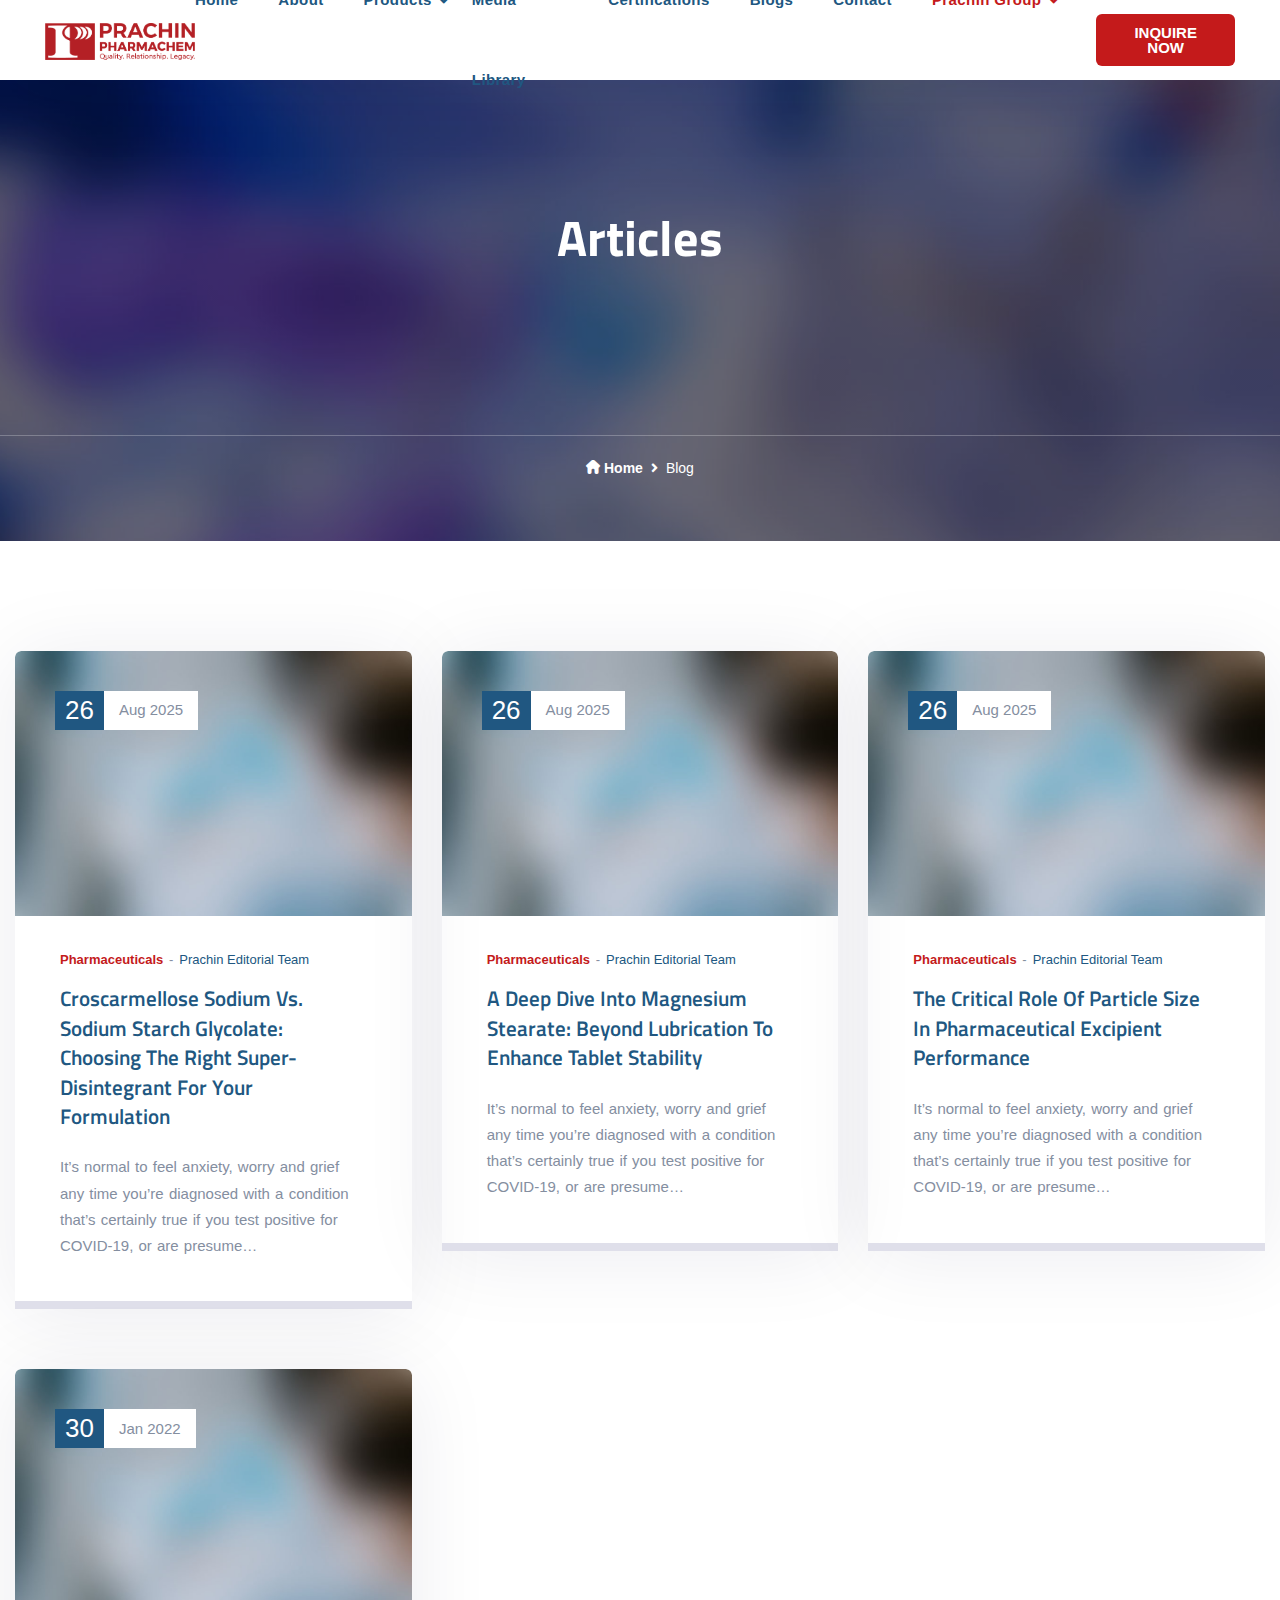
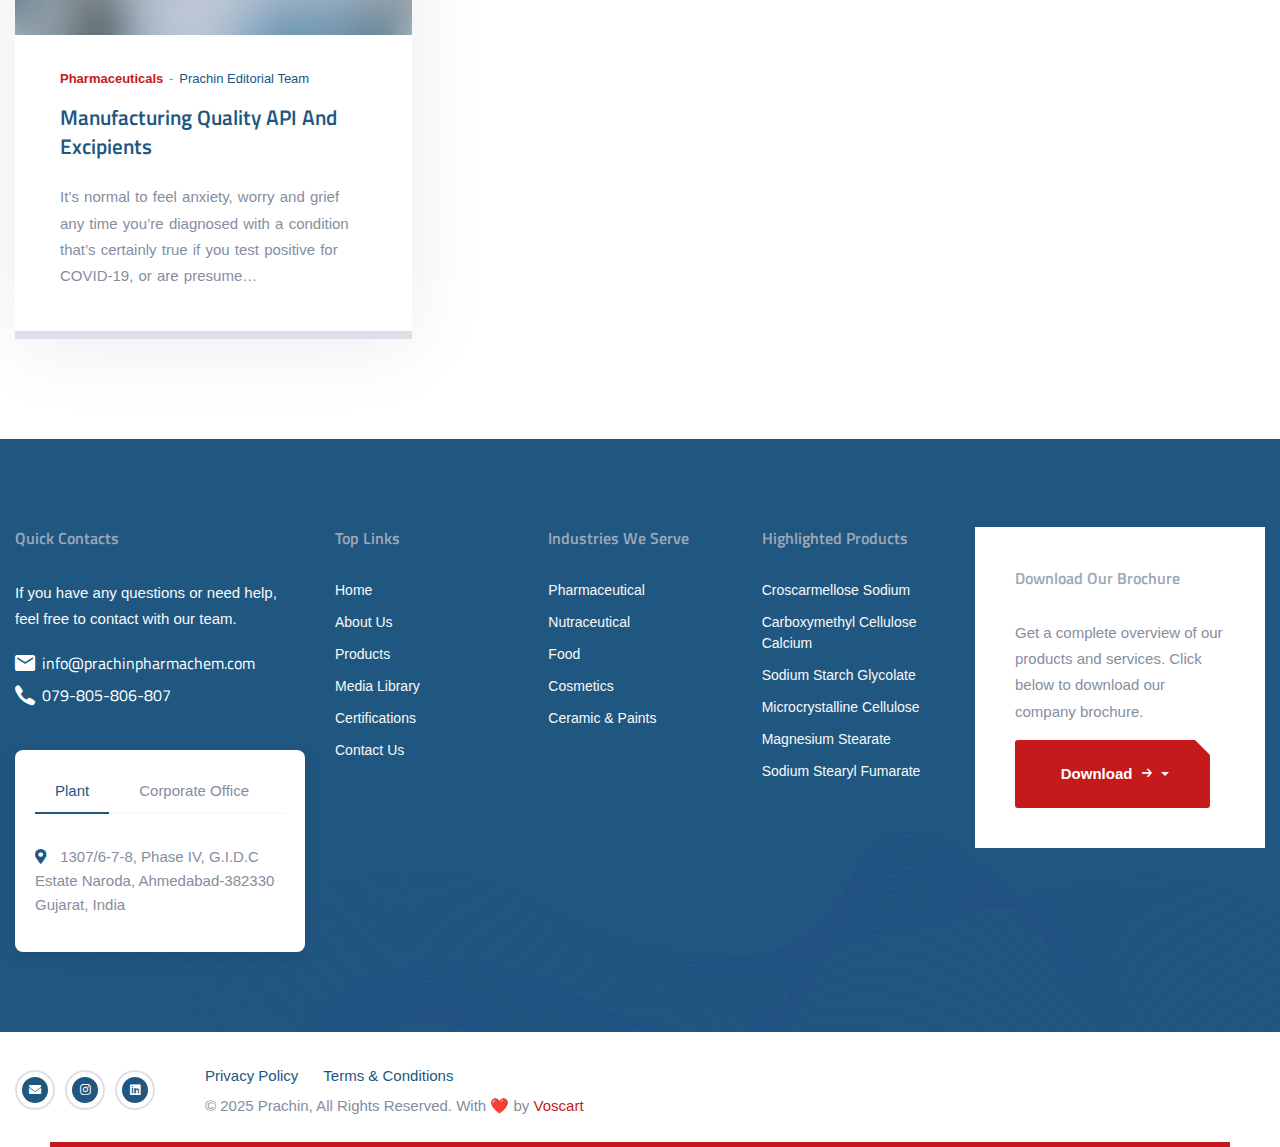
<file: blog.html>
<!DOCTYPE html>
<html lang="en">

<head>
  <meta charset="UTF-8" />
  <meta name="viewport" content="width=device-width, initial-scale=1.0" />
  <meta http-equiv="X-UA-Compatible" content="ie=edge" />
  <meta name="description" content="Prachin">
  <link href="assets/images/favicon/favicon.png" rel="icon">
  <title>Prachin</title>

  <link
    href="https://fonts.googleapis.com/css2?family=Titillium+Web:ital,wght@0,200;0,300;0,400;0,600;0,700;0,900;1,200;1,300;1,400;1,600;1,700&display=swap"
    rel="stylesheet">
  <link rel="stylesheet" href="https://use.fontawesome.com/releases/v5.15.1/css/all.css">
  <link rel="stylesheet" href="assets/css/libraries.css">
  <link rel="stylesheet" href="assets/css/style.css">
</head>

<body>
  <div class="wrapper">
    <div class="preloader">
      <div class="loading"><span></span><span></span><span></span><span></span></div>
    </div><!-- /.preloader -->

    <div id="header-container"></div>
    <script src="assets/js/header-loader.js"></script>

   
    <!-- ========================
       page title 
    =========================== -->
    <section class="page-title-layout2 page-title-light text-center pb-0 bg-overlay bg-parallax">
      <div class="bg-img"><img src="assets/images/page-titles/15.jpg" alt="background"></div>
      <div class="container">
        <div class="row">
          <div class="col-sm-12 col-md-12 col-lg-12 col-xl-6 offset-xl-3">
            <h1 class="pagetitle-heading">Articles</h1>
          </div><!-- /.col-xl-6 -->
        </div><!-- /.row -->
      </div><!-- /.container -->
      <div class="breadcrumb-area">
        <div class="container">
          <nav>
            <ol class="breadcrumb justify-content-center mb-0">
              <li class="breadcrumb-item">
                <a href="index.html"><i class="icon-home"></i> <span>Home</span></a>
              </li>
              <li class="breadcrumb-item active" aria-current="page">Blog</li>
            </ol>
          </nav>
        </div><!-- /.container -->
      </div><!-- /.breadcrumb-area -->
    </section><!-- /.page-title -->

    <!-- ======================
      Blog Grid
    ========================= -->
    <section class="blog-layout1 pb-70">
      <div class="container">
        <div class="row">
          <!-- Post Item #1 -->
          <div class="col-sm-12 col-md-6 col-lg-4">
            <div class="post-item">
              <div class="post-img">
                <span class="post-meta-date">
                  <span class="day">30</span>
                  <span class="month">Jan 2022</span>
                </span>
                <a href="blog-single-post.html">
                  <img src="assets/images/blog/grid/1.jpg" alt="post image" loading="lazy">
                </a>
              </div><!-- /.post-img -->
              <div class="post-body">
                <div class="post-meta d-flex align-items-center">
                  <div class="post-meta-cat">
                    <a href="#">Mental Health</a>
                  </div><!-- /.blog-meta-cat -->
                  <a class="post-meta-author" href="#">Martin King</a>
                </div>
                <h4 class="post-title"><a href="#">Partnership to Increase COVID19 Testing Capacity and Track All
                    COVID-19 Variants
                  </a></h4>
                <p class="post-desc">It’s normal to feel anxiety, worry and grief any time you’re diagnosed with a
                  condition that’s certainly true if you test positive for COVID-19, or are presumed to be positive...
                </p>
                <a href="blog-single-post.html" class="btn btn-link">
                  <i class="plus-icon">+</i>
                  <span>Read More</span>
                </a>
              </div><!-- /.post-body -->
            </div><!-- /.post-item -->
          </div><!-- /.col-lg-4 -->
          <!-- Post Item #2 -->
          <div class="col-sm-12 col-md-6 col-lg-4">
            <div class="post-item">
              <div class="post-img">
                <span class="post-meta-date">
                  <span class="day">27</span>
                  <span class="month">Jan 2022</span>
                </span>
                <a href="blog-single-post.html">
                  <img src="assets/images/blog/grid/2.jpg" alt="post image" loading="lazy">
                </a>
              </div><!-- /.post-img -->
              <div class="post-body">
                <div class="post-meta d-flex align-items-center">
                  <div class="post-meta-cat">
                    <a href="#">Pandemic </a>
                    <a href="#"> COVID-19</a>
                  </div><!-- /.blog-meta-cat -->
                  <a class="post-meta-author" href="#">Tony Dawny</a>
                </div>
                <h4 class="post-title"><a href="#">Preventing Pathogen Passage by Taking Precautions Against the
                    Century Pandemic
                  </a></h4>
                <p class="post-desc">The governments with the most successful outcomes followed rules given by the WHO.
                  Additionally, they worked with their citizens to make sure that as many people...
                </p>
                <a href="blog-single-post.html" class="btn btn-link">
                  <i class="plus-icon">+</i>
                  <span>Read More</span>
                </a>
              </div><!-- /.post-body -->
            </div><!-- /.post-item -->
          </div><!-- /.col-lg-4 -->
          <!-- Post Item #3 -->
          <div class="col-sm-12 col-md-6 col-lg-4">
            <div class="post-item">
              <div class="post-img">
                <span class="post-meta-date">
                  <span class="day">22</span>
                  <span class="month">Jan 2022</span>
                </span>
                <a href="blog-single-post.html">
                  <img src="assets/images/blog/grid/3.jpg" alt="post image" loading="lazy">
                </a>
              </div><!-- /.post-img -->
              <div class="post-body">
                <div class="post-meta d-flex align-items-center">
                  <div class="post-meta-cat">
                    <a href="#"> COVID-19</a>
                    <a href="#">Pandemic </a>
                  </div><!-- /.blog-meta-cat -->
                  <a class="post-meta-author" href="#">Ahmed</a>
                </div>
                <h4 class="post-title"><a href="#">Driving that Gene, Mutations are Seen Spreading Trait through a New
                    Viral Population
                  </a></h4>
                <p class="post-desc">Naturally occurring defense tool for bacteria, had recently been harnessed as
                  remarkably simple and efficient way to edit DNA, this discovery was so remarkable that it...
                </p>
                <a href="blog-single-post.html" class="btn btn-link">
                  <i class="plus-icon">+</i>
                  <span>Read More</span>
                </a>
              </div><!-- /.post-body -->
            </div><!-- /.post-item -->
          </div><!-- /.col-lg-4 -->
          <!-- Post Item #4 -->
          <div class="col-sm-12 col-md-6 col-lg-4">
            <div class="post-item">
              <div class="post-img">
                <span class="post-meta-date">
                  <span class="day">18</span>
                  <span class="month">Jan 2022</span>
                </span>
                <a href="blog-single-post.html">
                  <img src="assets/images/blog/grid/4.jpg" alt="post image" loading="lazy">
                </a>
              </div><!-- /.post-img -->
              <div class="post-body">
                <div class="post-meta d-flex align-items-center">
                  <div class="post-meta-cat">
                    <a href="#">Symptoms</a>
                    <a href="#">Adults </a>
                  </div><!-- /.blog-meta-cat -->
                  <a class="post-meta-author" href="#">Begha</a>
                </div>
                <h4 class="post-title"><a href="#">No Cough, No Problem? Medication Concerns and COVID-19 Symptoms in
                    Older Adults
                  </a></h4>
                <p class="post-desc">We have heard a lot about the symptoms of COVID-19, mostly telling us to look out
                  for a dry cough and shortness of breath. However, older adults often present
                </p>
                <a href="blog-single-post.html" class="btn btn-link">
                  <i class="plus-icon">+</i>
                  <span>Read More</span>
                </a>
              </div><!-- /.post-body -->
            </div><!-- /.post-item -->
          </div><!-- /.col-lg-4 -->
          <!-- Post Item #5 -->
          <div class="col-sm-12 col-md-6 col-lg-4">
            <div class="post-item">
              <div class="post-img">
                <span class="post-meta-date">
                  <span class="day">09</span>
                  <span class="month">Jan 2022</span>
                </span>
                <a href="blog-single-post.html">
                  <img src="assets/images/blog/grid/5.jpg" alt="post image" loading="lazy">
                </a>
              </div><!-- /.post-img -->
              <div class="post-body">
                <div class="post-meta d-flex align-items-center">
                  <div class="post-meta-cat">
                    <a href="#">Autophagy</a>
                    <a href="#">Mice </a>
                  </div><!-- /.blog-meta-cat -->
                  <a class="post-meta-author" href="#">Luke Robert</a>
                </div>
                <h4 class="post-title"><a href="#">Cellular Housekeeping: How autophagy models in mice could lead to
                    treatment in humans
                  </a></h4>
                <p class="post-desc">The components are transferred to a very acidic lysosome and are eventually
                  degraded through specialized enzymes. Researchers can exploit these processes to change...
                </p>
                <a href="blog-single-post.html" class="btn btn-link">
                  <i class="plus-icon">+</i>
                  <span>Read More</span>
                </a>
              </div><!-- /.post-body -->
            </div><!-- /.post-item -->
          </div><!-- /.col-lg-4 -->
          <!-- Post Item #6 -->
          <div class="col-sm-12 col-md-6 col-lg-4">
            <div class="post-item">
              <div class="post-img">
                <span class="post-meta-date">
                  <span class="day">04</span>
                  <span class="month">Jan 2022</span>
                </span>
                <a href="blog-single-post.html">
                  <img src="assets/images/blog/grid/6.jpg" alt="post image" loading="lazy">
                </a>
              </div><!-- /.post-img -->
              <div class="post-body">
                <div class="post-meta d-flex align-items-center">
                  <div class="post-meta-cat">
                    <a href="#">Autophagy</a>
                    <a href="#">Mice </a>
                  </div><!-- /.blog-meta-cat -->
                  <a class="post-meta-author" href="#">Luke Robert</a>
                </div>
                <h4 class="post-title"><a href="#">Keep Calm and Research On How to separate hype from fact in
                    biomedical research
                  </a></h4>
                <p class="post-desc">Certainly, drinking alcohol can incur some risks, especially if those consuming
                  alcohol are also engaging in risky behaviors which often correlate with drinking, such as...
                </p>
                <a href="blog-single-post.html" class="btn btn-link">
                  <i class="plus-icon">+</i>
                  <span>Read More</span>
                </a>
              </div><!-- /.post-body -->
            </div><!-- /.post-item -->
          </div><!-- /.col-lg-4 -->
        </div><!-- /.row -->
        <div class="row">
          <div class="col-12 text-center">
            <nav class="pagination-area">
              <ul class="pagination justify-content-center mb-0">
                <li><a class="current" href="#">1</a></li>
                <li><a href="#">2</a></li>
                <li><a href="#"><i class="icon-arrow-right"></i></a></li>
              </ul>
            </nav><!-- .pagination-area -->
          </div><!-- /.col-12 -->
        </div><!-- /.row -->
      </div><!-- /.container -->
    </section><!-- /.blog Grid -->

    <!-- ========================
      Footer
    ========================== -->
    <div id="footer-container"></div>
    <script src="assets/js/footer-loader.js"></script>

    
  </div><!-- /.wrapper -->

  <script src="assets/js/jquery-3.5.1.min.js"></script>
  <script src="assets/js/plugins.js"></script>
  <script src="assets/js/main.js"></script>
  <script src="assets/js/blog-list.js"></script>
</body>

</html>
</file>
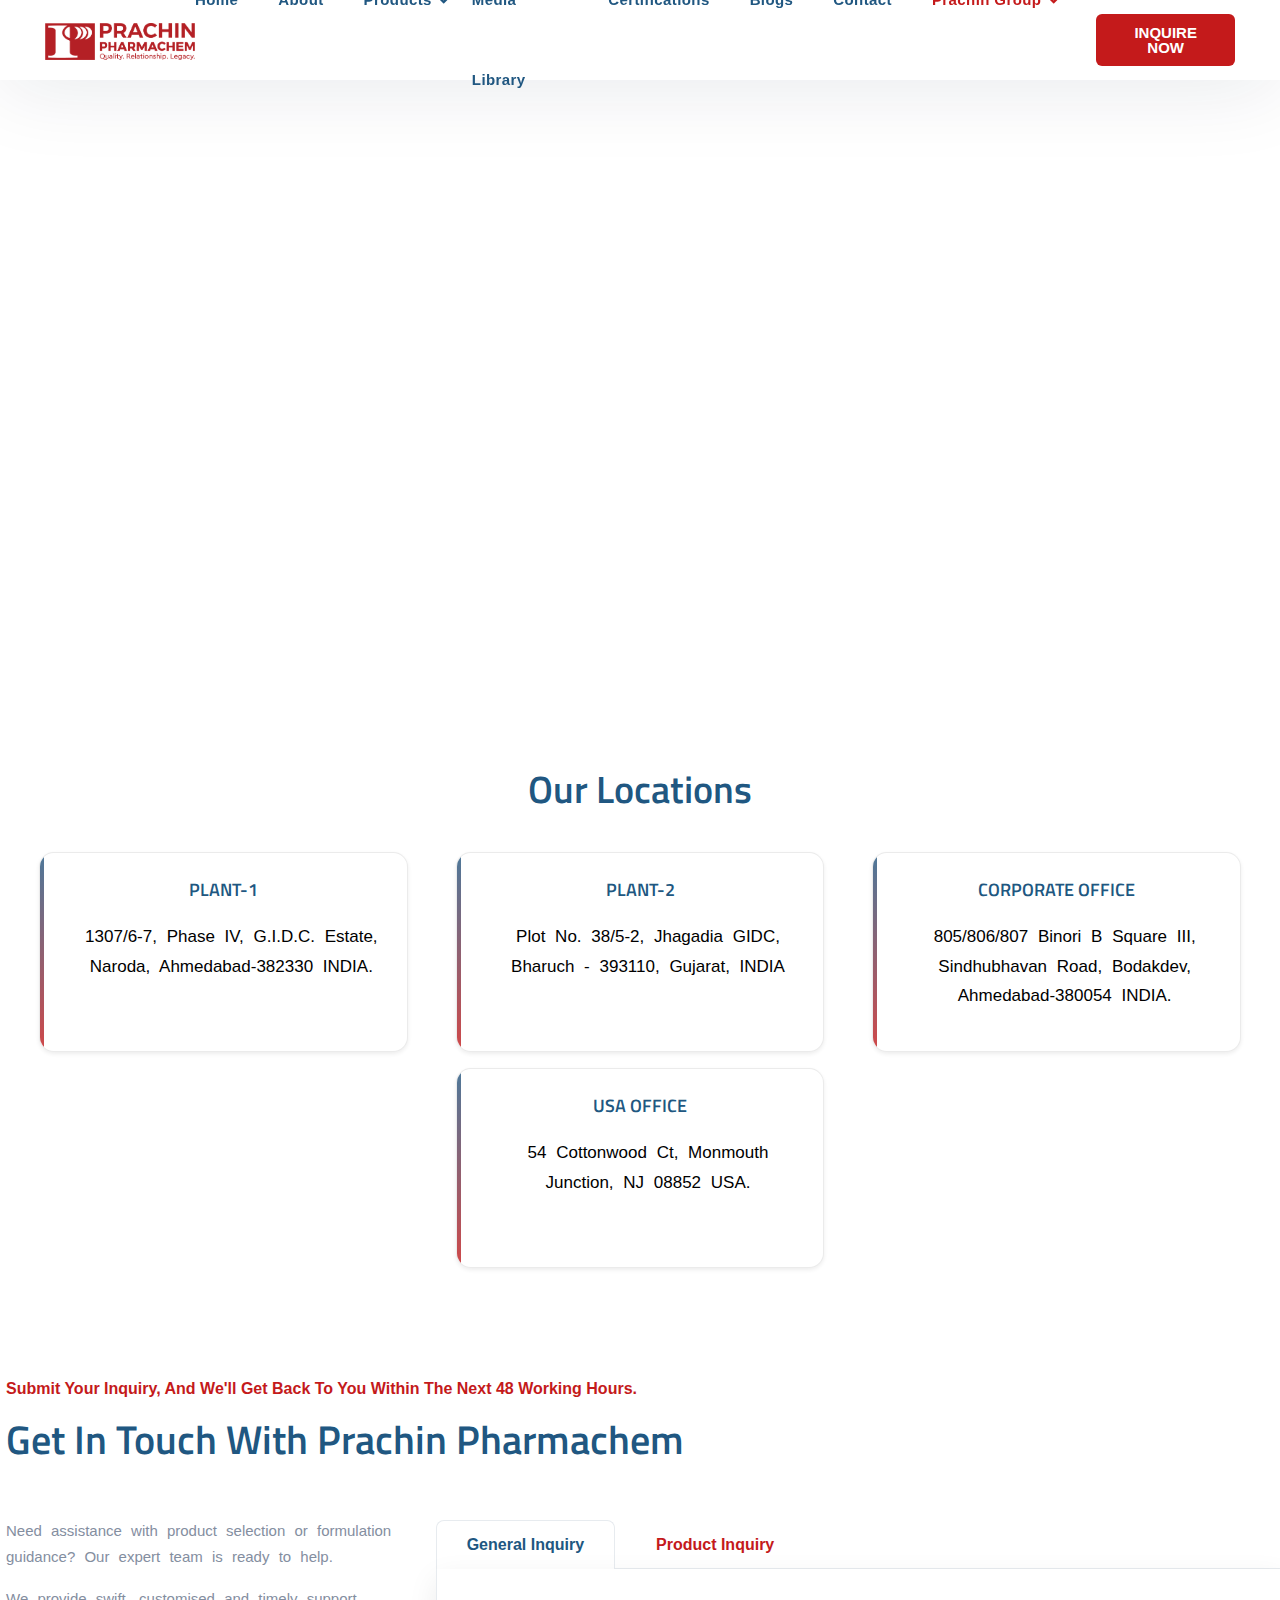
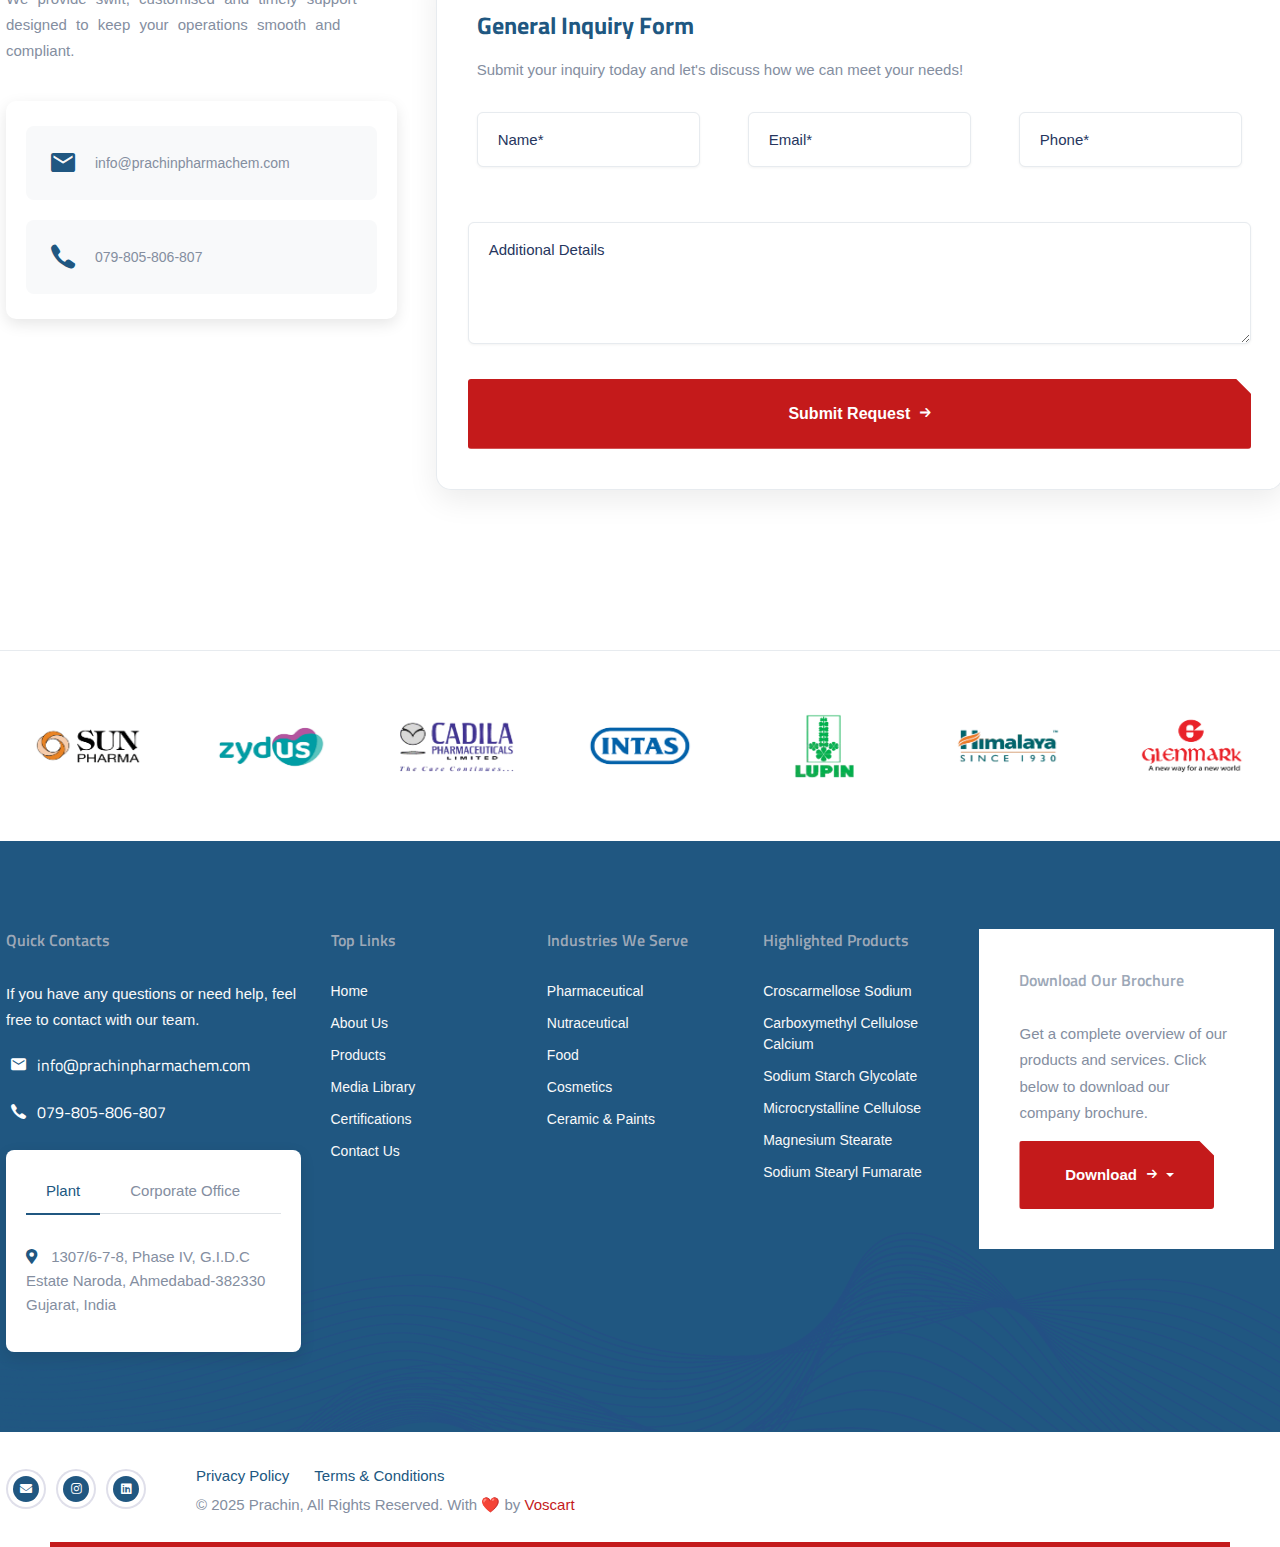
<file: contact-us.html>
<!DOCTYPE html>
<html lang="en">

<head>
  <meta charset="UTF-8" />
  <meta name="viewport" content="width=device-width, initial-scale=1.0" />
  <meta http-equiv="X-UA-Compatible" content="ie=edge" />
  <meta name="description" content="Contact Prachin Pharmachem for high-quality chemical products and solutions. Get in touch with our team for inquiries, support, and business opportunities.">
  <link href="assets/images/favicon/Prachin Pharmache,-2.png" rel="icon">
  <title>Contact Us - Prachin Pharmachem</title>

  <!-- OpenGraph Meta Tags for Social Media Sharing -->
  <meta property="og:title" content="Contact Us - Prachin Pharmachem">
  <meta property="og:description" content="Contact Prachin Pharmachem for high-quality chemical products and solutions. Get in touch with our team for inquiries, support, and business opportunities.">
  <meta property="og:image" content="https://prachinpharmachem.com/assets/images/logo/logo-light.png">
  <meta property="og:url" content="https://prachinpharmachem.com/contact-us.html">
  <meta property="og:type" content="website">

  <!-- Twitter Card Meta Tags -->
  <meta name="twitter:card" content="summary_large_image">
  <meta name="twitter:title" content="Contact Us - Prachin Pharmachem">
  <meta name="twitter:description" content="Contact Prachin Pharmachem for high-quality chemical products and solutions. Get in touch with our team for inquiries, support, and business opportunities.">
  <meta name="twitter:image" content="https://prachinpharmachem.com/assets/images/logo/logo-light.png">
  <link
    href="https://fonts.googleapis.com/css2?family=Titillium+Web:ital,wght@0,200;0,300;0,400;0,600;0,700;0,900;1,200;1,300;1,400;1,600;1,700&display=swap"
    rel="stylesheet">
  <link rel="stylesheet" href="https://use.fontawesome.com/releases/v5.15.1/css/all.css">
  <link rel="stylesheet" href="assets/css/libraries.css">
  <link rel="stylesheet" href="assets/css/style.css">
  <link rel="stylesheet" href="assets/css/product-dropdown.css">
  <link rel="stylesheet" href="assets/css/contact-info.css">

  <script src="https://code.jquery.com/jquery-3.6.0.min.js"></script>
  <script src="https://cdn.jsdelivr.net/npm/bootstrap@4.6.0/dist/js/bootstrap.bundle.min.js"></script>
  <script src="assets/js/product-dropdown.js"></script>

</head>

<body>
  <div class="wrapper">
    <div class="preloader">
      <div class="loading"><span></span><span></span><span></span><span></span></div>
    </div><!-- /.preloader -->

    <div id="header-container"></div>
    <script src="assets/js/header-loader.js"></script>

    <!-- ========================= 
            Google Map
    =========================  -->
    <section class="map py-0">
      <iframe src="https://www.google.com/maps/embed?pb=!1m18!1m12!1m3!1d7667.6941403299215!2d72.67367219048052!3d23.10191533275209!2m3!1f0!2f0!3f0!3m2!1i1024!2i768!4f13.1!3m3!1m2!1s0x395e8502ffffffff%3A0xfac7ad6b8e0f2710!2sPrachin%20chemical!5e1!3m2!1sen!2sin!4v1741061908390!5m2!1sen!2sin"  height="620" style="border:0;" allowfullscreen="" loading="lazy" referrerpolicy="no-referrer-when-downgrade"></iframe>
      <div class="map-container">
        <div class="contact-panel p-0"> 
        </div>
      </div><!-- /.map-container -->
    </section><!-- /.GoogleMap -->


<!-- ========================
       Contact Addresses
    =========================== -->
       <div class="address-section text-center">
      <h3 class="section-title text-center mb-4">Our Locations</h3>
    </div>
    <div class="container">
      <div class="row-1 justify-content-center">
         <!-- Plant-1 -->
         <div class="col-lg-4 col-md-6 mb-4">
          <a href="https://g.co/kgs/Yfm42J3"URL_A href="URL_ADDRESS.5758p1mKt3438Z9" target="_blank">
          <div class="contact-box bg-white p-4 h-100 shadow-sm text-center">
            <h6 class="text-center">PLANT-1</h6>
            <ul class="contact-box__list list-unstyled mb-0">
              <p style="word-spacing: 5PX; font-size: 17px; color: black; line-gap-override: 2px; text-align: center;">1307/6-7, Phase IV,
              G.I.D.C. Estate, Naroda,
              Ahmedabad-382330 INDIA.</p>
            </ul>
          </div>
          </a> 
        </div>
        <!-- Plant-2 -->
        <div class="col-lg-4 col-md-6 mb-4">
          <a href="https://maps.app.goo.gl/N6Y1mwbMyJs37TGa9"URL_A href="URL_ADDRESS.5758p1mKt3438Z9" target="_blank">
          <div class="contact-box bg-white p-4 h-100 shadow-sm text-center">
            <h6 class="text-center">PLANT-2</h6>
            <ul class="contact-box__list list-unstyled mb-0">
              <p style="word-spacing: 5PX; font-size: 17px; color: black; line-gap-override: 2px; text-align: center;">Plot No. 38/5-2, Jhagadia GIDC, Bharuch - 393110, Gujarat, INDIA</p>
            </ul>
          </div>
          </a>
        </div>
        <!-- Corporate Office -->
        <div class="col-lg-4 col-md-6 mb-4">
          <a href="https://g.co/kgs/Sj4vdzt"URL_A href="URL_ADDRESS.5758p1mKt3438Z9" target="_blank">
          <div class="contact-box bg-white p-4 h-100 shadow-sm text-center">
            <h6 class="text-center">CORPORATE OFFICE</h6>
            <ul class="contact-box__list list-unstyled mb-0">
              <p style="word-spacing: 5PX; font-size: 17px; color: black; line-gap-override: 2px; text-align: center;">805/806/807 Binori B Square III,
              Sindhubhavan Road, Bodakdev,
              Ahmedabad-380054 INDIA.</p>
            </ul>
          </div>
        </a>
        </div>
        <!-- USA Office -->
        <div class="col-lg-4 col-md-6 mb-4">
          <a href="https://g.co/kgs/vUNi28B"URL_A href="URL_ADDRESS.5758p1mKt3438Z9" target="_blank">
          <div class="contact-box bg-white p-4 h-100 shadow-sm text-center">
            <h6 class="text-center">USA OFFICE</h6>
            <ul class="contact-box__list list-unstyled mb-0">
              <p style="word-spacing: 5PX; font-size: 17px; color: black; line-gap-override: 2px; text-align: center;">54 Cottonwood Ct,
              Monmouth Junction,
              NJ 08852 USA.</p>
            </ul>
          </div>
          </a>
        </div>
      </div>
    </div>
    
    <!-- ==========================
        contact layout 1
    =========================== -->
    <section class="contact-layout1" id="map">
      <div class="container">
        <div class="row">
          <div class="col-sm-12 col-md-12 col-lg-7">
            <div class="heading-layout2 mb-50">
              <h2 class="heading-subtitle" id="form">Submit your inquiry, and we'll get back to you within the next 48 working hours.</h2>
              <h3 class="heading-title">Get in Touch with Prachin Pharmachem
              </h3>
            </div>
          </div><!-- /.col-lg-7 -->
        </div><!-- /.row -->
        <div class="row">
          <div class="col-12">
            
            <div class="row">
              
              <div class="col-sm-12 col-md-12 col-lg-4">
                <div class="text-block">
                  <p class="text-block-desc">Need assistance with product selection or formulation guidance? Our expert team is ready to help.</p>
                  <p class="text-block-desc">We provide swift, customised and timely support designed to keep your operations smooth and compliant.</p>
                </div>
                <div class="contact-info mt-4">
                  <ul class="contact-list">
                    <li class="contact-list__item">
                      <a href="mailto:info@prachinpharmachem.com" class="contact-list__link">
                        <i class="contact-icons icon-email"></i> <span>info@prachinpharmachem.com</span>
                      </a>
                    </li>
                    <li class="contact-list__item">
                      <a href="tel:079-805-806-807" class="contact-list__link">
                        <i class="contact-icons icon-phone"></i> <span>079-805-806-807</span>
                      </a>
                    </li>
                    <!-- <li class="contact-list__item">
                      <div class="address-wrapper">
                        <i class="contact-icons fas fa-map-marker-alt"></i>
                        <span>1307/6-7-8, Phase IV, G.I.D.C Estate<br>Naroda, Ahmedabad-382330<br>Gujarat, India</span>
                      </div>
                    </li> -->
                  </ul>
                </div>
              </div>
              
              <div class="col-sm-12 col-md-12 col-lg-8">
                <nav class="nav nav-tabs mb-30">
                  <a class="nav-link active" data-toggle="tab" href="#general-inquiry">General Inquiry</a>
                  <a class="nav-link" data-toggle="tab" href="#product-inquiry">Product Inquiry</a>
                </nav>
                <div class="tab-content">
                  
                  <div class="tab-pane fade show active" id="general-inquiry">
                    
                    <form class="contact-panel-form" method="post" action="assets/php/contact.php" id="contactForm">
                      <div class="col-sm-13">
                        <h4 class="contact-panel-title">General Inquiry Form</h4>
                        <p class="contact-panel-desc mb-30">Submit your inquiry today and let's discuss how we can meet your needs!
                        </p>
                      </div>
                      <div class="row">
                        <div class="col-sm-12 col-md-4 col-lg-4">
                          <div class="form-group">
                            <input type="text" class="form-control" placeholder="Name*" id="contact-name" name="contact-name"
                              required>
                          </div>
                        </div><!-- /.col-lg-4 -->
                        <div class="col-sm-12 col-md-4 col-lg-4">
                          <div class="form-group">
                            <input type="email" class="form-control" placeholder="Email*" id="contact-email" name="contact-email"
                              required>
                          </div>
                        </div><!-- /.col-lg-4 -->
                        <div class="col-sm-12 col-md-4 col-lg-4">
                          <div class="form-group">
                            <input type="text" class="form-control" placeholder="Phone*" id="contact-Phone" name="contact-phone"
                              required>
                          </div>
                        </div><!-- /.col-lg-4 -->
                        <div class="col-12">
                          <div class="form-group">
                            <textarea class="form-control" placeholder="Additional Details" id="contact-message"
                              name="contact-message"></textarea>
                          </div>
                          <button type="submit" class="btn btn-secondary btn-block btn-xhight mt-10">
                            <span>Submit Request</span> <i class="icon-arrow-right"></i>
                          </button>
                          <div class="alert alert-success contact-result" style="display: none;">Your message has been sent successfully!</div>
                          <div class="alert alert-danger contact-error" style="display: none;">There was an error sending your message. Please try again.</div>
                        </div><!-- /.col-lg-12 -->
                      </div><!-- /.row -->
                    </form>
                    <script>
                    $(document).ready(function() {
                      $('#contactForm').on('submit', function(e) {
                        e.preventDefault();
                        var form = $(this);
                        var submitBtn = form.find('button[type="submit"]');
                        submitBtn.prop('disabled', true);
                        $('.contact-result, .contact-error').hide();
                        
                        $.ajax({
                          type: 'POST',
                          url: form.attr('action'),
                          data: form.serialize(),
                          dataType: 'json',
                          success: function(response) {
                            if (response.status === 'success') {
                              $('.contact-result').text(response.message).show();
                              form[0].reset();
                            } else {
                              $('.contact-error').text(response.message).show();
                            }
                          },
                          error: function(xhr, status, error) {
                            $('.contact-error').text('There was an error sending your message. Please try again later.').show();
                            console.error('Form submission error:', error);
                          },
                          complete: function() {
                            submitBtn.prop('disabled', false);
                          }
                        });
                      });
                    });
                    </script>
                  </div><!-- /.tab-pane -->     
                  <div class="tab-pane fade" id="product-inquiry">
                    <form class="contact-panel-form" method="post" action="assets/php/contact.php" id="productInquiryForm">
                      <input type="hidden" name="form_type" value="product_inquiry">
                      <div class="row">
                        <div class="col-sm-12">
                          <h4 class="contact-panel-title">Product Inquiry Form</h4>
                          <p class="contact-panel-desc mb-30">Submit your inquiry today and let's discuss how we can meet your needs!</p>
                        </div>
                      <div class="col-sm-6 col-md-6 col-lg-6">
                        <div class="form-group">
                          <input type="text" class="form-control" placeholder="Name*" id="name" name="name" required>
                        </div>
                      </div>
                      <div class="col-sm-6 col-md-6 col-lg-6">
                        <div class="form-group">
                          <input type="text" class="form-control" placeholder="Company Name*" id="company" name="company" required>
                        </div>
                      </div>
                      <div class="col-sm-6 col-md-6 col-lg-6">
                        <div class="form-group">
                          <input type="text" class="form-control" placeholder="Job Title*" id="job_title" name="job_title" required>
                        </div>
                      </div>
                      <div class="col-sm-6 col-md-6 col-lg-6">
                        <div class="form-group">
                          <input type="email" class="form-control" placeholder="Email*" id="email" name="email" required>
                        </div>
                      </div>
                      <div class="col-sm-6 col-md-6 col-lg-6">
                        <div class="form-group">
                          <input type="text" class="form-control" placeholder="Phone*" id="phone" name="phone" required>
                        </div>
                      </div>
                      <input type="hidden" name="form_type" value="product_inquiry">
                      <div class="col-sm-6 col-md-6 col-lg-6">
                        <div class="form-group">
                          <div class="product-dropdown">
                            <div class="product-dropdown-toggle" id="productDropdown">Select Products*</div>
                            <div class="product-dropdown-menu" id="productMenu">
                              <div class="product-category">Excipients</div>
                              <div class="product-subcategory">Superdisintegrants & Disintegrants</div>
                              <div class="product-dropdown-item" data-value="Croscarmellose Sodium">Croscarmellose Sodium</div>
                              <div class="product-dropdown-item" data-value="Carboxymethyl Cellulose Calcium">Carboxymethyl Cellulose Calcium</div>
                              <div class="product-dropdown-item" data-value="Sodium Starch Glycolate">Sodium Starch Glycolate</div>
                              <div class="product-dropdown-item" data-value="Crospovidone">Crospovidone</div>
                              
                              <div class="product-subcategory">Binders & Fillers</div>
                              <div class="product-dropdown-item" data-value="Microcrystalline Cellulose">Microcrystalline Cellulose</div>
                              <div class="product-dropdown-item" data-value="Sodium Carboxymethyl Cellulose">Sodium Carboxymethyl Cellulose</div>
                              <div class="product-dropdown-item" data-value="Calcium Carbonate">Calcium Carbonate</div>
                              <div class="product-dropdown-item" data-value="Polyvinylpyrrolidone (PVP)">Povidone</div>
                              <div class="product-dropdown-item" data-value="Pregelatinized Starch">Pregelatinized Starch</div>
                              <div class="product-dropdown-item" data-value="Di Sodium Edetate">DiSodium Edetate</div>
                              <div class="product-dropdown-item" data-value="Starch">Starch</div>
                              <div class="product-dropdown-item" data-value="Talc">Talc</div>
                              <div class="product-dropdown-item" data-value="Mannitol">Mannitol</div>
                              
                              <div class="product-subcategory">Lubricants</div>
                              <div class="product-dropdown-item" data-value="Magnesium Stearate">Magnesium Stearate</div>
                              <div class="product-dropdown-item" data-value="Sodium Stearyl Fumarate">Sodium Stearyl Fumarate</div>
                              <div class="product-dropdown-item" data-value="Calcium Stearate">Calcium Stearate</div>
                              <div class="product-dropdown-item" data-value="Stearic Acid Powder">Stearic Acid Powder</div>
                              
                              <div class="product-subcategory">Stabilizers & Thickening Agents</div>
                              <div class="product-dropdown-item" data-value="MCC + CMC">MCC + CMC</div>
                              <div class="product-dropdown-item" data-value="Hydroxypropyl Methylcellulose">Hydroxypropyl Methylcellulose</div>
                              <div class="product-dropdown-item" data-value="Xanthan Gum">Xanthan Gum</div>
                                                            
                              <div class="product-subcategory">Food & Nutra Supplements</div>
                              <div class="product-dropdown-item" data-value="Dibasic Calcium Phosphate">Dibasic Calcium Phosphate</div>
                              <div class="product-dropdown-item" data-value="Calcium Citrate">Calcium Citrate</div>
                              <div class="product-dropdown-item" data-value="Calcium Citrate Malate">Calcium Citrate Malate</div>
                              <div class="product-dropdown-item" data-value="Potassium Citrate">Potassium Citrate</div>
                              <div class="product-dropdown-item" data-value="Magnesium Citrate">Magnesium Citrate</div>
                              <div class="product-dropdown-item" data-value="Potassium Magnesium Citrate">Potassium Magnesium Citrate</div>
                              <div class="product-dropdown-item" data-value="Magnesium Taurate">Magnesium Taurate</div>
                              <div class="product-dropdown-item" data-value="Magnesium Glycinate">Magnesium Glycinate</div>
                                                            
                              <div class="product-category">API & Vitamins</div>
                              <div class="product-subcategory">API</div>
                              <div class="product-dropdown-item" data-value="Amiodarone Hydrochloride">Amiodarone Hydrochloride</div>
                              <div class="product-dropdown-item" data-value="Adapalene">Adapalene</div>
                              <div class="product-dropdown-item" data-value="Acyclovir">Acyclovir</div>
                              <div class="product-dropdown-item" data-value="Itopride">Itopride</div>
                              <div class="product-dropdown-item" data-value="Minoxidil">Minoxidil</div>
                              
                              <!-- <div class="product-subcategory">Intermediates</div>
                              <div class="product-dropdown-item" data-value="10 Methoxy – Iminostillbene">10 Methoxy – Iminostillbene</div>
                              <div class="product-dropdown-item" data-value="2n Butyl Benzofuran">2n Butyl Benzofuran</div>
                              <div class="product-dropdown-item" data-value="2-Butyl-3-(3,5-Diiodo-4-hydroxybenzoyl) Benzofuran">2-Butyl-3-(3,5-Diiodo-4-hydroxybenzoyl) Benzofuran</div>
                              <div class="product-dropdown-item" data-value="(2-Butylbenzofuran-3-yl)(4-hydroxyphenyl) Methanone">(2-Butylbenzofuran-3-yl)(4-hydroxyphenyl) Methanone</div> -->
                              
                              <div class="product-subcategory">Vitamins</div>
                              <div class="product-dropdown-item" data-value="Thiamine (Vitamin B1)">Thiamine (Vitamin B1)</div>
                              <div class="product-dropdown-item" data-value="Riboflavin (Vitamin B2)">Riboflavin (Vitamin B2)</div>
                              <div class="product-dropdown-item" data-value="Pyridoxine (Vitamin B6)">Pyridoxine (Vitamin B6)</div>
                              <div class="product-dropdown-item" data-value="Methylcobalamin (Vitamin B12)">Methylcobalamin (Vitamin B12)</div>
                            </div>
                          </div>
                          <div id="selectedProducts" class="selected-items"></div>
                        </div>
                      </div>
                      </div><!-- Close the row div -->
                      <div class="col-13">
                        <div class="form-group">
                          <textarea class="form-control" id="message" name="message" rows="4" placeholder="Your message"></textarea>
                        </div>
                      </div>
                      <div class="col-13">
                        <button type="submit" class="btn btn-secondary btn-block btn-xhight">
                          <span>Submit your form</span> <i class="icon-arrow-right"></i>
                        </button>
                        <div class="alert alert-success product-result" style="display: none;">Your message has been sent successfully!</div>
                        <div class="alert alert-danger product-error" style="display: none;">There was an error sending your message. Please try again.</div>
                      </div><!-- /.col-12 -->
                    </div><!-- /.row -->
                    <script>
                    $(document).ready(function() {
                      $('#productInquiryForm').on('submit', function(e) {
                        e.preventDefault();
                        var form = $(this);
                        var submitBtn = form.find('button[type="submit"]');
                        submitBtn.prop('disabled', true);
                        $('.product-result, .product-error').hide();
                        
                        // Get selected products
                        var selectedProducts = [];
                        $('#selectedProducts .selected-item').each(function() {
                          selectedProducts.push($(this).text());
                        });
                        
                        var formData = form.serialize();
                        formData += '&products=' + encodeURIComponent(selectedProducts.join(', '));
                        
                        $.ajax({
                          type: 'POST',
                          url: form.attr('action'),
                          data: formData,
                          dataType: 'json',
                          success: function(response) {
                            if (response.status === 'success') {
                              $('.product-result').text(response.message).show();
                              form[0].reset();
                              $('#selectedProducts').empty();
                            } else {
                              $('.product-error').text(response.message).show();
                            }
                          },
                          error: function(xhr, status, error) {
                            $('.product-error').text('There was an error sending your message. Please try again later.').show();
                            console.error('Form submission error:', error);
                          },
                          complete: function() {
                            submitBtn.prop('disabled', false);
                          }
                        });
                      });
                    });
                    </script>
                  </form>
                </div>
              </div><!-- /.col-12 -->
            </div><!-- /.row -->
          </div><!-- /.container -->
        </section><!-- /.contact layout 1 -->

        <!-- ======================
           clients
        ========================= -->
        <section class="clients pt-50 pb-50 border-top">
          <div class="container">
            <div class="row">
              <div class="col-12">
                <div class="slick-carousel"
                  data-slick='{"slidesToShow": 7, "arrows": false, "dots": false, "autoplay": true,"autoplaySpeed": 2000, 
                  "infinite": true, "responsive": [ {"breakpoint": 992, "settings": {"slidesToShow": 3}},
                   {"breakpoint": 767, "settings": {"slidesToShow": 2}}, {"breakpoint": 480, "settings": 
                   {"slidesToShow": 3}}]}'>
                   <div class="client">
                    <img src="assets/images/C/Untitled-14-1.png" alt="client" style="min-width: 150px; height: 150px;">
                  </div><!-- /.client -->
                  <div class="client">
                    <img src="assets/images/C/Untitled-14-2.png" alt="client" style="min-width: 150px; height: 150px;">
                  </div><!-- /.client -->
                  <div class="client">
                    <img src="assets/images/C/Untitled-14-3.png" alt="client" style="min-width: 150px; height: 150px;">
                  </div><!-- /.client -->
                  <div class="client">
                    <img src="assets/images/C/Untitled-14-4.png" alt="client" style="min-width: 150px; height: 150px;">
                  </div><!-- /.client -->
                  <div class="client">
                    <img src="assets/images/C/Untitled-14-5.png" alt="client" style="min-width: 150px; height: 150px;">
                  </div><!-- /.client -->
                  <div class="client">
                    <img src="assets/images/C/Untitled-14-6.png" alt="client" style="min-width: 150px; height: 150px;">
                  </div><!-- /.client -->
                  <div class="client">
                    <img src="assets/images/C/Untitled-14-7.png" alt="client" style="min-width: 150px; height: 150px;">
                  </div><!-- /.client -->
                  <div class="client">
                    <img src="assets/images/C/Untitled-14-8.png" alt="client" style="min-width: 150px; height: 150px;">
                  </div><!-- /.client -->
                  <div class="client">
                    <img src="assets/images/C/Untitled-14-9.png" alt="client" style="min-width: 150px; height: 150px;">
                  </div><!-- /.client -->
                  <div class="client">
                    <img src="assets/images/C/Untitled-14-10.png" alt="client" style="min-width: 150px; height: 150px;">
                  </div><!-- /.client -->
                  <div class="client">
                    <img src="assets/images/C/Untitled-14-11.png" alt="client" style="min-width: 150px; height: 150px;">
                  </div><!-- /.client -->
                  <div class="client">
                    <img src="assets/images/C/Untitled-14-12.png" alt="client" style="min-width: 150px; height: 150px;">
                  </div><!-- /.client -->
                  <div class="client">
                    <img src="assets/images/C/Untitled-14-13.png" alt="client" style="min-width: 150px; height: 150px;">
                  </div><!-- /.client -->
                  <div class="client">
                    <img src="assets/images/C/Untitled-14-14.png" alt="client" style="min-width: 150px; height: 150px;">
                  </div><!-- /.client -->
                  <div class="client">
                    <img src="assets/images/C/Untitled-14-15.png" alt="client" style="min-width: 150px; height: 150px;">
                  </div><!-- /.client -->
                  <div class="client">
                    <img src="assets/images/C/Untitled-14-16.png" alt="client" style="min-width: 70px; height: 70px;">
                  </div><!-- /.client -->
                </div><!-- /.carousel -->
              </div><!-- /.col-12 -->
            </div><!-- /.row -->
          </div><!-- /.container -->
        </section><!-- /.clients -->

        <div id="footer-container"></div>
        <script src="assets/js/footer-loader.js"></script>

        <button id="scrollTopBtn"><i class="fas fa-long-arrow-alt-up"></i></button>

      </div><!-- /.wrapper -->
      <script src="https://code.jquery.com/jquery-3.5.1.min.js"></script>
      <script src="https://cdn.jsdelivr.net/npm/popper.js@1.16.1/dist/umd/popper.min.js"></script>
      <script src="https://stackpath.bootstrapcdn.com/bootstrap/4.5.2/js/bootstrap.min.js"></script>
      <script src="assets/js/jquery-3.5.1.min.js"></script>
      <script src="assets/js/plugins.js"></script>
      <script src="assets/js/main.js"></script>
      <script id="superflowToolbarScript" data-sf-platform="manual" async src="https://cdn.velt.dev/lib/superflow.js?apiKey=WlO0L0R1whxue9fk2k70&projectId=8373591704464985"></script>
    </body>

</html>
</file>
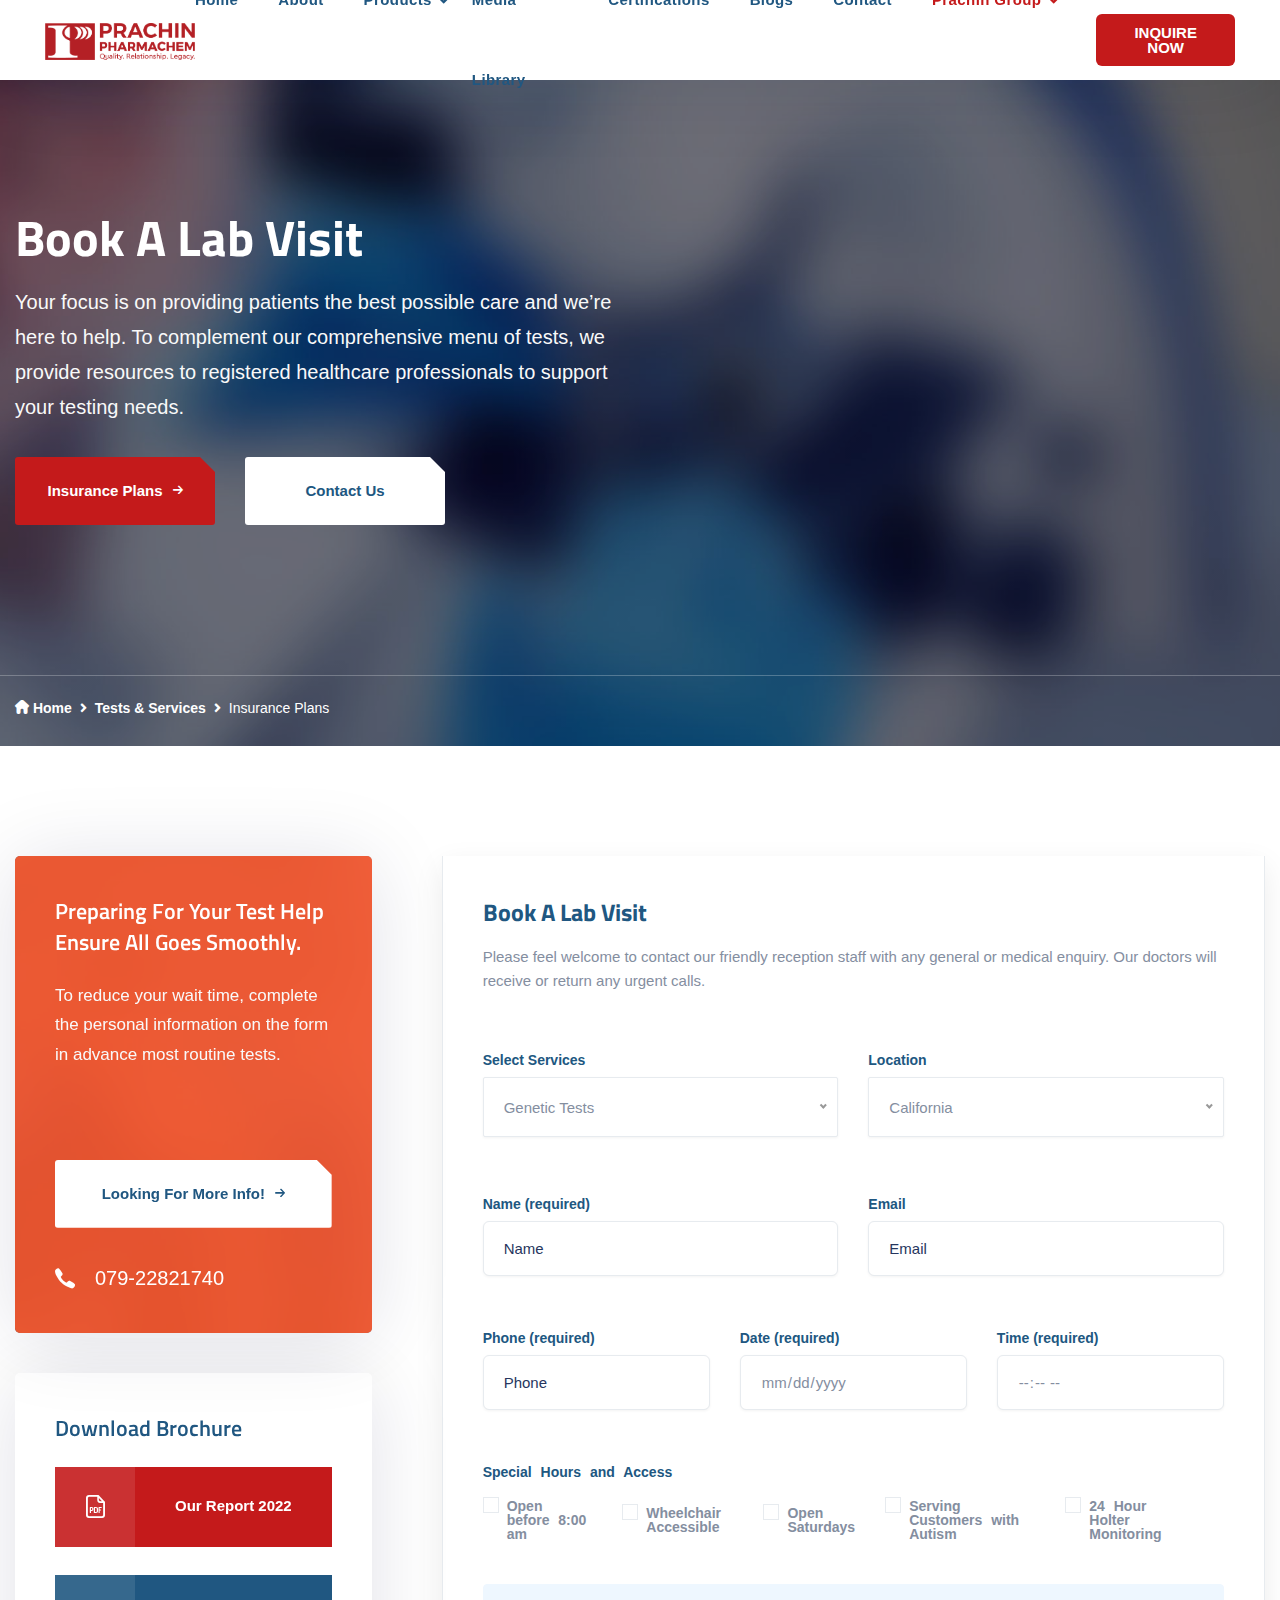
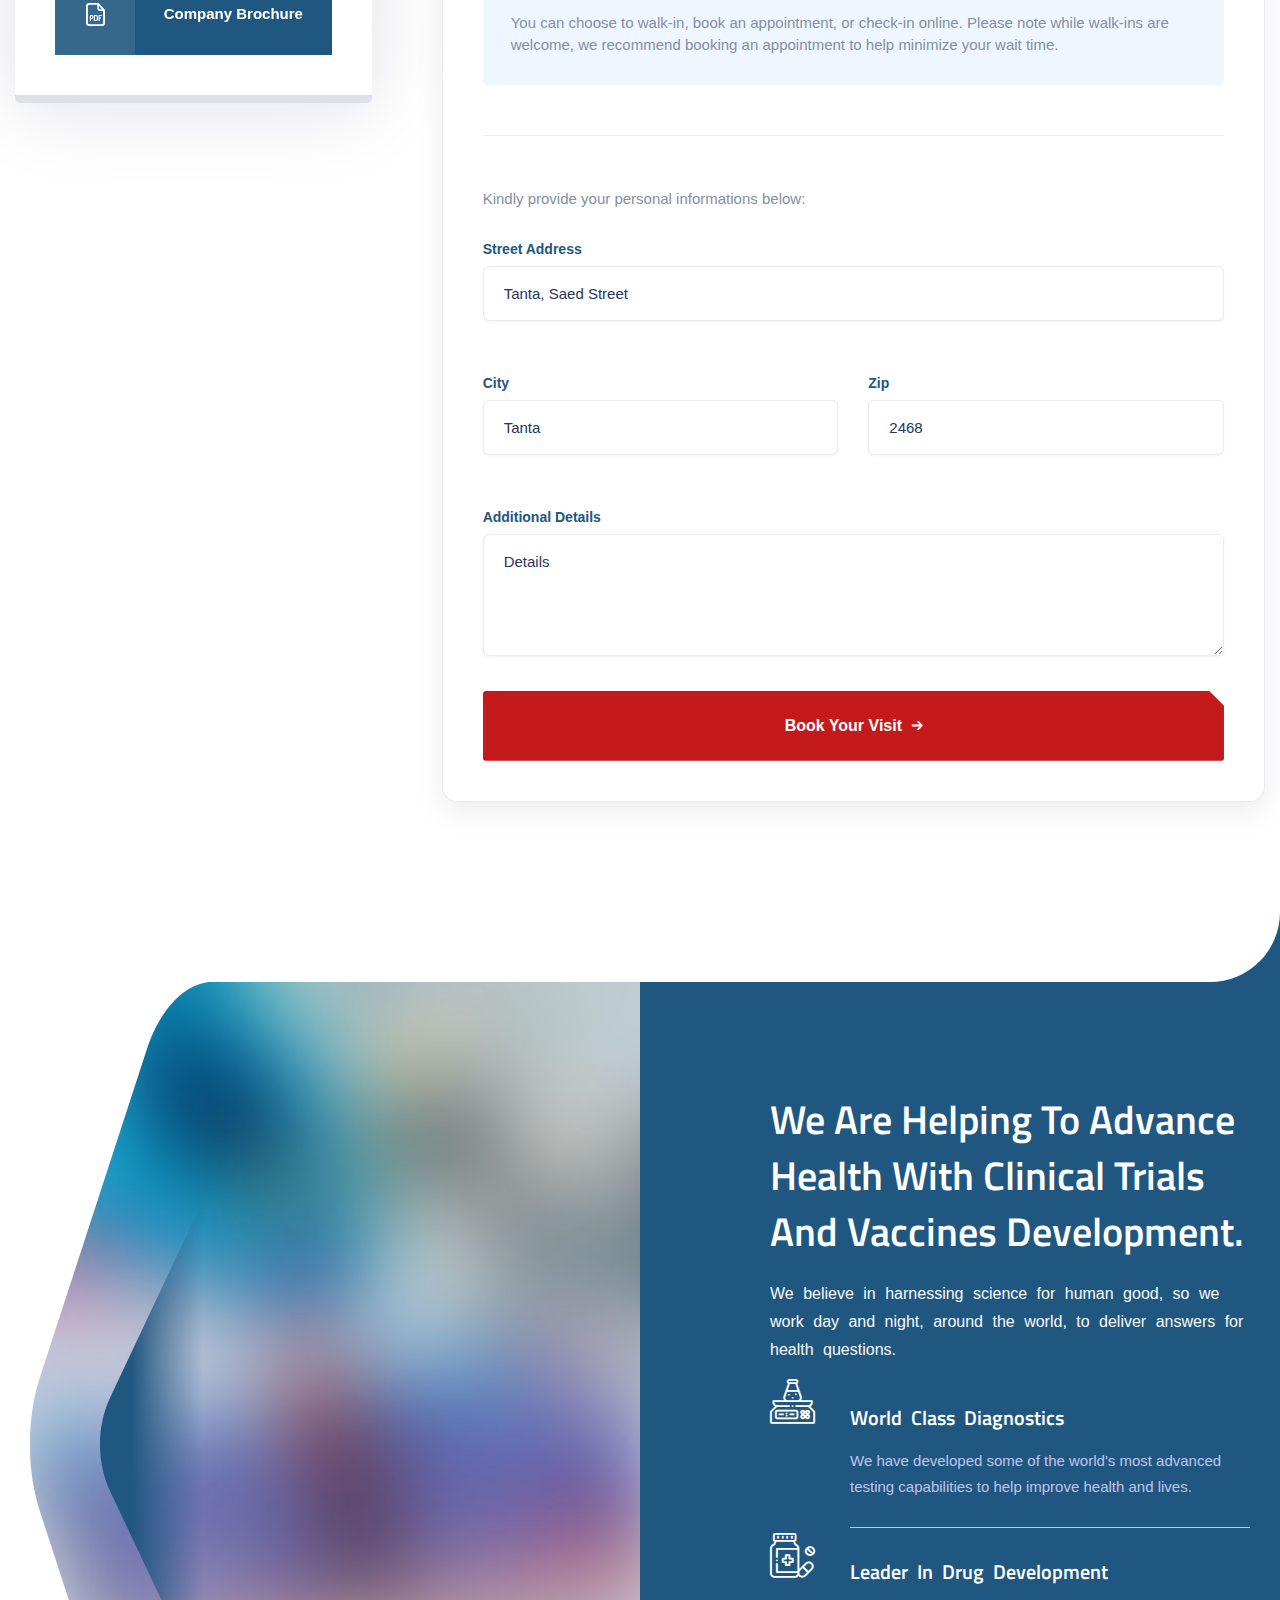
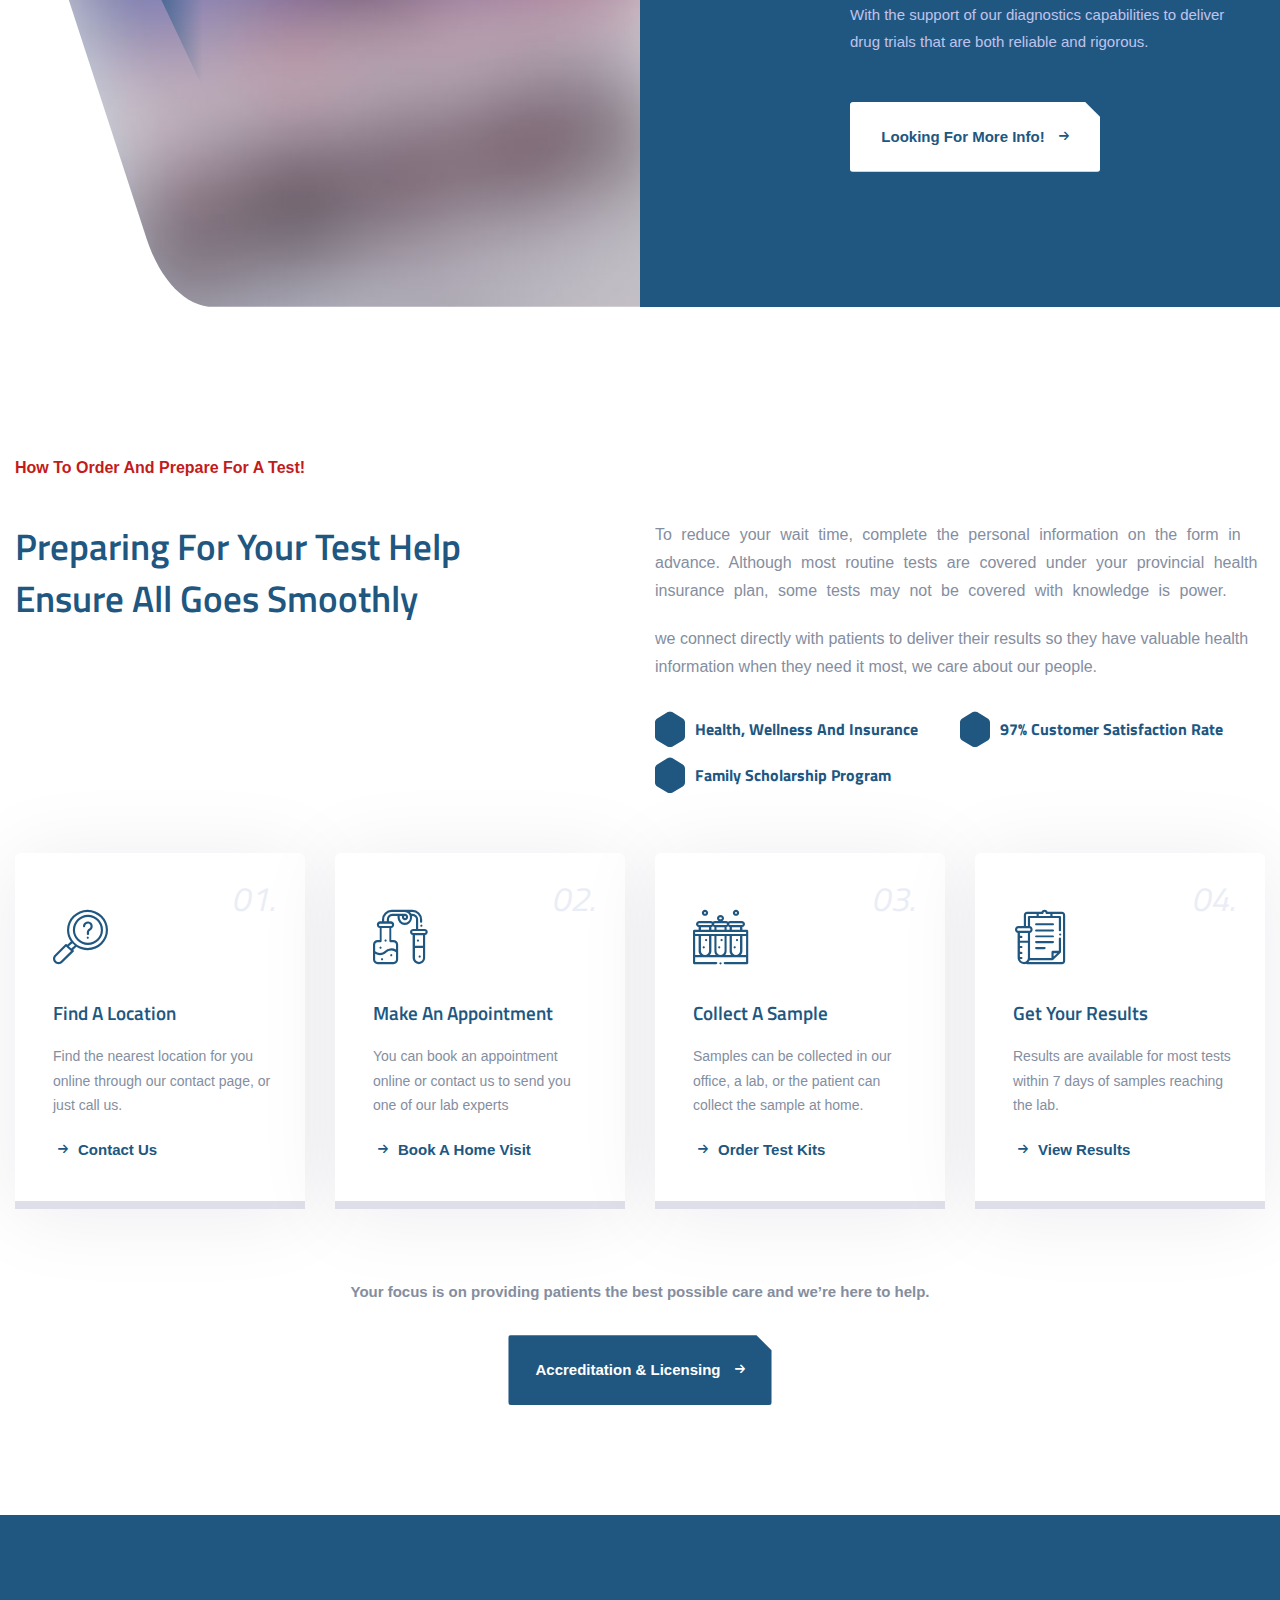
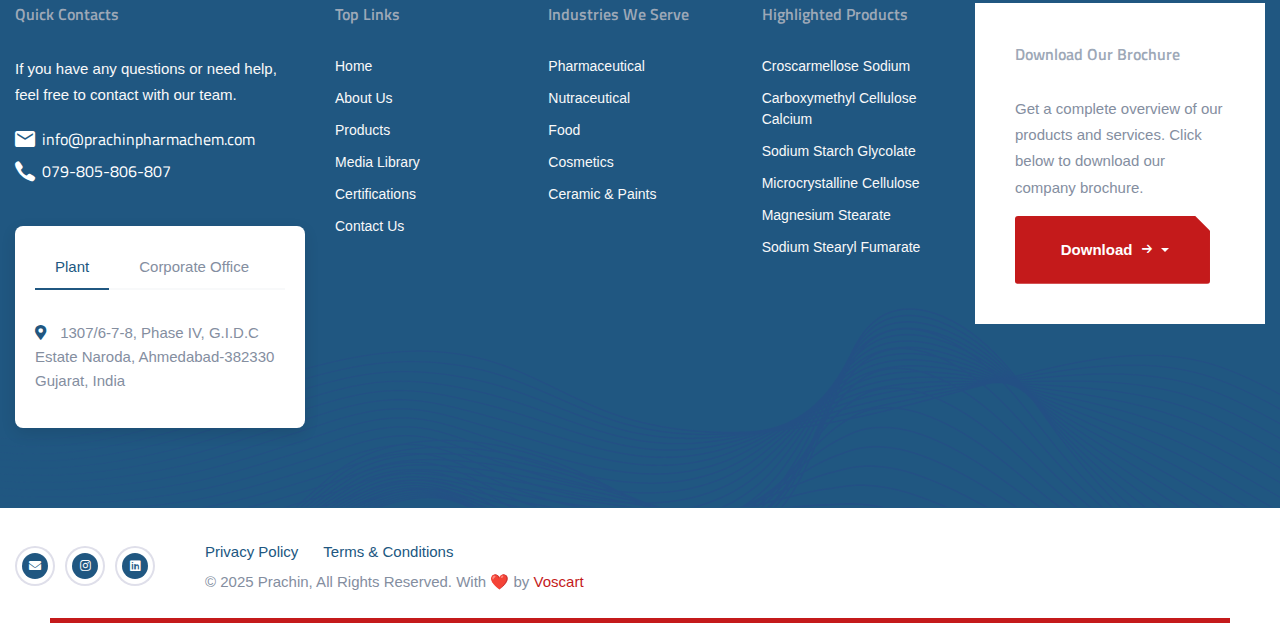
<file: Inquiry.html>
<!DOCTYPE html>
<html lang="en">

<head>
  <meta charset="UTF-8" />
  <meta name="viewport" content="width=device-width, initial-scale=1.0" />
  <meta http-equiv="X-UA-Compatible" content="ie=edge" />
  <meta name="description" content="Prachin">
  <link href="assets/images/favicon/favicon.png" rel="icon">
  <title>Prachin Pharmachem - Inquiry</title>

  <link
    href="https://fonts.googleapis.com/css2?family=Titillium+Web:ital,wght@0,200;0,300;0,400;0,600;0,700;0,900;1,200;1,300;1,400;1,600;1,700&display=swap"
    rel="stylesheet">
  <link rel="stylesheet" href="https://use.fontawesome.com/releases/v5.15.1/css/all.css">
  <link rel="stylesheet" href="assets/css/libraries.css">
  <link rel="stylesheet" href="assets/css/style.css">
</head>

<body>
  <div class="wrapper">
    <div class="preloader">
      <div class="loading"><span></span><span></span><span></span><span></span></div>
    </div><!-- /.preloader -->

    <div id="header-container"></div>
    <script src="assets/js/header-loader.js"></script>

    <!-- ========================
       page title 
    =========================== -->
    <section class="page-title-layout1 page-title-light pb-0 bg-overlay bg-parallax">
      <div class="bg-img"><img src="assets/images/page-titles/13.jpg" alt="background"></div>
      <div class="container">
        <div class="row">
          <div class="col-sm-12 col-md-12 col-lg-12 col-xl-6">
            <h1 class="pagetitle-heading">Book a Lab Visit</h1>
            <p class="pagetitle-desc">Your focus is on providing patients the best possible care and we’re here to
              help. To complement our comprehensive menu of tests, we provide resources to registered healthcare
              professionals to support your testing needs.
            </p>
            <div class="d-flex flex-wrap align-items-center">
              <a href="tests-billing.html" class="btn btn-secondary mr-30">
                <span>Insurance Plans</span>
                <i class="icon-arrow-right"></i>
              </a>
              <a href="contact-us.html" class="btn btn-white btn-white-style2">
                <span>Contact Us</span>
              </a>
            </div>
          </div><!-- /.col-xl-6 -->
        </div><!-- /.row -->
      </div><!-- /.container -->
      <div class="breadcrumb-area">
        <div class="container">
          <nav>
            <ol class="breadcrumb mb-0">
              <li class="breadcrumb-item">
                <a href="index.html"><i class="icon-home"></i> <span>Home</span></a>
              </li>
              <li class="breadcrumb-item">
                <a href="tests-services.html">Tests & Services </a>
              </li>
              <li class="breadcrumb-item active" aria-current="page">Insurance Plans</li>
            </ol>
          </nav>
        </div><!-- /.container -->
      </div><!-- /.breadcrumb-area -->
    </section><!-- /.page-title -->

    <section class="pb-40">
      <div class="container">
        <div class="row">
          <div class="col-sm-12 col-md-12 col-lg-4">
            <aside class="sidebar has-marign-right sticky-top mb-50">
              <div class="widget widget-banner bg-overlay bg-overlay-secondary">
                <div class="bg-img"><img src="assets/images/banners/4.jpg" alt="background"></div>
                <div class="widget-content">
                  <h4 class="widget-title">Preparing for Your Test Help Ensure All Goes Smoothly. </h4>
                  <p class="widget-desc">To reduce your wait time, complete the personal information on the form in
                    advance most routine tests.
                  </p>
                  <a href="contact-us.html" class="btn btn-white btn-white-style2 btn-block mb-30">
                    <span>Looking for More Info!</span>
                    <i class="icon-arrow-right"></i>
                  </a>
                  <a href="tel:+201061245741" class="phone-number d-flex align-items-center">
                    <i class="icon-phone mr-20"></i> <span>079-22821740</span>
                  </a>
                </div><!-- /.widget-content -->
              </div><!-- /.widget-banner -->
              <div class="widget widget-download">
                <h5 class="widget-title">Download Brochure</h5>
                <a href="#" class="btn btn-secondary btn-block">
                  <i class="icon-pdf-file btn-icon"></i>
                  <span class="btn-text">Our Report 2022</span>
                </a>
                <a href="#" class="btn btn-primary btn-block">
                  <i class="icon-pdf-file btn-icon"></i>
                  <span class="btn-text">Company Brochure</span>
                </a>
              </div><!-- /.widget-download -->
            </aside><!-- /.sidebar -->
          </div><!-- /.col-lg-4 -->
          <div class="col-sm-12 col-md-12 col-lg-8">
            <div class="contact-panel">
              <form class="contact-panel-form" id="contactForm">
                <div class="row">
                  <div class="col-sm-12">
                    <h4 class="contact-panel-title">Book a Lab Visit</h4>
                    <p class="contact-panel-desc mb-30">Please feel welcome to contact our friendly reception staff
                      with any general or medical enquiry. Our doctors will receive or return any urgent calls.
                    </p>
                  </div>
                  <div class="col-sm-6 col-md-6 col-lg-6">
                    <div class="form-group">
                      <label for="service">Select Services</label>
                      <select id="service" class="form-control">
                        <option value="1">Genetic Tests</option>
                        <option value="2">Genetic Tests</option>
                      </select>
                    </div>
                  </div><!-- /.col-lg-6 -->
                  <div class="col-sm-6 col-md-6 col-lg-6">
                    <div class="form-group">
                      <label for="location">Location</label>
                      <select id="location" class="form-control">
                        <option value="1">California</option>
                        <option value="2">NYC</option>
                      </select>
                    </div>
                  </div><!-- /.col-lg-6 -->
                  <div class="col-sm-6 col-md-6 col-lg-6">
                    <div class="form-group">
                      <label for="name">Name (required)</label>
                      <input type="text" class="form-control" placeholder="Name" id="name" required>
                    </div>
                  </div><!-- /.col-lg-6 -->
                  <div class="col-sm-6 col-md-6 col-lg-6">
                    <div class="form-group">
                      <label for="email">Email</label>
                      <input type="email" class="form-control" placeholder="Email" id="email">
                    </div>
                  </div><!-- /.col-lg-6 -->
                  <div class="col-sm-4 col-md-4 col-lg-4">
                    <div class="form-group">
                      <label for="phone">Phone (required)</label>
                      <input type="text" class="form-control" placeholder="Phone" id="phone">
                    </div>
                  </div><!-- /.col-lg-4 -->
                  <div class="col-sm-4 col-md-4 col-lg-4">
                    <div class="form-group form-group-date">
                      <label for="date">Date (required)</label>
                      <input type="date" class="form-control" id="date" required>
                    </div>
                  </div><!-- /.col-lg-4 -->
                  <div class="col-sm-4 col-md-4 col-lg-4">
                    <div class="form-group form-group-date">
                      <label for="time">Time (required)</label>
                      <input type="time" class="form-control" id="time" required>
                    </div>
                  </div><!-- /.col-lg-4 -->
                  <div class="col-12">
                    <div class="form-group mb-20">
                      <label class="mb-20">Special Hours and Access</label>
                      <div class="d-flex flex-wrap checkbox-controls">
                        <div class="custom-control custom-checkbox">
                          <input type="checkbox" class="custom-control-input" id="customCheck6">
                          <label class="custom-control-label" for="customCheck6"> Open before 8:00 am</label>
                        </div>
                        <div class="custom-control custom-checkbox">
                          <input type="checkbox" class="custom-control-input" id="customCheck7">
                          <label class="custom-control-label" for="customCheck7">Wheelchair Accessible</label>
                        </div>
                        <div class="custom-control custom-checkbox">
                          <input type="checkbox" class="custom-control-input" id="customCheck8">
                          <label class="custom-control-label" for="customCheck8">Open Saturdays</label>
                        </div>
                        <div class="custom-control custom-checkbox">
                          <input type="checkbox" class="custom-control-input" id="customCheck9">
                          <label class="custom-control-label" for="customCheck9"> Serving Customers with Autism</label>
                        </div>
                        <div class="custom-control custom-checkbox">
                          <input type="checkbox" class="custom-control-input" id="customCheck10">
                          <label class="custom-control-label" for="customCheck10">24 Hour Holter Monitoring</label>
                        </div>
                      </div>
                    </div>
                    <div class="alert alert-info">
                      You can choose to walk-in, book an appointment, or check-in online. Please note while walk-ins are
                      welcome, we recommend booking an appointment to help minimize your wait time.
                    </div>
                    <div class="border-top mb-50 mt-50"></div>
                    <p class="mb-30">Kindly provide your personal informations below:</p>
                    <div class="form-group">
                      <label for="address">Street Address</label>
                      <input type="text" class="form-control" placeholder="Tanta, Saed Street" id="address">
                    </div>
                  </div><!-- /.col-lg-12 -->
                  <div class="col-sm-6 col-md-6 col-lg-6">
                    <div class="form-group">
                      <label for="city">City</label>
                      <input type="text" class="form-control" placeholder="Tanta" id="city">
                    </div>
                  </div><!-- /.col-lg-6 -->
                  <div class="col-sm-6 col-md-6 col-lg-6">
                    <div class="form-group">
                      <label for="zip">Zip</label>
                      <input type="text" class="form-control" placeholder="2468" id="zip">
                    </div>
                  </div><!-- /.col-lg-6 -->
                  <div class="col-12">
                    <div class="form-group">
                      <label for="details">Additional Details</label>
                      <textarea class="form-control" placeholder="Details" id="details" rows="6"></textarea>
                    </div>
                    <button type="submit" class="btn btn-secondary btn-block btn-xhight">
                      <span>Book Your Visit</span> <i class="icon-arrow-right"></i>
                    </button>
                  </div>
                </div><!-- /.row -->
              </form>
            </div>
          </div><!-- /.col-lg-8 -->
        </div><!-- /.row -->
      </div><!-- /.container -->
    </section>

    <!-- ========================
     Banner Layout 3
    =========================== -->
    <section class="banner-layout3 py-0">
      <div class="top-shape"></div>
      <div class="container-fluid">
        <div class="row">
          <div class="col-12 col-xl-6 banner-img d-flex align-items-center">
            <div class="bg-img">
              <img src="assets/images/banners/2.jpg" alt="backgrounds">
            </div>
            <div class="banner-shape"></div>
          </div><!-- /.col-lg-6 -->
          <div class="col-12 col-xl-6 banner-content">
            <div class="banner-text">
              <div class="heading-layout2 heading-light">
                <h3 class="heading-title">We are Helping to Advance Health with Clinical Trials and Vaccines
                  Development.</h3>
                <p class="heading-desc mb-40">We believe in harnessing science for human good, so we work day and
                  night, around the world, to deliver answers for health questions.
                </p>
              </div>
              <div class="fancybox-layout2 fancybox-light">
                <div class="fancybox-item">
                  <div class="fancybox-icon">
                    <i class="icon-chemistry"></i>
                  </div><!-- /.fancybox-icon -->
                  <div class="fancybox-body">
                    <h4 class="fancybox-title">World Class Diagnostics</h4>
                    <p class="fancybox-desc">We have developed some of the world's most advanced testing capabilities
                      to help improve health and lives.</p>
                  </div><!-- /.fancybox-body -->
                </div><!-- /.fancybox-item -->
                <div class="fancybox-item">
                  <div class="fancybox-icon">
                    <i class="icon-drug"></i>
                  </div><!-- /.fancybox-icon -->
                  <div class="fancybox-body">
                    <h4 class="fancybox-title">Leader in Drug Development</h4>
                    <p class="fancybox-desc">With the support of our diagnostics capabilities to deliver drug trials
                      that are both reliable and rigorous.</p>
                  </div><!-- /.fancybox-body -->
                </div><!-- /.fancybox-item -->
              </div><!-- /.fancybox-layout2 -->
              <div class="mx-80 mt-20">
                <a href="about-us.html" class="btn btn-white btn-xl">
                  <span>Looking for More Info!</span> <i class="icon-arrow-right"></i>
                </a>
              </div>
            </div><!-- /.banner-text -->
          </div><!-- /.col-lg-6 -->
        </div><!-- /.row -->
      </div><!-- /.container -->
    </section><!-- /.Banner Layout3 -->

    <!-- ======================
     Work Process 
    ========================= -->
    <section class="work-process">
      <div class="container">
        <div class="row">
          <div class="col-12">
            <h2 class="heading-subtitle">How to Order and Prepare for a Test!</h2>
          </div><!-- /.col-12 -->
          <div class="col-sm-12 col-md-12 col-lg-6 col-xl-5">
            <h3 class="heading-title">Preparing for Your Test Help Ensure All Goes Smoothly</h3>
          </div><!-- /.col-xl-5 -->
          <div class="col-sm-12 col-md-12 col-lg-6 col-xl-6 offset-xl-1">
            <p class="heading-desc mb-20">To reduce your wait time, complete the personal information on the form in
              advance. Although most routine tests are covered under your provincial health insurance plan, some tests
              may not be covered with knowledge is power.</p>
            <p class="heading-desc mb-30">we connect directly with patients to deliver their results so they have
              valuable
              health information when they need it most, we care about our people.
            </p>
            <ul class="features-list list-horizontal bg-transparent list-unstyled p-0 mb-60">
              <li class="feature-item">
                <i class="feature-icon"></i>
                <h4 class="feature-title mb-0">Health, Wellness and Insurance</h4>
              </li>
              <li class="feature-item">
                <i class="feature-icon"></i>
                <h4 class="feature-title mb-0">97% customer satisfaction rate</h4>
              </li>
              <li class="feature-item">
                <i class="feature-icon"></i>
                <h4 class="feature-title mb-0">Family Scholarship Program</h4>
              </li>
            </ul>
          </div><!-- /.col-xl-6 -->
        </div><!-- /.row -->
        <div class="row">
          <!-- process item #1 -->
          <div class="col-sm-6 col-md-6 col-lg-3">
            <div class="process-item">
              <span class="process-number">01.</span>
              <div class="process-icon">
                <i class="icon-education3"></i>
              </div><!-- /.process-icon -->
              <h4 class="process-title">Find a location</h4>
              <p class="process-desc">Find the nearest location for you online through our contact page, or just
                call us.</p>
              <a href="contact-us.html" class="btn btn-primary btn-link">
                <i class="icon-arrow-right"></i>
                <span>Contact Us</span>
              </a>
            </div><!-- /.process-item -->
          </div><!-- /.col-lg-3-->
          <!-- process item #2 -->
          <div class="col-sm-6 col-md-6 col-lg-3">
            <div class="process-item">
              <span class="process-number">02.</span>
              <div class="process-icon">
                <i class="icon-chemical5"></i>
              </div><!-- /.process-icon -->
              <h4 class="process-title">Make an Appointment</h4>
              <p class="process-desc">You can book an appointment online or contact us to send you one of our lab
                experts</p>
              <a href="contact-us.html" class="btn btn-primary btn-link">
                <i class="icon-arrow-right"></i>
                <span>Book a Home Visit</span>
              </a>
            </div><!-- /.process-item -->
          </div><!-- /.col-lg-3-->
          <!-- process item #3 -->
          <div class="col-sm-6 col-md-6 col-lg-3">
            <div class="process-item">
              <span class="process-number">03.</span>
              <div class="process-icon">
                <i class="icon-chemical8"></i>
              </div><!-- /.process-icon -->
              <h4 class="process-title">Collect a Sample</h4>
              <p class="process-desc">Samples can be collected in our office, a lab, or the patient can collect the
                sample at home.
              </p>
              <a href="contact-us.html" class="btn btn-primary btn-link">
                <i class="icon-arrow-right"></i>
                <span>Order Test Kits</span>
              </a>
            </div><!-- /.process-item -->
          </div><!-- /.col-lg-3-->
          <!-- process item #4 -->
          <div class="col-sm-6 col-md-6 col-lg-3">
            <div class="process-item">
              <span class="process-number">04.</span>
              <div class="process-icon">
                <i class="icon-archive"></i>
              </div><!-- /.process-icon -->
              <h4 class="process-title">Get Your Results</h4>
              <p class="process-desc">Results are available for most tests within 7 days of samples reaching the lab.
              </p>
              <a href="contact-us.html" class="btn btn-primary btn-link">
                <i class="icon-arrow-right"></i>
                <span>View Results</span>
              </a>
            </div><!-- /.process-item -->
          </div><!-- /.col-lg-3-->
        </div><!-- /.row -->
        <div class="row">
          <div class="col-12 text-center">
            <p class="font-weight-bold mt-40 mb-30">Your focus is on providing patients the best possible
              care and we’re here to help.</p>
            <a href="contact-us.html" class="btn btn-primary btn-xl">
              <span>Accreditation & Licensing</span> <i class="icon-arrow-right"></i>
            </a>
          </div><!-- /.col-lg-6 -->
        </div><!-- /.row -->
      </div><!-- /.container -->
    </section><!-- /.Work Process -->

    <!-- ========================
      Footer
    ========================== -->
    <div id="footer-container"></div>
    <script src="assets/js/footer-loader.js"></script>

    

  </div><!-- /.wrapper -->

  <script src="assets/js/jquery-3.5.1.min.js"></script>
  <script src="assets/js/plugins.js"></script>
  <script src="assets/js/main.js"></script>
</body>

</html>
</file>
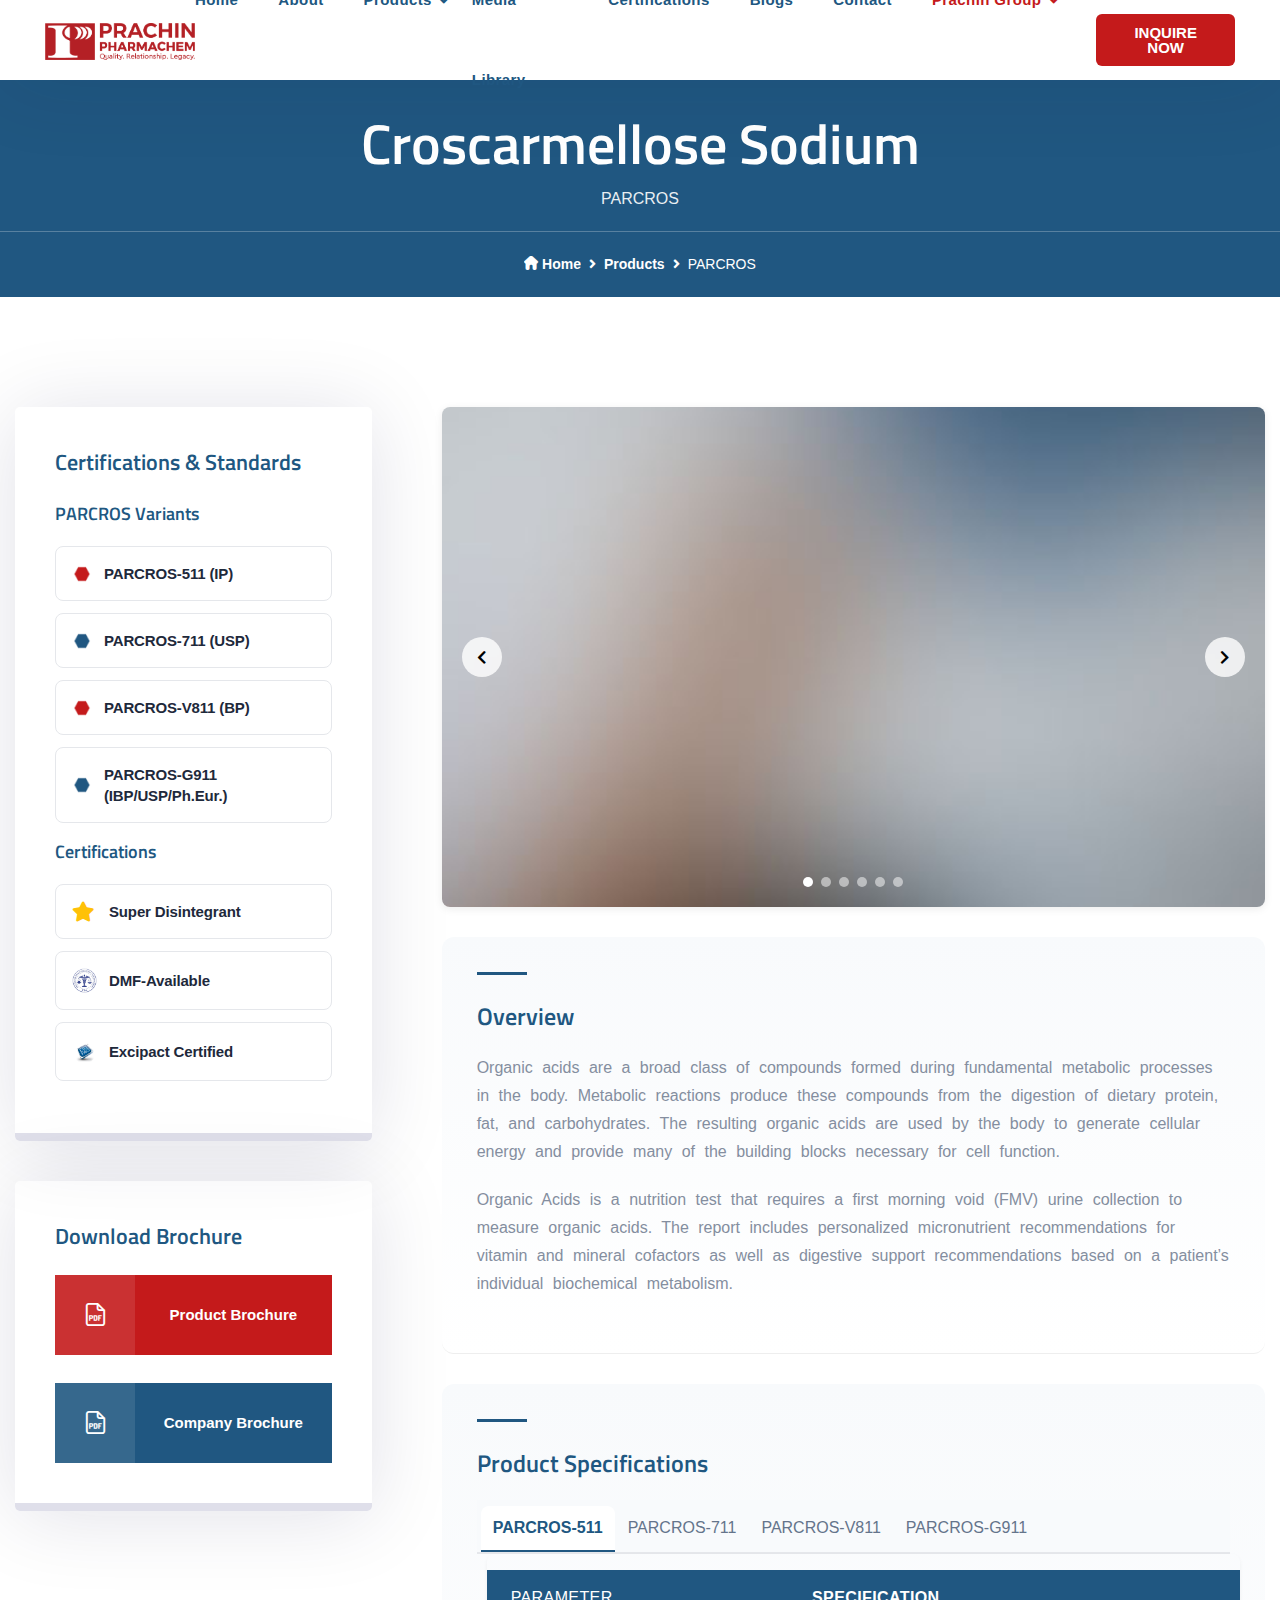
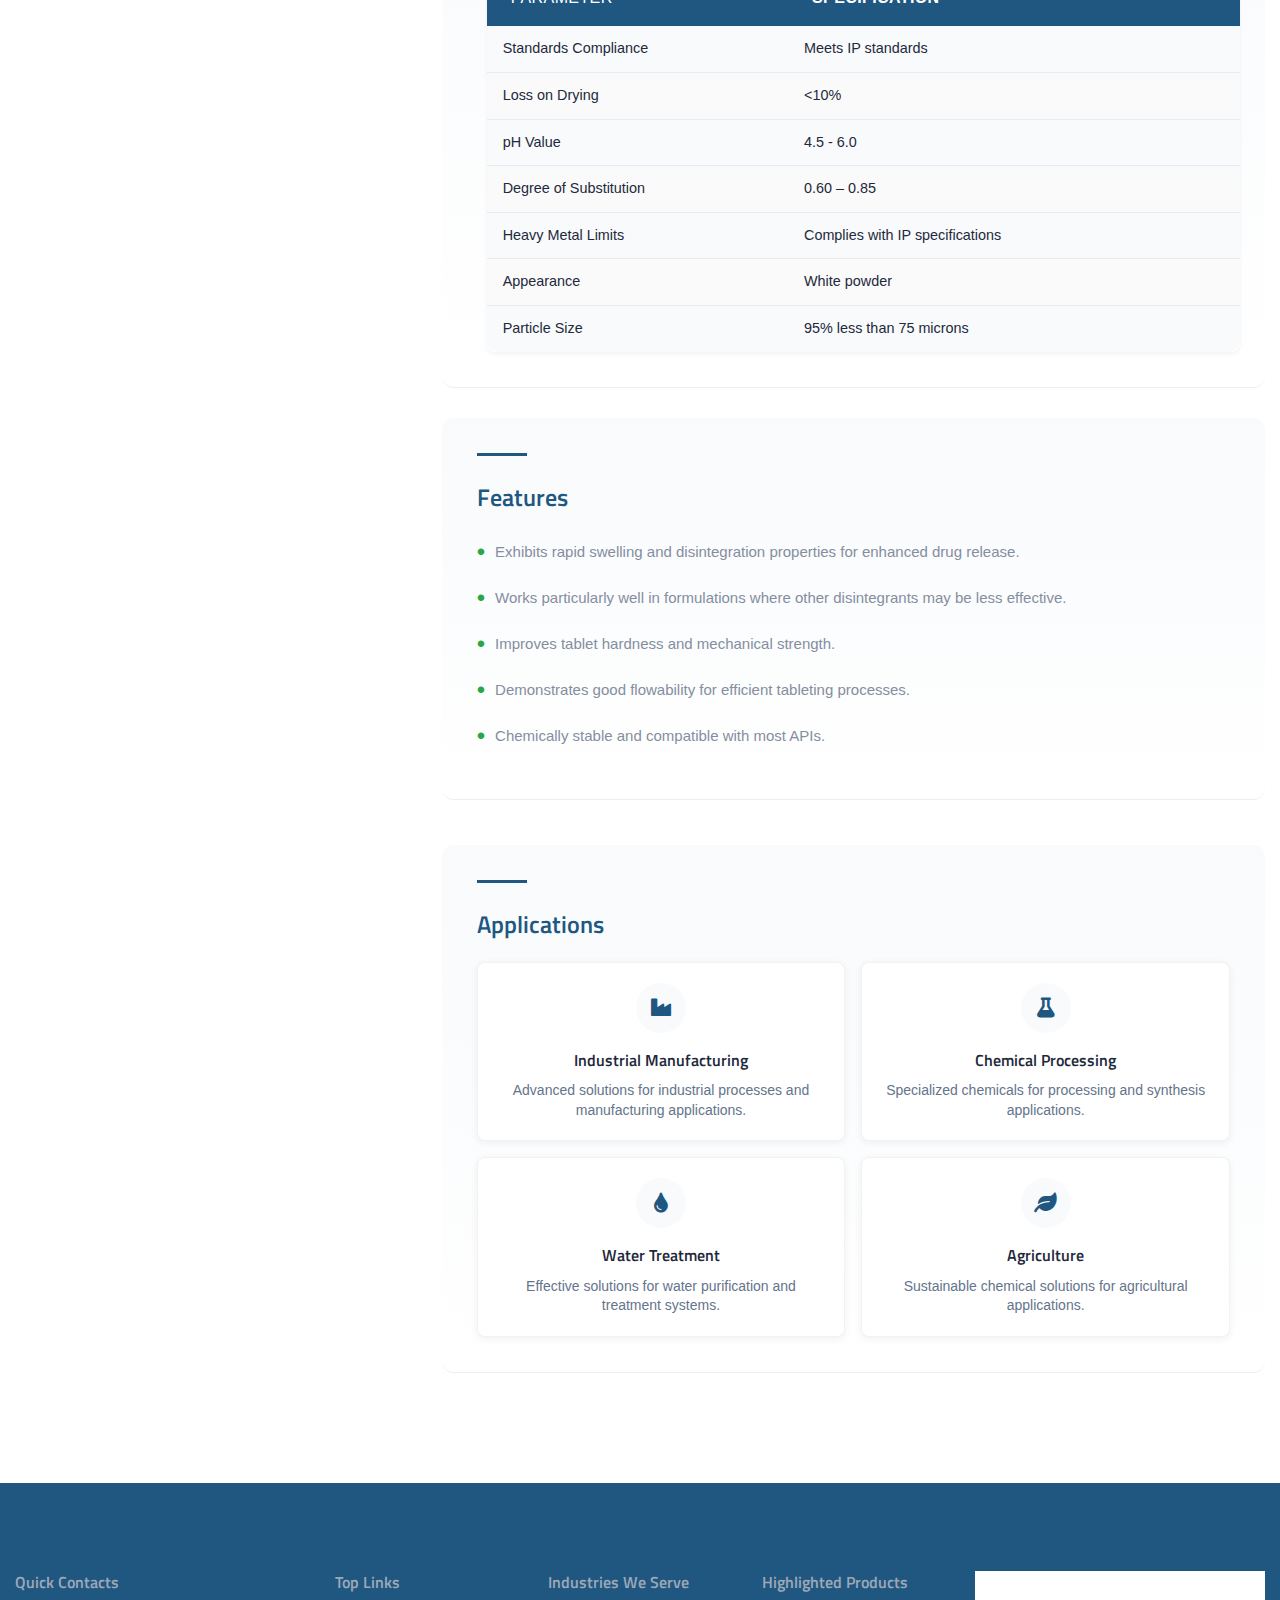
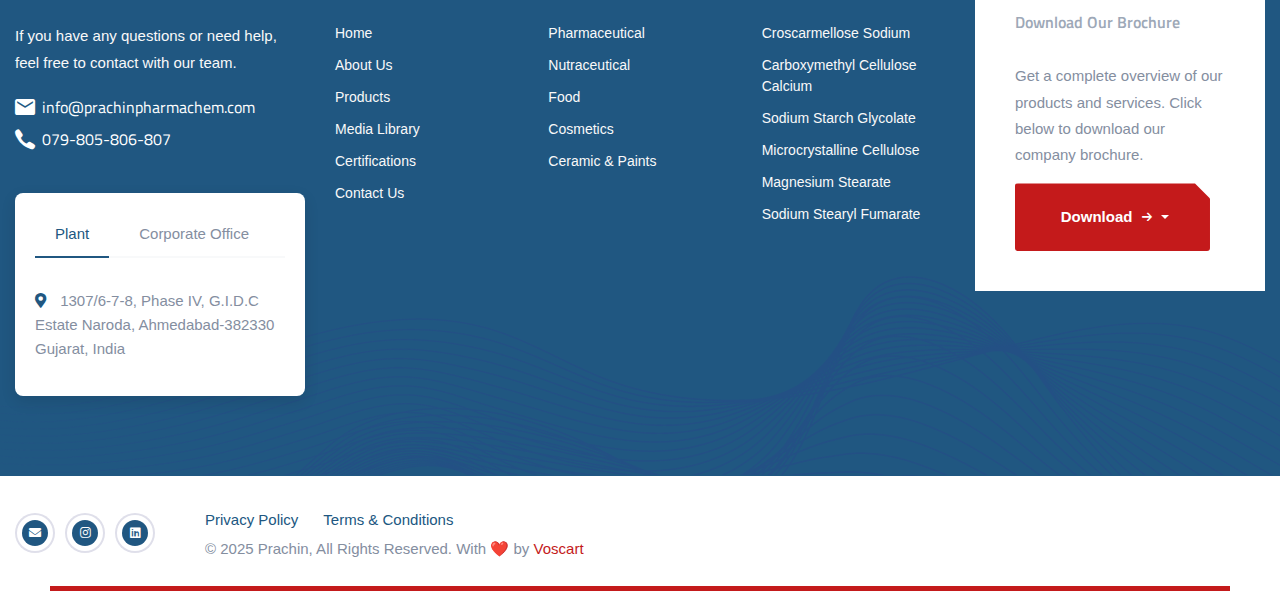
<file: Products/sample-product.html>
<!DOCTYPE html>
<head>
  
  <meta charset="UTF-8" />
  <meta name="viewport" content="width=device-width, initial-scale=1.0" />
  <meta http-equiv="X-UA-Compatible" content="ie=edge" />
  <meta name="description" content="Prachin Chemicals - CAL-O-PAR and PARCROS">
  <link href="../assets/images/favicon/favicon.png" rel="icon">
  <title>Prachin Pharmachem - Product Page</title>

  <link
    href="https://fonts.googleapis.com/css2?family=Titillium+Web:ital,wght@0,200;0,300;0,400;0,600;0,700;0,900;1,200;1,300;1,400;1,600;1,700&display=swap"
    rel="stylesheet">
  <link rel="stylesheet" href="https://use.fontawesome.com/releases/v5.15.1/css/all.css">
  <link rel="stylesheet" href="../assets/css/libraries.css">
  <link rel="stylesheet" href="../assets/css/style.css">
  <link rel="stylesheet" href="../assets/css/table-styles.css">
  <link rel="stylesheet" href="../assets/css/custom-carousel.css">
  <link rel="stylesheet" href="../assets/css/product-page.css">
  
  <script src="../assets/js/custom-carousel.js"></script>
  <script src="../assets/js/variant-handler.js"></script>
  <script src="https://cdn.jsdelivr.net/npm/bootstrap@5.1.3/dist/js/bootstrap.bundle.min.js"></script>

</head>

<body>
  <div class="wrapper">
    <div class="preloader">
      <div class="loading"><span></span><span></span><span></span><span></span></div>
    </div><!-- /.preloader -->

    <!-- =========================
        Header
    =========================== -->
    <div id="header-container"></div>
    <script src="../assets/js/header-loader.js"></script>

     <!-- ========================
    page title 
 =========================== -->
 <section class="page-title-layout1 page-title-light pb-0">
   <div class="container">
     <div class="row justify-content-center text-center">
       <div class="col-sm-12">
         <h1 class="pagetitle-heading category-title">Croscarmellose Sodium</h1>
         <div class="brand-name">PARCROS</div>
         
       </div>
     </div>
   </div>
   <div class="breadcrumb-area" style="margin-top: 5px !important;">
     <div class="container">
       <nav>
         <ol class="breadcrumb mb-0 justify-content-center">
           <li class="breadcrumb-item">
             <a href="../index.html"><i class="icon-home"></i> <span>Home</span></a>
           </li>
           <li class="breadcrumb-item">
            <a href="../Product-list.html"><i class="category-breadcrumb"></i> <span>Products</span></a>
          </li>
           <li class="breadcrumb-item active c" aria-current="page">PARCROS</li>
         </ol>
       </nav>
     </div>
   </div>
 </section><!-- /.page-title -->

    <section class="specifications-section pb-80">
      <div class="container">
        <div class="row">
          
          <div class="col-sm-12 col-md-12 col-lg-4 order-2-md">
            <aside class="sidebar has-marign-right mb-50">
              <div class="widget widget-certifications">
                <h5 class="widget-title">Certifications & Standards</h5>
                <div class="widget-content">
                  <h6 class="sub-title">PARCROS Variants</h6>
                  <ul class="list-unstyled mb-4">
                    <li>
                      <div class="cert-item" onclick="switchToSpecTab('parcros511-spec')">
                        <img src="../assets/images/icons/1.png" alt="WHO-GMP" class="certificate-icon">
                        <span class="cert-title">PARCROS-511 (IP)</span>
                      </div>
                    </li>
                    <li>
                      <div class="cert-item" style="cursor: pointer;" onclick="switchToSpecTab('parcros711-spec')">
                        <img src="../assets/images/icons/2.png" alt="WHO-GMP" class="certificate-icon">
                        <span class="cert-title">PARCROS-711 (USP)</span>
                      </div>
                    </li>
                    <li>
                      <div class="cert-item" style="cursor: pointer;" onclick="switchToSpecTab('parcrosv811-spec')">
                        <img src="../assets/images/icons/1.png" alt="WHO-GMP" class="certificate-icon">
                        <span class="cert-title">PARCROS-V811 (BP)</span>
                      </div>
                    </li>
                    <li>
                      <div class="cert-item" style="cursor: pointer;" onclick="switchToSpecTab('parcrosg911-spec')">
                        <img src="../assets/images/icons/2.png" alt="WHO-GMP" class="certificate-icon">
                        <span class="cert-title">PARCROS-G911 (IBP/USP/Ph.Eur.)</span>
                      </div>
                    </li>
                  </ul>
                  <h6 class="sub-title">Certifications</h6>
                  <ul class="list-unstyled mb-0">
                    <li>
                      <div class="cert-item">
                        <i class="fas fa-star text-warning"></i>
                        <span class="cert-title">Super Disintegrant</span>
                      </div>
                    </li>
                    <li>
                      <div class="cert-item">
                        <img src="../assets/images/certificates/Untitled-2-05.png" alt="WHO-GMP" class="certificate-icon large">
                        <span class="cert-title">DMF-Available</span>
                      </div>
                    </li>
                    <li>
                      <div class="cert-item">
                        <img src="../assets/images/certificates/Untitled-2-04.png" alt="WHO-GMP" class="certificate-icon large">
                        <span class="cert-title">Excipact Certified</span>
                      </div>
                    </li>
                  </ul>
                </div>

              </div><!-- /.widget-certifications -->
              
              <div class="widget widget-download">
                <h5 class="widget-title">Download Brochure</h5>
                <a href="#" class="btn btn-secondary btn-block">
                  <i class="icon-pdf-file btn-icon"></i>
                  <span class="btn-text">Product Brochure</span>
                </a>
                <a href="#" class="btn btn-primary btn-block">
                  <i class="icon-pdf-file btn-icon"></i>
                  <span class="btn-text">Company Brochure</span>
                </a>

              </div><!-- /.widget-download -->
            </aside><!-- /.sidebar -->
          </div><!-- /.col-lg-4 -->
          <div class="col-sm-12 col-md-12 col-lg-8 order-1-md">

            <div class="custom-carousel mb-30">
              <div class="carousel-container">
                <!-- Gallery item #1 -->
                <div class="carousel-slide">
                  <a class="popup-gallery-item" href="../assets/images/gallery/1.jpg">
                    <img src="../assets/images/gallery/1.jpg" alt="gallery img">
                  </a>
                </div>
                <!-- Gallery item #2 -->
                <div class="carousel-slide">
                  <a class="popup-gallery-item" href="../assets/images/gallery/2.jpg">
                    <img src="../assets/images/gallery/2.jpg" alt="gallery img">
                  </a>
                </div>
                <!-- Gallery item #3 -->
                <div class="carousel-slide">
                  <a class="popup-gallery-item" href="../assets/images/gallery/3.jpg">
                    <img src="../assets/images/gallery/3.jpg" alt="gallery img">
                  </a>
                </div>
                <!-- Gallery item #4 -->
                <div class="carousel-slide">
                  <a class="popup-gallery-item" href="../assets/images/gallery/4.jpg">
                    <img src="../assets/images/gallery/4.jpg" alt="gallery img">
                  </a>
                </div>
                <!-- Gallery item #5 -->
                <div class="carousel-slide">
                  <a class="popup-gallery-item" href="../assets/images/gallery/5.jpg">
                    <img src="../assets/images/gallery/5.jpg" alt="gallery img">
                  </a>
                </div>
                <!-- Gallery item #6 -->
                <div class="carousel-slide">
                  <a class="popup-gallery-item" href="../assets/images/gallery/6.jpg">
                    <img src="../assets/images/gallery/6.jpg" alt="gallery img">
                  </a>
                </div>
              </div>
            </div><!-- /.carousel -->

            <div class="text-block mb-30">
<div class="section-divider"></div>
              <h4 class="text-block-title">Overview</h4>
              <p class="text-block-desc mb-20">Organic acids are a broad class of compounds formed during fundamental
                metabolic processes in the body. Metabolic reactions produce these compounds from the digestion of
                dietary protein, fat, and carbohydrates. The resulting organic acids are used by the body to generate
                cellular energy and provide many of the building blocks necessary for cell function.
              </p>
              <p class="text-block-desc mb-20">Organic Acids is a nutrition test that requires a first morning void
                (FMV) urine collection to measure organic acids. The report includes personalized micronutrient
                recommendations for vitamin and mineral cofactors as well as digestive support recommendations based
                on a patient’s individual biochemical metabolism.
              </p>
             
              
            </div><!-- /.text-block -->
            
           

            <div class="text-block mb-30">
              <div class="section-divider"></div>
              <h5 class="text-block-title">Product Specifications</h5>
              
              


              <!-- Unique Tab Navigation -->
              <ul class="nav nav-tabs parcros-spec-tabs" id="parcrosSpecTabs" role="tablist">
                <li class="nav-item" role="presentation">
                  <button class="nav-link active" id="parcros511-spec-tab" data-bs-toggle="tab" data-bs-target="#parcros511-spec" type="button" role="tab">PARCROS-511</button>
                </li>
                <li class="nav-item" role="presentation">
                  <button class="nav-link" id="parcros711-spec-tab" data-bs-toggle="tab" data-bs-target="#parcros711-spec" type="button" role="tab">PARCROS-711</button>
                </li>
                <li class="nav-item" role="presentation">
                  <button class="nav-link" id="parcrosv811-spec-tab" data-bs-toggle="tab" data-bs-target="#parcrosv811-spec" type="button" role="tab">PARCROS-V811</button>
                </li>
                <li class="nav-item" role="presentation">
                  <button class="nav-link" id="parcrosg911-spec-tab" data-bs-toggle="tab" data-bs-target="#parcrosg911-spec" type="button" role="tab">PARCROS-G911</button>
                </li>
              </ul>

              <!-- Tab Content -->
              <div class="tab-content parcros-spec-content" id="parcrosSpecContent" >
                <!-- PARCROS-511 Specifications -->
                <div class="tab-pane fade show active" id="parcros511-spec" role="tabpanel">
                  <div class="table-responsive">
                    <table class="table parcros-spec-table">
                      <thead>
                        <tr>
                          <th>Parameter</th>
                          <th>Specification</th>
                        </tr>
                      </thead>
                      <tbody>
                        <tr>
                          <td>Standards Compliance</td>
                          <td>Meets IP standards</td>
                        </tr>
                        <tr>
                          <td>Loss on Drying</td>
                          <td>&lt;10%</td>
                        </tr>
                        <tr>
                          <td>pH Value</td>
                          <td>4.5 - 6.0</td>
                        </tr>
                        <tr>
                          <td>Degree of Substitution</td>
                          <td>0.60 – 0.85</td>
                        </tr>
                        <tr>
                          <td>Heavy Metal Limits</td>
                          <td>Complies with IP specifications</td>
                        </tr>
                        <tr>
                          <td>Appearance</td>
                          <td>White powder</td>
                        </tr>
                        <tr>
                          <td>Particle Size</td>
                          <td>95% less than 75 microns</td>
                        </tr>
                      </tbody>
                    </table>
                  </div>
                </div>

                <!-- PARCROS-711 Specifications -->
                <div class="tab-pane fade" id="parcros711-spec" role="tabpanel">
                  <div class="table-responsive">
                    <table class="table parcros-spec-table">
                      <thead>
                        <tr>
                          <th>Parameter</th>
                          <th>Specification</th>
                        </tr>
                      </thead>
                      <tbody>
                        <tr>
                          <td>Standards Compliance</td>
                          <td>Meets USP standards</td>
                        </tr>
                        <tr>
                          <td>Loss on Drying</td>
                          <td>&lt;8%</td>
                        </tr>
                        <tr>
                          <td>pH Value</td>
                          <td>5.0 - 6.0</td>
                        </tr>
                        <tr>
                          <td>Degree of Substitution</td>
                          <td>0.65 – 0.85</td>
                        </tr>
                        <tr>
                          <td>Heavy Metal Limits</td>
                          <td>Complies with USP specifications</td>
                        </tr>
                        <tr>
                          <td>Appearance</td>
                          <td>White to off-white powder</td>
                        </tr>
                        <tr>
                          <td>Particle Size</td>
                          <td>90% less than 80 microns</td>
                        </tr>
                      </tbody>
                    </table>
                  </div>
                </div>

                <!-- PARCROS-V811 Specifications -->
                <div class="tab-pane fade" id="parcrosv811-spec" role="tabpanel">
                  <div class="table-responsive">
                    <table class="table parcros-spec-table">
                      <thead>
                        <tr>
                          <th>Parameter</th>
                          <th>Specification</th>
                        </tr>
                      </thead>
                      <tbody>
                        <tr>
                          <td>Standards Compliance</td>
                          <td>Meets BP standards</td>
                        </tr>
                        <tr>
                          <td>Loss on Drying</td>
                          <td>&lt;6%</td>
                        </tr>
                        <tr>
                          <td>pH Value</td>
                          <td>5.0 - 7.0</td>
                        </tr>
                        <tr>
                          <td>Degree of Substitution</td>
                          <td>0.60 – 0.85</td>
                        </tr>
                        <tr>
                          <td>Heavy Metal Limits</td>
                          <td>Complies with BP specifications</td>
                        </tr>
                        <tr>
                          <td>Appearance</td>
                          <td>White to off-white powder</td>
                        </tr>
                        <tr>
                          <td>Particle Size</td>
                          <td>90% less than 85 microns</td>
                        </tr>
                      </tbody>
                    </table>
                  </div>
                </div>

                <!-- PARCROS-G911 Specifications -->
                <div class="tab-pane fade" id="parcrosg911-spec" role="tabpanel">
                  <div class="table-responsive">
                    <table class="table parcros-spec-table">
                      <thead>
                        <tr>
                          <th>Parameter</th>
                          <th>Specification</th>
                        </tr>
                      </thead>
                      <tbody>
                        <tr>
                          <td>Standards Compliance</td>
                          <td>Meets IBP/USP/Ph.Eur. standards</td>
                        </tr>
                        <tr>
                          <td>Loss on Drying</td>
                          <td>&lt;8%</td>
                        </tr>
                        <tr>
                          <td>pH Value</td>
                          <td>5.0 - 7.0</td>
                        </tr>
                        <tr>
                          <td>Degree of Substitution</td>
                          <td>0.60 – 0.85</td>
                        </tr>
                        <tr>
                          <td>Heavy Metal Limits</td>
                          <td>Complies with IBP/USP/Ph.Eur. specifications</td>
                        </tr>
                        <tr>
                          <td>Appearance</td>
                          <td>White to off-white powder</td>
                        </tr>
                        <tr>
                          <td>Particle Size</td>
                          <td>95% less than 80 microns</td>
                        </tr>
                      </tbody>
                    </table>
                  </div>
                </div>      </div><!-- /.container -->

              </div>
              
                
               
            
            <div class="text-block mb30">
<div class="section-divider"></div>
              <h5 class="text-block-title">Features</h5>
              <div class="features-grid">
                <div class="feature-card">
                  <div class="feature-icon"></div>
                  <div class="feature-content">
                    <p class="feature-text">Exhibits rapid swelling and disintegration properties for enhanced drug release.</p>
                  </div>
                </div>
                <div class="feature-card">
                  <div class="feature-icon">
                  </div>
                  <div class="feature-content">
                    <p class="feature-text" >Works particularly well in formulations where other disintegrants may be less effective.</p>
                  </div>
                </div>
                <div class="feature-card" >
                  <div class="feature-icon">
                  </div>
                  <div class="feature-content">
                    <p class="feature-text" >Improves tablet hardness and mechanical strength.</p>
                  </div>
                </div>
                <div class="feature-card" >
                  <div class="feature-icon">
                  </div>
                  <div class="feature-content">
                    <p class="feature-text" >Demonstrates good flowability for efficient tableting processes.</p>
                  </div>
                </div>
                <div class="feature-card">
                  <div class="feature-icon">
                  </div>
                  <div class="feature-content">
                    <p class="feature-text" >Chemically stable and compatible with most APIs.</p>
                  </div>
                </div>
              </div>
            </div><!-- /.text-block -->

            <div class="text-block mb-30" style="padding-bottom: 30px; background: linear-gradient(to bottom, #f8fafc, #ffffff); padding: 35px; border-radius: 12px; margin-bottom: 45px;">
<div class="section-divider"></div>
              <h5 class="text-block-title" style="color: #205781; margin-bottom: 20px;">Applications</h5>

              <div class="app-grid">
                <div class="app-card">
                  <div class="app-icon">
                    <i class="fas fa-industry"></i>
                  </div>
                  <h5 class="app-title">Industrial Manufacturing</h5>
                  <p class="app-desc">Advanced solutions for industrial processes and manufacturing applications.</p>
                </div>
                <div class="app-card">
                  <div class="app-icon">
                    <i class="fas fa-flask"></i>
                  </div>
                  <h5 class="app-title">Chemical Processing</h5>
                  <p class="app-desc">Specialized chemicals for processing and synthesis applications.</p>
                </div>
                <div class="app-card">
                  <div class="app-icon">
                    <i class="fas fa-tint"></i>
                  </div>
                  <h5 class="app-title">Water Treatment</h5>
                  <p class="app-desc">Effective solutions for water purification and treatment systems.</p>
                </div>
                <div class="app-card">
                  <div class="app-icon">
                    <i class="fas fa-leaf"></i>
                  </div>
                  <h5 class="app-title">Agriculture</h5>
                  <p class="app-desc">Sustainable chemical solutions for agricultural applications.</p>
                </div>
              </div>
            </div>

            

            
    </section>

    <button id="scrollTopBtn"><i class="fas fa-long-arrow-alt-up"></i></button>


  </div><!-- /.wrapper -->

    <!-- ========================
      Footer
    ========================== -->
    <div id="footer-container"></div>
    <script src="../assets/js/footer-loader.js"></script>

  <script src="../assets/js/jquery-3.5.1.min.js"></script>
  <script src="../assets/js/plugins.js"></script>
  <script src="../assets/js/main.js"></script>
</body>

</html>
</file>
<file: assets/css/style.css>
/*---------------------------
      Table of Contents
    -------------------------

    01- Global Styles
    02- Helper Classes
    03- Background & Colors
    04- Typography
    05- page title 
    06- Buttons
    07- Forms
    08- Tabs
    09- Icons
    10- Breadcrumb
    11- Pagination
    12- Lists
    13- Animations
    14- Alerts
    16- Carousel
    17- Preloader
    18- Header & Navbar 
    19- Accordions
    20- Banners
    21- Footer
    22- Call to Action
    23- Carousel 
    24- Slider
    26- Video
    27- Features
    28- Fancybox
    29- Team
    30- Testimonials
    31- Clients
    32- Blog
    33- Contact
    34- Pricing
    35- Sidebar
    36- About
    36- Services
    37- Gallery
    38- Shop
    39- Work Process

----------------------------*/
/*-------------------------- 
      Global Styles
---------------------------*/
html {
  scroll-behavior: smooth;
}

body {
  -webkit-font-smoothing: antialiased;
  -moz-osx-font-smoothing: grayscale;
  background-color: #ffffff;
  font-family: "Roboto", sans-serif;
  font-size: 15px;
  color: #848e9f;
  overflow-x: hidden;
}

::-moz-selection {
  background-color: #205781 ;
  color: #ffffff;
}

::selection {
  background-color: #205781 ;
  color: #ffffff;
}

a {
  color: #205781 ;
  transition: color 0.3s ease;
}
a:hover {
  color: #c41a1b;
  text-decoration: none;
}

section {
  position: relative;
  padding-top: 110px;
  padding-bottom: 110px;
  margin-bottom: 0;
}

img {
  max-width: 100%;
}

/*-------------------------
     RESET Default Styles
 --------------------------*/
* {
  outline: none;
}

button {
  padding: 0;
  border: none;
  background-color: transparent;
}

select {
  background-color: transparent;
}

button,
button:focus,
.form-control,
.form-control:focus {
  outline: none;
  -ms-box-shadow: none;
  -o-box-shadow: none;
  box-shadow: none;
}

textarea {
  resize: none;
}

.svg-pathes {
  position: absolute;
}

@media (min-width: 1200px) {
  .container {
    max-width: 1280px;
  }
}
@media (min-width: 576px) and (max-width: 1200px) {
  .container {
    max-width: 100%;
  }
}
@media (max-width: 1236px) {
  html,
body {
    overflow-x: hidden;
  }
}
/*----------------------------
      Helper Classes
----------------------------*/
.sticky-top {
  z-index: 500;
}
.row-new{
  display: flex;
  flex-wrap: wrap;
  flex-direction: row;
  justify-content: center;
  flex-wrap: wrap;
  margin-left: -15px;
  margin-right: -15px;
}

.product-item {
  background: #fff;
  border-radius: 12px;
  box-shadow: 0 2px 8px rgba(0, 0, 0, 0.06);
  transition: all 0.3s cubic-bezier(0.4, 0, 0.2, 1);
  margin-bottom: 20px;
  overflow: hidden;
  display: flex;
  flex-direction: column;
  text-decoration: none;
  height: 100%;
  cursor: pointer;
  border: 1px solid rgba(0, 0, 0, 0.05);
}

.product-info {
  padding: 16px;
  text-align: center;
  margin-top: auto;
  background: #fff;
}

.product-category-desc {
  font-size: 0.85rem;
  color: #64748b;
  margin: 0;
  line-height: 1.5;
  display: block;
  text-align: center;
}

.product-category-card:hover {
  transform: translateY(-2px);
  box-shadow: 0 4px 12px rgba(0, 0, 0, 0.08);
  border-color: rgba(0, 0, 0, 0.06);
}

.product-category-card:hover .product-category-img img {
  transform: scale(1.05);
}

.product-category-img {
  position: relative;
  overflow: hidden;
  padding-top: 75%;
  background-color: #f8fafc;
  width: 100%;
}

.product-category-img img {
  position: absolute;
  top: 0;
  left: 0;
  width: 100%;
  height: 100%;
  object-fit: cover;
  transition: transform 0.25s ease;
}

.product-category-card:hover .product-category-img img {
  transform: scale(1.03);
}

.product-category-info {
  padding: 16px;
  background: #fff;
  height: 100%;
  display: flex;
  flex-direction: column;
  align-items: center;
  gap: 8px;
}

.product-category-title {
  font-size: 1rem;
  margin-bottom: 4px;
  color: #2c3e50;
  font-weight: 600;
}

.product-category-desc {
  font-size: 0.85rem;
  color: #64748b;
  margin-bottom: 0;
  line-height: 1.4;
}

.product-title {
  font-size: 1.25rem;
  color: #1e293b;
  margin: 8px 0 0;
  line-height: 1.4;
  display: block;
  font-weight: 600;
  transition: color 0.3s ease;
}

.product-item:hover .product-title {
  color: #205781;
}
.row-gutter-0 {
  margin-left: 0;
  margin-right: 0;
}
.row-gutter-0 > [class*=col] {
  padding-right: 0;
  padding-left: 0;
}

.fz-13 {
  font-size: 13px !important;
}

.fz-14 {
  font-size: 14px !important;
}

.fz-16 {
  font-size: 16px !important;
}

.fz-17 {
  font-size: 17px !important;
}

.fz-25 {
  font-size: 25px !important;
}

.font-secondary {
  font-family: "Roboto", sans-serif;
}

.align-v {
  display: flex !important;
  align-items: center !important;
}

.align-v-h {
  display: flex !important;
  justify-content: center !important;
  align-items: center !important;
}

.border-top {
  border-top: 1px solid #e7ebef !important;
}

.border-bottom {
  border-bottom: 1px solid #e7ebef !important;
}

/*  margin Top */
.mt-0 {
  margin-top: 0 !important;
}

.mt-5 {
  margin-top: 5px !important;
}

.mt-10 {
  margin-top: 10px !important;
}

.mt-20 {
  margin-top: 20px !important;
}

.mt-30 {
  margin-top: 30px !important;
}

.mt-40 {
  margin-top: 40px !important;
}

.mt-50 {
  margin-top: 50px !important;
}

.mt-60 {
  margin-top: 60px !important;
}

.mt-70 {
  margin-top: 70px !important;
}

.mt-80 {
  margin-top: 80px !important;
}

.mt-100 {
  margin-top: 100px !important;
}

/* Margin Bottom */
.mb-0 {
  margin-bottom: 0 !important;
}

.mb-5 {
  margin-bottom: 5px !important;
}

.mb-10 {
  margin-bottom: 10px !important;
}

.mb-20 {
  margin-bottom: 20px !important;
  text-align: -webkit-left;
  word-spacing: 5px;
}

.mb-30 {
  margin-bottom: 30px !important;
}

.mb-40 {
  margin-bottom: 40px !important;
  text-align: -webkit-left;
  word-spacing: 5px;
}

.mb-45 {
  margin-bottom: 45px !important;
}

.mb-50 {
  margin-bottom: 50px !important;
}

.mb-60 {
  margin-bottom: 60px !important;
}

.mb-70 {
  margin-bottom: 70px !important;
}

.mb-80 {
  margin-bottom: 80px !important;
}

.mb-90 {
  margin-bottom: 90px !important;
}

.mb-100 {
  margin-bottom: 100px !important;
}

/* Margin Right */
.mr-0 {
  margin-right: 0 !important;
}

.mr-20 {
  margin-right: 20px !important;
}

.mr-30 {
  margin-right: 30px !important;
}

.mr-40 {
  margin-right: 40px !important;
}

.mr-50 {
  margin-right: 50px !important;
}

/* Margin Left */
.ml-0 {
  margin-left: 0 !important;
}

.ml-20 {
  margin-left: 20px !important;
}

.ml-30 {
  margin-left: 30px !important;
}

.ml-40 {
  margin-left: 40px !important;
}

.ml-50 {
  margin-left: 50px !important;
}

.mx-80 {
  margin-right: 80px;
  margin-left: 80px;
  margin-bottom: 25px;
}

/* padding Top */
.pb-10 {
  padding-top: 10px !important;
}

.pt-20 {
  padding-top: 20px !important;
}

.pt-30 {
  padding-top: 30px !important;
}

.pt-40 {
  padding-top: 40px !important;
}

.pt-50 {
  padding-top: 50px !important;
}

.pt-60 {
  padding-top: 60px !important;
}

.pt-70 {
  padding-top: 70px !important;
}

.pt-80 {
  padding-top: 80px !important;
}

.pt-90 {
  padding-top: 90px !important;
}

.pt-100 {
  padding-top: 100px !important;
}

.pt-110 {
  padding-top: 110px !important;
}

.pt-120 {
  padding-top: 120px !important;
}

/* .pt-130 {
  padding-top: 130px !important;
} */

.pt-140 {
  padding-top: 140px !important;
}

.pt-150 {
  padding-top: 150px !important;
}

.pt-170 {
  padding-top: 170px !important;
}

/*  Padding Bottom */
.pb-10 {
  padding-bottom: 10px !important;
}

.pb-20 {
  padding-bottom: 20px !important;
}

.pb-30 {
  padding-bottom: 30px !important;
}

.pb-40 {
  padding-bottom: 40px !important;
}

.pb-50 {
  padding-bottom: 50px !important;
}

.pb-60 {
  padding-bottom: 60px !important;
}

.pb-70 {
  padding-bottom: 70px !important;
}

.pb-80 {
  padding-bottom: 80px !important;
}

.pb-90 {
  padding-bottom: 90px !important;
}

.pb-100 {
  padding-bottom: 100px !important;
}

.pb-110 {
  padding-bottom: 110px !important;
}

.pb-120 {
  padding-bottom: 120px !important;
}

/* .pb-130 {
  padding-bottom: 130px !important;
} */

.pb-140 {
  padding-bottom: 140px !important;
}

.pb-150 {
  padding-bottom: 150px !important;
}

.pb-170 {
  padding-bottom: 170px !important;
}

.pb-120 {
  padding-bottom: 120px !important;
}

.pb-220 {
  padding-bottom: 220px !important;
}

/* padding Right */
.pr-0 {
  padding-right: 0 !important;
}

.pr-15 {
  padding-right: 15px !important;
}

.pr-20 {
  padding-right: 20px !important;
}

.pr-30 {
  padding-right: 30px !important;
}

.pr-50 {
  padding-right: 50px !important;
}

.pr-60 {
  padding-right: 60px !important;
}

.pr-70 {
  padding-right: 70px !important;
}

.pr-100 {
  padding-right: 100px !important;
}

/* padding Left */
.pl-0 {
  padding-left: 0 !important;
}

.pl-15 {
  padding-left: 15px !important;
}

.pl-20 {
  padding-left: 20px !important;
}

.pl-30 {
  padding-left: 30px !important;
}

.pl-40 {
  padding-left: 40px !important;
}

.pl-50 {
  padding-left: 50px !important;
}

@media (max-width: 992px) {
  .mt-30 {
    margin-top: 20px !important;
  }
  .mt-40 {
    margin-top: 20px !important;
  }
  .mt-50 {
    margin-top: 25px !important;
  }
  .mt-60 {
    margin-top: 30px !important;
  }
  .mt-70 {
    margin-top: 35px !important;
  }
  .mt-80 {
    margin-top: 40px !important;
  }
  .mt-100 {
    margin-top: 50px !important;
  }
  .mb-30 {
    margin-bottom: 15px !important;
  }
  .mb-40 {
    margin-bottom: 20px !important;
  }
  .mb-50 {
    margin-bottom: 25px !important;
  }
  .mb-60 {
    margin-bottom: 30px !important;
  }
  .mb-70 {
    margin-bottom: 35px !important;
  }
  .mb-80 {
    margin-bottom: 40px !important;
  }
  .mb-90 {
    margin-bottom: 45px !important;
  }
  .mb-100 {
    margin-bottom: 50px !important;
  }
  /* Margin Right */
  .mr-30 {
    margin-right: 15px !important;
  }
  .mr-40 {
    margin-right: 20px !important;
  }
  .mr-50 {
    margin-right: 25px !important;
  }
  /* Margin Left */
  .ml-30 {
    margin-left: 15px !important;
  }
  .ml-40 {
    margin-left: 20px !important;
  }
  .ml-50 {
    margin-left: 25px !important;
  }
  /* padding Top */
  .pt-30 {
    padding-top: 15px !important;
  }
  .pt-40 {
    padding-top: 20px !important;
  }
  .pt-50 {
    padding-top: 25px !important;
  }
  .pt-60 {
    padding-top: 30px !important;
  }
  .pt-70 {
    padding-top: 35px !important;
  }
  .pt-80 {
    padding-top: 40px !important;
  }
  .pt-90 {
    padding-top: 45px !important;
  }
  .pt-100 {
    padding-top: 50px !important;
  }
  .pt-110 {
    padding-top: 55px !important;
  }
  .pt-120 {
    padding-top: 60px !important;
  }
  /* .pt-130 {
    padding-top: 70px !important;
  } */
  .pt-140 {
    padding-top: 70px !important;
  }
  .pt-150 {
    padding-top: 75px !important;
  }
  .pt-160 {
    padding-top: 80px !important;
  }
  .pt-170 {
    padding-top: 85px !important;
  }
  /*  Padding Bottom */
  .pb-30 {
    padding-bottom: 15px !important;
  }
  .pb-40 {
    padding-bottom: 20px !important;
  }
  .pb-50 {
    padding-bottom: 25px !important;
  }
  .pb-60 {
    padding-bottom: 30px !important;
  }
  .pb-70 {
    padding-bottom: 35px !important;
  }
  .pb-80 {
    padding-bottom: 40px !important;
  }
  .pb-90 {
    padding-bottom: 45px !important;
  }
  .pb-100 {
    padding-bottom: 50px !important;
  }
  .pb-110 {
    padding-bottom: 55px !important;
  }
  .pb-120 {
    padding-bottom: 60px !important;
  }
  /* .pb-130 {
    padding-bottom: 65px !important;
  } */
  .pb-140 {
    padding-bottom: 70px !important;
  }
  .pb-150 {
    padding-bottom: 75px !important;
  }
  .pb-160 {
    padding-bottom: 80px !important;
  }
  .pb-170 {
    padding-bottom: 85px !important;
  }
}
@media (max-width: 991px) {
  .order-1-md {
    order: 1;
  }
  .order-2-md {
    order: 2;
  }
}
/* Medium Devices */
@media (min-width: 768px) and (max-width: 991px) {
  section {
    padding-top: 60px;
    padding-bottom: 60px;
  }
}
/* Mobile Phones and tablets */
@media (min-width: 320px) and (max-width: 767px) {
  section {
    padding-top: 50px;
    padding-bottom: 50px;
  }
}
/*-------------------------
   Background & Colors
--------------------------*/
/* Colors */
.color-white {
  color: #ffffff !important;
}

.color-white-hover:hover {
  color: #ffffff !important;
}

.color-gray {
  color: #f9f9f9 !important;
}

.color-dark {
  color: #222222 !important;
}

.color-primary {
  color: #205781  !important;
}

.color-secondary {
  color: #c41a1b !important;
}

.color-heading {
  color: #205781 !important;
}

.color-body {
  color: #848e9f !important;
}

/* backgrounds */
.bg-transparent {
  background-color: transparent;
}

.bg-white {
  background-color: #ffffff !important;
}

.bg-gray {
  background-color: #f9f9f9 !important;
}

.bg-dark {
  background-color: #222222 !important;
}

.bg-heading {
  background-color: #205781 !important;
}

.bg-primary {
  background-color: #205781 !important;
}

.bg-secondary {
  background-color: #c41a1b !important;
}

.bg-light-blue {
  background-color: #3851a2 !important;
}

.bg-pink {
  background-color: #fff2f2;
}

.bg-img {
  position: relative;
  z-index: 1;
  
}

.background-size-auto {
  background-size: auto !important;
}

.bg-parallax {
  background-attachment: fixed;
}
section.page-title-layout1.page-title-light.pb-0.bg-overlay.bg-parallax.bg-img {
  padding-bottom: 5px !important;
  background-size: cover !important;
  background-position: bottom !important;
}
.bg-overlay:before {
  content: "";
  position: absolute;
  top: 0;
  right: 0;
  bottom: 0;
  left: 0;
  width: 100%;
  height: 100%;
  z-index: -1;
  background-color: rgba(27, 26, 26, 0.25);
}

.bg-overlay-2:before {
  background-color: rgba(27, 26, 26, 0.15);
}

.bg-overlay-3:before {
  background-color: rgba(27, 26, 26, 0.05);
}

.bg-overlay-gradient:before {
  background-color: transparent;
  opacity: 0.65;
  background-image: linear-gradient(180deg, #010711 0%, rgba(27, 26, 26, 0.65) 34%);
}

.bg-overlay-secondary:before {
  background-color: rgba(244, 87, 46, 0.93);
}

.bg-overlay-primary:before {
  background-color: rgba(46, 49, 146, 0.9);
}

.bg-overlay-primary-gradient:before {
  opacity: 0.95;
  background-color: #507687 ;
  background-image: linear-gradient(90deg, rgba(29, 42, 77, 0) 0%, rgba(37, 39, 117, 0) 0%, rgb(56, 75, 112) 80%);
}

.bg-overlay-secondary-gradient:before {
  opacity: 0.95;
  background-color: transparent;
  background-image: linear-gradient(180deg, #061733 19%, #061733 71%);
}

.bg-overlay-blue-gradient:before {
  background-color: transparent;
  background-image: linear-gradient(180deg, rgba(56, 81, 162, 0.9019607843) 21%, #263B72 86%);
}

/*-------------------------
   Typography
--------------------------*/
h1,
h2,
h3,
h4,
h5,
h6 {
  color: #205781;
  font-family: "Titillium Web", sans-serif;
  text-transform: capitalize;
  font-weight: 600;
  line-height: 1.4;
  margin-bottom: 20px;
}

p {
  line-height: 1.75;
  margin-bottom: 15px;
}

h1 {
  font-size: 52px;
}

h2 {
  font-size: 42px;
}

h3 {
  font-size: 38px;
}

h4 {
  font-size: 32px;
}

h5 {
  font-size: 24px;
}

h6 {
  font-size: 18px;
}

.heading-subtitle {
  font-family: "Roboto", sans-serif;
  font-size: 16px;
  color: #c41a1b;
  margin-bottom: 12px;
}

.heading-title {
  font-size: 37px;
  margin-bottom: 20px;
}
.heading-title .underlined-text {
  border-bottom: 4px solid #205781 ;
}

.heading-desc {
  font-size: 16px;
  margin-bottom: 0;
}

.heading-layout2 .heading-title {
  font-size: 40px;
}

.heading-layout3 .heading-title {
  font-size: 50px;
}

.heading-light .heading-subtitle {
  color: #c1c3ec;
}
.heading-light .heading-title {
  color: #ffffff;
}
.heading-light .heading-desc {
  color: #f9f9f9;
}

.text-block-title {
  font-size: 24px;
  margin-bottom: 14px;
}

.text-block-desc {
  font-size: 16px;
}

.text-link {
  font-size: 14px;
  font-weight: 700;
}
.text-link a:not(.btn) {
  padding-bottom: 2px;
  border-bottom: 2px solid #205781 ;
}
.text-link a:not(.btn).color-secondary {
  border-bottom-color: #c41a1b;
}
.text-link:hover a:not(.btn) {
  color: #c41a1b;
  border-bottom-color: #c41a1b;
}
.text-link:hover a:not(.btn).color-secondary {
  color: #205781 ;
  border-bottom-color: #205781 ;
}

.underlined-text,
.underlined-text-secondary {
  padding-bottom: 2px;
  border-bottom: 2px solid;
}

.underlined-text {
  border-bottom-color: #205781 ;
}

.underlined-text-secondary {
  border-bottom-color: #c41a1b;
}

@media (max-width: 992px) {
  .heading-title {
    font-size: 30px;
  }
}
/* Mobile Phones and tablets */
@media (min-width: 320px) and (max-width: 767px) {
  .heading-title {
    font-size: 25px;
    margin-bottom: 10px;
  }
  .heading-subtitle,
.text-link {
    font-size: 15px;
  }
  p.color-white.font-weight-bold.mb-40 {
    text-align: justify;
}
  .heading-desc {
    font-size: 15px;
    word-spacing:4px;
    text-align: -webkit-left;
    padding-top: 15px;
    padding-bottom: 15px;
  }
  .heading-layout2 .heading-title {
    font-size: 25px;
  }
  .text-block-desc {
    font-size: 14px;
    line-height: 24px;
    margin-bottom: 10px;
  }
  .trusted {
    padding-top: 25px;  
  }
  .mr-40{
    display: none;
  }
}
/*-------------------------
    page title 
-------------------------*/
.header-transparent + .page-title {
  margin-top: -135px;
}
.values {
  display: flex;
  padding-bottom: 30px;
}
.trusted {
  display: flex;
  flex-direction: row;
  padding-top: 25px;
}
p.heading-desc.font-weight-bold.mb-40 {
  word-spacing:5px;
    text-align: -webkit-left;
  padding-top: 15px;
  padding-bottom: 15px;
}

.pagetitle-subheading {
  color: #205781 ;
  font-size: 16px;
  font-weight: 700;
  display: inline-block;
  margin-bottom: 15px;
}

.pagetitle-heading {
  font-size: 50px;
  line-height: 1.1;
  font-weight: 700;
  margin-bottom: 20px;
}

.pagetitle-desc {
  font-size: 20px;
  font-weight: 500;
  margin-bottom: 0;
}

[class*=page-title] .breadcrumb-item a {
  font-weight: 700;
}
[class*=page-title] .breadcrumb-item a,
[class*=page-title] .breadcrumb-item + .breadcrumb-item::before {
  color: #205781 ;
  

}
[class*=page-title] .breadcrumb-item.active {
  color: #848e9f;
}
[class*=page-title] .btn,
[class*=page-title] .video-btn {
  margin-top: 32px;
}
[class*=page-title] .btn:not(.btn-xl) {
  min-width: 200px;
}
[class*=page-title].bg-overlay:before {
  opacity: 0.5;
  background-color: transparent;
  background-image: linear-gradient(180deg, black 0%, black 70%);
}
[class*=page-title].bg-overlay:after {
  content: "";
  position: absolute;
  top: 0;
  right: 0;
  bottom: 0;
  left: 0;
  z-index: -1;
  background-color: rgba(13, 14, 67, 0.15);
}

.page-title-light .pagetitle-heading,
.page-title-light .breadcrumb-item a,
.page-title-light .breadcrumb-item.active,
.page-title-light .breadcrumb-item + .breadcrumb-item::before {
  color: #ffffff;
}
.page-title-light .pagetitle-desc {
  color: #f9f9f9;
}

.page-title-layout1,
.page-title-layout2,
.page-title-layout3 {
  padding-top: 130px;
}
.page-title-layout1 .breadcrumb-area,
.page-title-layout2 .breadcrumb-area,
.page-title-layout3 .breadcrumb-area {
  margin-top: 150px;
  padding: 22px 0;
  border-top: 1px solid rgba(255, 255, 255, 0.25);
}

.page-title-layout3 {
  padding-top: 150px;
}
.page-title-layout3 .pagetitle-heading {
  font-size: 47px;
  font-weight: 600;
  line-height: 1.3;
}
.page-title-layout3 .pagetitle-categorey {
  display: inline-block;
  border-radius: 3px;
  padding: 2px 10px;
  background-color: #c41a1b;
}
.page-title-layout3 .pagetitle-categorey a {
  position: relative;
  color: #ffffff;
  margin-right: 3px;
  padding-right: 3px;
}
.page-title-layout3 .pagetitle-categorey a:after {
  content: ",";
  position: absolute;
  top: 0;
  right: -2px;
  color: #ffffff;
}
.page-title-layout3 .pagetitle-categorey a:last-child {
  margin-right: 0;
  padding-right: 0;
}
.page-title-layout3 .pagetitle-categorey a:last-child:after {
  display: none;
}
.page-title-layout3 .pagetitle-categorey a:hover {
  color: #205781 ;
}

.page-title-layout4 .breadcrumb-area {
  padding: 22px 0;
  margin-bottom: 70px;
  border-bottom: 1px solid rgba(132, 142, 159, 0.25);
}

@media (min-width: 992px) and (max-width: 1199px) {
  .pagetitle-heading {
    font-size: 60px;
  }
  .pagetitle-desc {
    font-size: 16px;
  }
}
@media (max-width: 991px) {
  .page-title-layout1,
.page-title-layout2,
.page-title-layout3 {
    padding-top: 60px;
  }
  .page-title-layout1 .breadcrumb-area,
.page-title-layout2 .breadcrumb-area,
.page-title-layout3 .breadcrumb-area {
    margin-top: 70px;
    padding: 15px 0;
    border-top: 1px solid rgba(255, 255, 255, 0.25);
  }
  .pagetitle-heading {
    font-size: 35px;
    line-height: 1.3;
  }
  .pagetitle-desc {
    font-size: 15px;
    font-weight: 400;
  }
}
/* Mobile Phones and tablets */
@media (min-width: 320px) and (max-width: 767px) {
  .pagetitle-desc {
    font-size: 14px;
    margin-bottom: 10px;
  }
  .pagetitle-heading {
    font-size: 30px !important;
    line-height: 1.2;
    margin-bottom: 20px;
  }
}
/*--------------------
   Buttons
---------------------*/
.btn {
  text-transform: capitalize;
  position: relative;
  z-index: 1;
  font-size: 15px;
  font-weight: 700;
  min-width: 195px;
  height: 68px;
  display: inline-flex;
  align-items: center;
  justify-content: center;
  text-align: center;
  padding: 0 20px;
  border: 0;
  border-radius: 3px;
  overflow: hidden;
  transition: all 0.3s linear;
}
.btn:not(.btn-link), .btn:not(.btn-rounded) {
  -webkit-clip-path: polygon(calc(100% - 15px) 0, 100% 15px, 100% 100%, 0 100%, 0 0);
          clip-path: polygon(calc(100% - 15px) 0, 100% 15px, 100% 100%, 0 100%, 0 0);
}
.btn:focus, .btn.active, .btn:active {
  box-shadow: none;
  outline: none;
}
.btn span,
.btn i {
  margin: 0 5px;
}
.btn .icon-filled {
  width: 24px;
  height: 24px;
  line-height: 24px;
  border-radius: 50%;
  text-align: center;
  display: inline-block;
  transition: all 0.3s linear;
}

.btn-outlined:before {
  content: "";
  position: absolute;
  top: 1px;
  right: 0;
  border-right: solid 3px transparent;
  width: 30px;
  height: 30px;
  transform: rotate(-45deg);
  transition: all 300ms ease-in-out;
}

.btn-primary {
  color: #ffffff;
  background-color: #205781 ;
}
.btn-primary .icon-outlined {
  color: #c41a1b;
  border: 1px solid #205781 ;
  color: #205781 ;
  background-color: #ffffff;
}
.btn-primary .icon-filled {
  color: #ffffff;
  background-color: #205781 ;
}
.btn-primary:hover {
  color: #ffffff;
}
.btn-primary:hover .icon-outlined {
  color: #c41a1b;
  background-color: #ffffff;
}
.btn-primary:hover .icon-filled {
  color: #ffffff;
  background-color: #c41a1b;
}
.btn-primary.btn-outlined {
  color: #205781 ;
  background-color: transparent;
  border: 2px solid #205781 ;
}
.btn-primary.btn-outlined:hover {
  color: #ffffff;
  background-color: #205781 ;
}
.btn-primary-style2:hover {
  color: #205781  !important;
  background-color: #ffffff !important;
}
.btn-primary:active, .btn-primary:focus, .btn-primary:not(.btn-outlined):hover {
  color: #ffffff;
  border-color: #c41a1b;
  background-color: #c41a1b;
}

.btn-secondary {
  color: #ffffff;
  background-color: #c41a1b;
}
.btn-secondary .icon-filled {
  color: #ffffff;
  background-color: #205781 ;
}
.btn-secondary:hover {
  color: #ffffff;
}
.btn-secondary:hover .icon-filled {
  background-color: #c41a1b;
}
.btn-secondary.btn-outlined {
  color: #c41a1b;
  background-color: transparent;
  border: 2px solid #c41a1b;
}
.btn-secondary.btn-outlined:hover {
  color: #ffffff;
  background-color: #c41a1b;
}
.btn-secondary:active, .btn-secondary:focus, .btn-secondary:not(.btn-link):hover, .btn-secondary:not(.btn-outlined):hover {
  color: #ffffff;
  border-color: #205781 ;
  background-color: #205781 ;
}
.btn-secondary-style2:active, .btn-secondary-style2:focus, .btn-secondary-style2:not(.btn-outlined):hover {
  color: #c41a1b;
  background-color: #ffffff;
}

.btn-white {
  color: #c41a1b;
  background-color: #ffffff;
}
.btn-white:active, .btn-white:focus {
  color: #c41a1b;
  border-color: #ffffff;
  background-color: #ffffff;
}
.btn-white:hover {
  color: #ffffff;
  background-color: #c41a1b;
}
.btn-white.btn-outlined {
  color: #ffffff;
  background-color: transparent;
  border: 2px solid #ffffff;
}
.btn-white.btn-outlined:before {
  border-right-color: #ffffff;
}
.btn-white.btn-outlined:hover {
  color: #205781 ;
  background-color: #ffffff;
}
.btn-white-style2 {
  color: #205781 ;
  background-color: #ffffff;
}
.btn-white-style2:hover {
  color: #ffffff;
  background-color: #205781 ;
}

.btn-light {
  color: #c41a1b;
  background-color: #6d6fb3;
}
.btn-light:active, .btn-light:focus {
  color: #c41a1b;
  border-color: #6d6fb3;
  background-color: #6d6fb3;
}
.btn-light:hover {
  color: #ffffff;
  border-color: #ffffff;
  background-color: #c41a1b;
}
.btn-light.btn-outlined {
  color: #ffffff;
  background-color: transparent;
  border: 2px solid #6d6fb3;
}
.btn-light.btn-outlined:before {
  border-right-color: #6d6fb3;
}
.btn-light.btn-outlined:hover {
  color: #205781 ;
  border-color: #ffffff;
  background-color: #ffffff;
}
.btn-light.btn-outlined:hover:before {
  border-right-color: #ffffff;
}

.btn-outlined {
  background-color: transparent;
}

.btn-link {
  background-color: transparent;
  border-color: transparent;
  min-width: 0;
  height: auto;
  padding: 0;
  border: 0 !important;
  border-radius: 0;
  -webkit-clip-path: none !important;
          clip-path: none !important;
}
.btn-link:focus, .btn-link:active {
  background-color: transparent;
}
.btn-link.btn-icon {
  height: auto;
  line-height: 1;
  padding: 0;
}
.btn-link.btn-primary {
  color: #205781 ;
}
.btn-link.btn-primary-style2:hover {
  color: #ffffff !important;
}
.btn-link.btn-primary.btn-underlined {
  padding-bottom: 3px;
  border-bottom: 2px solid #205781 ;
}
.btn-link.btn-primary:hover {
  color: #c41a1b;
  background-color: transparent;
}
.btn-link.btn-secondary {
  color: #c41a1b;
}
.btn-link.btn-secondary:hover {
  color: #205781 ;
  background-color: transparent;
}
.btn-link.btn-white {
  color: #ffffff;
}
.btn-link.btn-white.btn-underlined {
  padding-bottom: 3px;
  border-bottom: 2px solid #ffffff;
}
.btn-link.btn-white:hover {
  color: #c41a1b;
}
.btn-link.btn-white:hover.btn-underlined {
  border-color: #c41a1b;
}

.btn-block {
  width: 100%;
}

.btn-icon {
  display: inline-flex;
  justify-content: space-between;
  align-items: center;
  padding: 0 20px;
}
.btn-icon i,
.btn-icon span {
  margin: 0 5px;
}

.btn-social {
  height: 54px;
  line-height: 54px;
  width: 54px;
  min-width: 0 !important;
  font-weight: 400;
  color: #ffffff;
  border-radius: 3px;
}

.btn-facebook {
  background-color: #4267b2;
}

.btn-twitter {
  background-color: #1da0f0;
}

.btn-google-plus {
  background-color: #ea4335;
}

.btn-lg {
  min-width: 200px;
}

.btn-xl {
  height: 70px;
  line-height: 70px;
  min-width: 250px;
}
.btn-xl i,
.btn-xl span {
  margin: 0 7px;
}

.btn-xhight {
  height: 70px;
  line-height: 68px;
}

.btn-rounded {
  border-radius: 50px;
}

/* Mobile Phones and tablets */
@media (min-width: 320px) and (max-width: 767px) {
  .btn:not(.btn-link) {
    font-size: 13px;
    min-width: 120px;
    height: 40px;
    /* margin-left: 25px; */
    /* display: flex; */
  }
  .btn-icon {
    padding: 0 10px;
  }
  .btn-xl {
    height: 55px;
    min-width: 150px;
  }
}
/*---------------------------
        Forms
----------------------------*/
label {
  font-weight: 700;
  line-height: 1;
  margin-bottom: 10px;
  color: #205781 ;
}
label.error {
  color: red;
  font-size: 14px;
  font-weight: 400;
  margin: 7px 0 0 0;
}

.form-group {
  position: relative;
  margin-bottom: 30px;
}

.form-control {
  border: 1px solid #e7ebef;
  border-radius: 6px;
  padding: 0 20px;
  height: 55px;
  line-height: 55px;
   color: #848e9f;
  transition: transform 0.4s ease-in-out, opacity 0.4s ease-in-out;
  font-size: 15px;
  box-shadow: 0 1px 3px rgba(0, 0, 0, 0.05);
}
.form-control:focus {
  border-color: #205781;
  box-shadow: 0 0 0 3px rgba(32, 87, 129, 0.1);
  outline: none;
}
.form-control::-webkit-input-placeholder {
  color: #26365e;
}
.form-control:-moz-placeholder {
  color: #26365e;
}
.form-control::-moz-placeholder {
  color: #26365e;
}
.form-control:-ms-input-placeholder {
  color: #26365e;
}

.custom-control {
  display: flex;
  align-items: center;
}

textarea.form-control {
  height: 122px;
  padding: 15px 20px;
  line-height: 1.6;
  resize: vertical;
  min-height: 122px;
}

.form-title {
  font-size: 18px;
  line-height: 1;
  margin-bottom: 20px;
}

.checkbox-controls .custom-checkbox {
  margin-right: 30px;
  margin-bottom: 13px;
}
.checkbox-controls .custom-checkbox label {
  color: #848e9f;
}

/* Input Radio */
.label-radio {
  display: block;
  position: relative;
  padding-left: 26px;
  margin-bottom: 0;
  cursor: pointer;
  font-size: 13px;
  font-weight: 400;
  color: #848e9f;
}

.label-radio input {
  position: absolute;
  z-index: -1;
  opacity: 0;
}

.radio-indicator {
  position: absolute;
  top: -1px;
  left: 0;
  height: 17px;
  width: 17px;
  background: transparent;
  border: 2px solid #eaeaea;
  border-radius: 50%;
}

.label-radio input:checked ~ .radio-indicator {
  background: transparent;
}

.label-radio:hover input:not([disabled]):checked ~ .radio-indicator,
.label-radio input:checked:focus ~ .radio-indicator {
  background: transparent;
}

.radio-indicator:after {
  content: "";
  position: absolute;
  display: none;
  left: 3px;
  top: 3px;
  height: 7px;
  width: 7px;
  border-radius: 50%;
  background: #205781 ;
}

.label-radio input:checked ~ .radio-indicator:after {
  display: block;
}

.custom-control-label {
  font-weight: 400;
}
.custom-control-label:before {
  position: absolute;
  top: -2px;
  left: -1.5rem;
  width: 1rem;
  height: 1rem;
  pointer-events: none;
  content: "";
  background-color: #fff;
  border: 1px solid #e7ebef;
  border-radius: 0;
}
.custom-control-label:after {
  position: absolute;
  top: 2px;
  left: -20px;
  width: 1rem;
  height: 1rem;
  content: "";
  background: no-repeat 50%/50% 50%;
  border-radius: 1px;
}

.custom-checkbox .custom-control-input:checked ~ .custom-control-label::after {
  background-image: none;
  background-color: #c41a1b;
  width: 8px;
  height: 8px;
}

.custom-checkbox .custom-control-label::before {
  border-radius: 0;
}

.custom-control-input:not(:disabled):active ~ .custom-control-label::before {
  background-color: transparent;
  border-color: transparent;
}

.custom-control-input:checked ~ .custom-control-label::before {
  border: 1px solid #205781  !important;
  background-color: transparent;
}

.custom-control-input:focus ~ .custom-control-label::before {
  box-shadow: none;
}

input[type=checkbox],
input[type=radio] {
  box-shadow: none !important;
}

.nice-select {
  width: 100%;
  height: 60px;
  line-height: 60px;
  border-radius: 2px;
  margin-bottom: 30px;
}
@media (min-width: 1024px) { 
  .Specific {   
      width: 151%;   
      height: 60px;   
      line-height: 60px;   
      border-radius: 2px;   
      margin-bottom: 30px;
      background-color: #ffffff;
    border: 2px solid #e6e8eb;
  }  
}
.nice-select .list {
  width: 100%;
}
.nice-select .list {
  width: 100%;
}
.nice-select .current,
.nice-select .option {
  color: #848e9f;
}

.form-group-icon {
  position: absolute;
  top: 23px;
  left: 23px;
  z-index: 2;
  color: #d7d8da;
  pointer-events: none;
}
.form-group-icon + .form-control,
.form-group-icon + select + .form-control {
  padding-left: 45px;
}
.form-group-icon + .form-control[type=date],
.form-group-icon + .form-control[type=time] {
  padding: 0 15px;
}
a.btn.btn-primary.mt-10{
  display: flex;
}
.form-group-date .form-group-icon {
  top: 22px;
  left: auto;
  right: 14px;
  width: 30px;
  height: 30px;
  text-align: center;
  border-radius: 50%;
  background-color: #ffffff;
}

::-webkit-inner-spin-button,
::-webkit-calendar-picker-indicator {
  opacity: 0;
}

/* Extra Small Devices */
@media (min-width: 320px) and (max-width: 767px) {
  .form-group,
.nice-select {
    margin-bottom: 20px;
  }
}
/*--------------------
    Tabs
--------------------*/
.nav-tabs {
  border-bottom: 1px solid #e7ebef;
  margin-bottom: 0px !important;
  display: flex;
  gap: 10px;
}

.nav-tabs .nav-link {
  padding: 12px 30px;
  margin: 0;
  color: #c41a1b;
  font-size: 16px;
  font-weight: 600;
  background-color: transparent;
  border-radius: 8px 8px 0 0;
  border: 1px solid transparent;
  border-bottom: none;
  transition: transform 0.4s ease-in-out, opacity 0.4s ease-in-out;
  position: relative;
  bottom: -2px;
}


.nav-tabs .nav-link:hover,
.nav-tabs .nav-link.active {
  color: #205781;
  background-color: #ffffff;
  border-color: #e7ebef;
  border-bottom: 1px solid #ffffff;
}

.nav-tabs-white .nav-link {
  color: #ffffff;
}
.nav-tabs-white .nav-link.active, .nav-tabs-white .nav-link:hover {
  color: #ffffff;
}
.nav-tabs-white .nav-link:after {
  background-color: #fff;
}

/* Mobile Phones and tablets */
@media (min-width: 320px) and (max-width: 767px) {
  .nav-tabs .nav-link {
    font-size: 13px;
    margin: 0 15px 0 0;
  }
  .nav-tabs .nav-link:after {
    bottom: 4px;
  }
}
/*------------------- 
    Icons
------------------*/
.social-icons {
  display: flex;
  /* flex-wrap: wrap; */
  align-items: center;
}
.social-icons li {
  margin-right: 10px;
}
.social-icons li a {
  display: flex;
  align-items: center;
  justify-content: center;
  width: 40px;
  height: 40px;
  border-radius: 50%;
  box-shadow: 0 0 0 2px #dfdfea inset;
  transition: all 0.4s linear;
}
.social-icons li a i {
  display: flex;
  align-items: center;
  justify-content: center;
  width: 26px;
  height: 26px;
  border-radius: 50%;
  font-size: 12px;
  color: #ffffff;
  background-color: #205781 ;
  transition: all 0.4s linear;
}
.social-icons li a:hover {
  background-color: #c41a1b;
  box-shadow: 0 0 0 2px #c41a1b inset;
}
.social-icons li a:hover i {
  color: #c41a1b;
  background-color: #ffffff;
}
.social-icons li:last-of-type {
  margin-right: 0;
}

.icon-arrow-right {
  font-size: 65%;
}

.plus-icon {
  display: flex;
  align-items: center;
  justify-content: center;
  width: 26px;
  height: 26px;
  border-radius: 50%;
  font-size: 22px;
  font-weight: 700;
  margin-right: 3px;
  font-style: normal;
  color: #ffffff;
  background-color: #205781 ;
  transition: all 0.3s linear;
}

.rating .active {
  color: #c41a1b;
}

/*-------------------------
    Breadcrumb
--------------------------*/
.breadcrumb {
  padding: 0;
  background-color: transparent;
}

.breadcrumb-item {
  position: relative;
  font-size: 14px;
}

.breadcrumb-item + .breadcrumb-item::before {
  font-family: 'Font Awesome 5 Free';
  font-weight: 900;
  content: "\f105";
}

/* Mobile Phones and tablets */
@media (min-width: 320px) and (max-width: 767px) {
  .breadcrumb-item a,
.breadcrumb-item + .breadcrumb-item {
    font-size: 12px;
  }
}
/*----------------------
    Pagination
-----------------------*/
.pagination li {
  margin-right: 10px;
}
.pagination li:last-child {
  margin-right: 0;
}
.pagination li a {
  display: flex;
  align-items: center;
  justify-content: center;
  font-size: 20px;
  font-weight: 700;
  width: 58px;
  height: 58px;
  color: #ffffff;
  background-color: #205781 ;
  transition: all 0.3s linear;
}
.pagination li a:hover,
.pagination li a.current {
  background-color: #c41a1b;
}

/* Mobile Phones and tablets */
@media (min-width: 320px) and (max-width: 767px) {
  .pagination li a {
    font-size: 16px;
    width: 35px;
    height: 35px;
  }
}
/*-------------------
    lists
-------------------*/
.contact-list li {
  font-size: 14px;
  margin-bottom: 5px;
}
.contact-list li:last-child {
  margin-bottom: 0;
}
.contact-list li a {
  color: #848e9f;
}

.list-items li {
  position: relative;
  padding-left: 27px;
  font-weight: 700;
  margin-bottom: 9px;
}
/* .list-items li:before {
  content: "\f00c";
  
  font-weight: 900;
  position: absolute;
  top: 0;
  left: 0;
  font-size: 9px;
  width: 22px;
  height: 22px;
  line-height: 22px;
  text-align: center;
  border-radius: 50%;
  color: #205781 ;
} */
.list-items li:last-of-type {
  margin-bottom: 0;
}

.list-horizontal {
  display: flex;
  flex-wrap: wrap;
}
.list-horizontal li {
  flex: 0 0 50%;
}

@media (max-width: 992px) {
  .list-horizontal {
    flex-direction: column;
  }
  .list-horizontal li {
    flex: 0 0 100% !important;
    max-width: 100% !important;
  }
}
/* Extra Small Devices */
@media (min-width: 320px) and (max-width: 767px) {
  .list-items li {
    font-size: 14px;
  }
  .list-horizontal li {
    flex: 0 0 100%;
    max-width: 100%;
  }
}
/*------------------------
    Animations
-----------------------*/
@-webkit-keyframes ripple {
  70% {
    box-shadow: 0 0 0 50px rgba(255, 255, 255, 0);
  }
  100% {
    box-shadow: 0 0 0 0 rgba(255, 255, 255, 0);
  }
}
@keyframes ripple {
  70% {
    box-shadow: 0 0 0 50px rgba(255, 255, 255, 0);
  }
  100% {
    box-shadow: 0 0 0 0 rgba(255, 255, 255, 0);
  }
}
@-webkit-keyframes spinner {
  0% {
    transform: rotate(0deg);
  }
  100% {
    transform: rotate(360deg);
  }
}
@keyframes spinner {
  0% {
    transform: rotate(0deg);
  }
  100% {
    transform: rotate(360deg);
  }
}
@-webkit-keyframes slideTopDown {
  0% {
    transform: translateY(0);
  }
  100% {
    transform: translateY(-6px);
  }
}
@keyframes slideTopDown {
  0% {
    transform: translateY(0);
  }
  100% {
    transform: translateY(-6px);
  }
}
@-webkit-keyframes headerAnimation {
  0% {
    opacity: 0;
    transform: translateY(-100%);
  }
  100% {
    opacity: 1;
    transform: translateY(0);
  }
}
@keyframes headerAnimation {
  0% {
    opacity: 0;
    transform: translateY(-100%);
  }
  100% {
    opacity: 1;
    transform: translateY(0);
  }
}
@-webkit-keyframes zoomOut {
  50% {
    transform: scale(1.1);
  }
}
@keyframes zoomOut {
  50% {
    transform: scale(1.1);
  }
}
/*------------------------
    Alerts
--------------------------*/
.alert-primary {
  padding: 30px;
  border-radius: 15px;
  color: #205781 ;
  border-color: transparent;
  background-color: #fff2f2;
}
.alert-primary .alert-title {
  font-size: 19px;
}

.alert-info {
  padding: 27px;
  color: #848e9f;
  border-color: #eef7ff;
  background-color: #eef7ff;
}

/*----------------------
    Carousel
-----------------------*/
.slick-list {
  margin: 0 -10px;
}

.slick-slide {
  margin: 0 10px;
}

.m-slides-0 .slick-list {
  margin: 0;
}
.m-slides-0 .slick-slide {
  margin: 0;
}

.slick-arrow {
  position: absolute;
  top: 50%;
  display: flex;
  align-items: center;
  justify-content: center;
  z-index: 3;
  width: 50px;
  height: 50px;
  font-size: 0;
  border-radius: 50%;
  transition: all 0.3s linear;
  transform: translateY(-50%);
}
.slick-arrow:before {
  display: flex;
  align-items: center;
  justify-content: center;
  font-family: "icomoon";
  font-size: 16px;
  width: 48px;
  height: 48px;
  border-radius: 50%;
  color: #ffffff;
  background-color: #205781 ;
  transition: all 0.3s linear;
}
.slick-arrow:hover {
  box-shadow: 0 0 0 2px #dfdfea inset;
}
.slick-arrow:hover:before {
  background-color: #c41a1b;
}
.slick-arrow.slick-next {
  right: 0;
}
@media (max-width: 991px) {
  .slick-arrow.slick-next {
    right: 25%;
    top: 105%;
    transform: none;
  }
}
.slick-arrow.slick-next:before {
  content: "\e907";
}
.slick-arrow.slick-prev {
  left: 0;
}
@media (max-width: 991px) {
  .slick-arrow.slick-prev {
    left: 25%;
    top: 105%;
    transform: none;
  }
}
.slick-arrow.slick-prev:before {
  content: "\e905";
}



/*----------------------
    Pre Loader
-----------------------*/
.preloader {
  position: fixed;
  top: 0;
  left: 0;
  right: 0;
  bottom: 0;
  width: 100%;
  height: 100%;
  z-index: 5000;
  background-color: #ffffff;
  display: flex;
  justify-content: center;
  align-items: center;
}
.preloader .loading {
  position: relative;
  width: 80px;
  height: 80px;
}
.preloader .loading span {
  position: absolute;
  width: 64px;
  height: 64px;
  border: 5px solid #205781 ;
  border-radius: 50%;
  -webkit-animation: rotating 1.2s cubic-bezier(0.5, 0, 0.5, 1) infinite;
          animation: rotating 1.2s cubic-bezier(0.5, 0, 0.5, 1) infinite;
  border-color: #205781  transparent transparent transparent;
}
.preloader .loading span:nth-child(1) {
  -webkit-animation-delay: -0.45s;
          animation-delay: -0.45s;
}
.preloader .loading span:nth-child(2) {
  -webkit-animation-delay: -0.3s;
          animation-delay: -0.3s;
}
.preloader .loading span:nth-child(3) {
  -webkit-animation-delay: -0.15s;
          animation-delay: -0.15s;
}

/* Rotating Animation */
@-webkit-keyframes rotating {
  0% {
    transform: rotate(0deg);
  }
  100% {
    transform: rotate(360deg);
  }
}
@keyframes rotating {
  0% {
    transform: rotate(0deg);
  }
  100% {
    transform: rotate(360deg);
  }
}
/*----------------------------
      Navbar & Header
-----------------------------*/
.header {
  position: relative;
  z-index: 1000;
}

/* Navbar */
.navbar {
  padding: 0;
  height: 100px;
  max-height: 100px;
  background-color: #ffffff;
  /*  dropdown-menu  */
}
.navbar > .container,
.navbar > .container-fluid {
  position: relative;
  height: 100px;
}
.navbar .navbar-brand {
  padding: 0;
  margin: 0;
  line-height: 100px;
}
.navbar .logo-light {
  display: none;
}

.navbar .nav-item {
  position: relative;
  margin-right: 25px;
}
.navbar .nav-item .nav-item-link {
  font-size: 15px;
  font-weight: 700;
  text-transform: capitalize;
  display: block;
  position: relative;
  color: #205781 ;
  line-height: 80px;
  letter-spacing: 0.4px;
  padding-right: 15px;
}
.navbar .nav-item .nav-item-link.active, .navbar .nav-item .nav-item-link:hover {
  color: #c41a1b;
}
.navbar .nav-item .nav-item-link.active:before, .navbar .nav-item .nav-item-link:hover:before {
  width: 100%;
}
.navbar .nav-item:last-child {
  margin-right: 0;
}
.navbar .dropdown-toggle:after {
  
  font-weight: 900;
  border: none;
  vertical-align: middle;
  margin-left: 0;
  position: absolute;
  top: 50%;
  right: 0;
  transform: translateY(-50%);
}
/* Dropdown styles moved to _header.scss */

/* Language dropdown styles moved to _header.scss */

.navbar .dropdown-menu.mega-dropdown-menu .category-link.active {
  background: #f5f5f5;
  color: #c41a1b;
}
.navbar .dropdown-menu.mega-dropdown-menu .nav-block-featured {
  padding: 40px 60px 40px 120px;
  background-color: #ffffff;
}
.navbar .dropdown-menu.mega-dropdown-menu .nav-block-featured .menu-shape {
  position: absolute;
  top: 0;
  bottom: 0;
  left: -1px;
  width: 70px;
  background-color: #ffffff;
  -webkit-clip-path: url(#path-direction-right2);
          clip-path: url(#path-direction-right2);
}
.navbar .dropdown-menu.mega-dropdown-menu .nav-block-featured > .nav {
  justify-content: space-between;
}
.navbar .dropdown-menu.mega-dropdown-menu .nav-block-featured .nav-title {
  font-size: 24px;
}
.navbar .dropdown-menu.mega-dropdown-menu .nav-block-featured .nav-desc {
  font-size: 14px;
  padding-bottom: 15px;
}
.navbar .dropdown-menu.mega-dropdown-menu .nav-block-featured .nav-item {
  flex: 0 0 50%;
  max-width: 50%;
  margin-bottom: 10px;
}
.navbar .dropdown-menu.mega-dropdown-menu .nav-block-featured .nav-item .nav-item-link {
  color: #ffffff;
  display: flex;
  align-items: center;
  font-weight: 700;
  line-height: 55px !important;
  margin-right: 15px;
  transition: transform 0.4s ease-in-out, opacity 0.4s ease-in-out;
}
.navbar .dropdown-menu.mega-dropdown-menu .nav-block-featured .nav-item .nav-item-link:before {
  background-color: #dfdfea;
}
.navbar .dropdown-menu.mega-dropdown-menu .nav-block-featured .nav-item .nav-item-link:hover {
  color: #205781 ;
}
.navbar .dropdown-menu.mega-dropdown-menu .nav-block-featured .nav-item .nav-item-link:hover [class*=icon-] {
  background-color: #205781 ;
}
.navbar .dropdown-menu.mega-dropdown-menu .nav-block-featured .nav-item [class*=icon-] {
  display: flex;
  align-items: center;
  justify-content: center;
  color: #c41a1b;
  background-color: #ffffff;
  flex: 0 0 26px;
  width: 26px;
  height: 26px;
  border-radius: 50%;
  margin-right: 10px;
  transition: 0.3s ease;
}
.navbar .dropdown-menu.mega-dropdown-menu .nav-block-featured .btn-primary:hover {
  color: #205781 ;
  background-color: #ffffff;
}
/* Dropdown styles moved to _header.scss */

/* navbar-actions */
.navbar-actions > li {
  margin-left: 20px;
}
.navbar-actions > li:last-child {
  margin-right: 0;
}

.action-btn {
  color: #c41a1b;
}

/* Language dropdown styles moved to _header.scss */

/* header topbar */
.header-topbar {
  height: 60px;
  display: flex;
  align-items: center;
  background-color: #205781;
  padding: 0 15px;
  box-shadow: 0 2px 4px rgba(0, 0, 0, 0.1);
}
.header-topbar .contact-list li {
  position: relative;
  display: flex;
  align-items: center;
  font-size: 13px;
  margin-right: 30px;
}
.header-topbar .contact-list li a:not(.btn) {
  color: #f4f4f4;
  transition: color 0.3s ease;
}
.header-topbar .contact-list li a:not(.btn):hover {
  color: #ffffff;
  text-decoration: none;
}
.header-topbar .contact-list li > i {
  font-size: 16px;
  color: #ffffff;
  margin-right: 8px;
}
a.navbar-brand {
  max-width: 150px;
}
.header-topbar .contact-list li:last-child {
  margin-right: 0;
}
.header-topbar .social-icons li a {
  width: 34px;
  height: 34px;
}
.header-topbar .social-icons li a i {
  width: 20px;
  height: 20px;
  color: #205781 ;
  background-color: #ffffff;
}
.header-topbar .social-icons li a:hover {
  background-color: #c41a1b;
  box-shadow: 0 0 0 2px #c41a1b inset;
}
.header-topbar .social-icons li a:hover i {
  color: #c41a1b;
  background-color: #ffffff;
}
.header-topbar .header-topbar-search {
  position: relative;
}
.header-topbar .header-topbar-search .form-control {
  height: 30px;
  border: 0;
  border-radius: 0;
  color: #ffffff;
  background-color: transparent;
  border: 2px solid;
  border-color: transparent transparent transparent rgba(255, 255, 255, 0.15);
}
.header-topbar .header-topbar-search .form-control:focus {
  border-color: rgba(255, 255, 255, 0.15) !important;
}
.header-topbar .header-topbar-search .form-control::-webkit-input-placeholder {
  color: #788fc8;
  font-style: italic;
  font-size: 13px;
}
.header-topbar .header-topbar-search .form-control:-moz-placeholder {
  color: #788fc8;
  font-style: italic;
  font-size: 13px;
}
.header-topbar .header-topbar-search .form-control::-moz-placeholder {
  color: #788fc8;
  font-style: italic;
  font-size: 13px;
}
.header-topbar .header-topbar-search .form-control:-ms-input-placeholder {
  color: #788fc8;
  font-style: italic;
  font-size: 13px;
}
.header-topbar .header-topbar-search .header-topbar-search-btn {
  position: absolute;
  right: 10px;
  top: 50%;
  transform: translateY(-50%);
  color: #ffffff;
}
.header-topbar .lang-dropdown .lang-dropdown-toggle {
  padding: 0 10px;
}
.header-topbar .lang-dropdown .lang-dropdown-toggle img {
  margin-right: 7px;
}
.header-topbar .action-btn {
  color: #ffffff !important;
}

.topbar-nav li {
  margin-right: 15px;
}
.topbar-nav li a {
  font-size: 13px;
  color: #ffffff;
}
.topbar-nav li a:hover {
  color: #c41a1b;
}
.topbar-nav li:last-child {
  margin-right: 0;
}

.header {
  box-shadow: 0px 5px 83px 0px rgba(9, 29, 62, 0.1);
}

.header-layout2 .header-actions,
.header-layout4 .header-actions {
  margin-left: 10px;
  border-left: 2px solid #dfdfea;
}
.header-layout2 .promo-text a,
.header-layout4 .promo-text a {
  color: #c41a1b !important;
}
.header-layout2 .promo-text a:hover,
.header-layout4 .promo-text a:hover {
  color: #ffffff !important;
}

.header-layout3 .miniPopup-language-trigger {
  color: #c0c3ec;
  background-color: transparent;
}
.header-layout3 .miniPopup-language-trigger:after {
  right: 7px;
  left: auto;
  top: 50%;
  bottom: auto;
  transform: translateX(0) translateY(-50%);
}
.header-layout3 .miniPopup-language-trigger span {
  padding: 0 4px;
}

/* sticky-navbar */
.is-sticky {
  position: fixed;
  top: 0;
  right: 0;
  left: 0;
  width: 100%;
  z-index: 1040;
  border-bottom: 0 !important;
  height: 80px !important;
  max-height: 80px !important;
  background-color: #ffffff !important;
  box-shadow: 0 3px 4px rgba(0, 0, 0, 0.07);
  -webkit-animation: headerAnimation 0.8s;
  animation: headerAnimation 0.8s;
}
.is-sticky > .container,
.is-sticky > .container-fluid {
  position: relative;
  height: 80px;
}
.is-sticky .miniPopup-departments-trigger {
  height: 80px;
}
.is-sticky .navbar-brand {
  line-height: 80px;
}
.is-sticky .header-top-right {
  display: none !important;
}

.is-sticky .logo-light {
  display: none;
}
.is-sticky .logo-dark {
  display: inline-block;
}
.is-sticky .navbar-nav {
  margin-top: 0 !important;
}

/* miniPopup */
.miniPopup {
  position: absolute;
  top: 100%;
  left: 0;
  z-index: 150;
  opacity: 0;
  visibility: hidden;
  width: 310px;
  padding: 40px;
  border-radius: 0 0 6px 6px;
  background-color: #ffffff;
  box-shadow: 0px 5px 83px 0px rgba(9, 29, 62, 0.15);
  transition: 0.3s ease;
  transform: translateY(20px);
}
.miniPopup.active {
  opacity: 1;
  visibility: visible;
  transform: translateY(0);
}

.miniPopup-language-trigger {
  position: relative;
  z-index: 151;
  height: 50px;
  margin-top: 10px;
  padding: 0 20px;
  border-radius: 0;
  color: #848e9f;
  background-color: #ffffff;
  transition: 0.3s ease;
  -webkit-clip-path: polygon(calc(100% - 15px) 0, 100% 15px, 100% 100%, 0 100%, 0 0);
          clip-path: polygon(calc(100% - 15px) 0, 100% 15px, 100% 100%, 0 100%, 0 0);
}
.miniPopup-language-trigger:after {
  content: "\f078";
  
  font-weight: 900;
  font-size: 11px;
  position: absolute;
  bottom: 0;
  left: 50%;
  transform: translateX(-50%);
}
.miniPopup-language-trigger.active:after {
  content: "\f077";
}

.miniPopup-language-area {
  position: relative;
}
.miniPopup-language-area:hover .miniPopup-language-trigger {
  color: #ffffff;
  background-color: #c41a1b;
}
.miniPopup-language-area:hover .miniPopup-language {
  opacity: 1;
  visibility: visible;
  transform: translateY(0);
}

.miniPopup-language {
  width: 160px;
  padding: 5px;
}
.miniPopup-language li {
  padding: 10px 8px;
}

.miniPopup-departments-trigger {
  position: relative;
  display: flex;
  align-items: center;
  font-size: 15px;
  font-weight: 700;
  height: 100px;
  color: #c41a1b;
  transition: 0.3s ease;
}
.miniPopup-departments-trigger .menu-lines {
  position: relative;
  width: 25px;
  height: 14px;
  margin-right: 15px;
}
.miniPopup-departments-trigger .menu-lines span {
  position: absolute;
  top: 50%;
  right: 0;
  width: 20px;
  height: 2px;
  transform: translateY(-50%);
  background-color: #c41a1b;
  transition: 0.3s ease;
}
.miniPopup-departments-trigger .menu-lines:before, .miniPopup-departments-trigger .menu-lines:after {
  content: "";
  position: absolute;
  right: 0;
  width: 14px;
  height: 2px;
  display: inline-block;
  background-color: #c41a1b;
  transition: 0.3s ease;
}
.miniPopup-departments-trigger .menu-lines:before {
  top: 0;
}
.miniPopup-departments-trigger .menu-lines:after {
  bottom: 0;
}
.miniPopup-departments-trigger .menu-lines.active {
  color: #205781 ;
}
.miniPopup-departments-trigger .menu-lines.active span {
  opacity: 0;
}
.miniPopup-departments-trigger .menu-lines.active:before, .miniPopup-departments-trigger .menu-lines.active:after {
  top: 7px;
  background-color: #205781 ;
}
.miniPopup-departments-trigger .menu-lines.active:before {
  transform: rotate(-45deg);
}
.miniPopup-departments-trigger .menu-lines.active:after {
  transform: rotate(45deg);
}
.miniPopup-departments-trigger a {
  color: #c41a1b;
}
.miniPopup-departments-trigger a:hover {
  color: #205781 ;
}

/* miniPopup-departments */
.miniPopup-departments.dropdown-menu {
  top: 100%;
  display: block;
  min-width: 220px;
  width: 220px;
  box-shadow: 0px 5px 83px 0px rgba(9, 29, 62, 0.15) !important;
}

/* cart-minipopup */
.cart-minipopup {
  background-color: #ffffff;
  width: 310px;
  padding: 40px;
  position: absolute;
  top: 100%;
  left: 0;
  z-index: 1055;
  visibility: hidden;
  opacity: 0;
  border-radius: 0 0 8px 8px;
  box-shadow: 0px 5px 83px 0px rgba(40, 40, 40, 0.05);
  transform: translateY(10px);
  transition: 0.4s ease;
}
.cart-minipopup.active {
  opacity: 1;
  visibility: visible;
  transform: translateY(0);
}
.cart-minipopup .cart-item {
  position: relative;
  display: flex;
  margin-bottom: 20px;
}
.cart-minipopup .cart-item .cart-img {
  width: 50px;
  height: 50px;
  overflow: hidden;
  border-radius: 3px;
  margin-right: 15px;
}
.cart-minipopup .cart-item .cart-content {
  flex: 1;
  padding-right: 22px;
}
.cart-minipopup .cart-item .cart-title {
  display: block;
  color: #205781 ;
  font-family: "Roboto", sans-serif;
  font-size: 15px;
  font-weight: 700;
  margin-bottom: 4px;
}
.cart-minipopup .cart-item .cart-price {
  color: #205781 ;
  font-size: 16px;
  font-weight: 700;
  line-height: 1;
}
.cart-minipopup .cart-item .cart-delete {
  width: 20px;
  height: 20px;
  line-height: 20px;
  border-radius: 50%;
  background-color: #205781 ;
  color: #ffffff;
  text-align: center;
  cursor: pointer;
  display: inline-block;
  font-style: normal;
  position: absolute;
  top: 0;
  right: 0;
  transition: 0.4s ease;
}
.cart-minipopup .cart-item .cart-delete:hover {
  background-color: #c41a1b;
}
.cart-minipopup .cart-total {
  font-family: "Titillium Web", sans-serif;
  font-size: 19px;
  line-height: 1;
  font-weight: 600;
  margin-bottom: 20px;
}
.cart-minipopup .cart-action .btn {
  min-width: 105px;
  height: 40px;
  line-height: 40px;
}

.action-btn-cart {
  position: relative;
  font-size: 17px;
  color: #205781 ;
}

.cart-counter {
  position: absolute;
  top: -8px;
  right: -9px;
  width: 19px;
  height: 19px;
  line-height: 19px;
  z-index: 3;
  font-size: 12px;
  text-align: center;
  border-radius: 50%;
  color: #ffffff;
  background-color: #c41a1b;
}

/* search-popup */
.search-popup {
  position: fixed;
  z-index: 2300;
  top: 0;
  right: 0;
  bottom: 0;
  width: 100%;
  height: 100%;
  opacity: 0;
  visibility: hidden;
  background-color: #ffffff;
  transform: scale(0.7);
  transition: all 0.5s ease-in-out;
}
.search-popup.active {
  opacity: 1;
  visibility: visible;
  transform: scale(1);
}
.search-popup.active .search-popup-form {
  transform: translateY(-50%) scaleX(1);
}
.search-popup.inActive {
  opacity: 0;
  transition-delay: 0.5s;
  transform: scale(1);
}
.search-popup.inActive .search-popup-form {
  transition-delay: 0s;
  transform: translateY(-50%) scaleX(0);
}
.search-popup .search-popup-close {
  position: absolute;
  top: 0;
  right: 0;
  cursor: pointer;
  font-style: normal;
  width: 100px;
  height: 100px;
  line-height: 100px;
  text-align: center;
  border-radius: 3px;
  color: #ffffff;
  background-color: #c41a1b;
  transition: all 0.2s linear;
}
.search-popup .search-popup-close:hover {
  background-color: #205781 ;
}
.search-popup .search-popup-form {
  position: absolute;
  top: 50%;
  left: 0;
  right: 0;
  width: 100%;
  max-width: 550px;
  margin: -40px auto 0;
  transform: translateY(-50%) scaleX(0);
  transition: all 0.5s ease-in-out;
  transition-delay: 0.5s;
}
.search-popup .search-popup-btn {
  position: absolute;
  top: 0;
  left: 0;
  line-height: 80px;
  text-align: center;
  font-size: 28px;
  cursor: pointer;
  color: #205781 ;
  transition: 0.3s ease;
}
.search-popup .search-popup-btn:hover {
  color: #c41a1b;
}
.search-popup .search-popup-form-input {
  font-family: "Titillium Web", sans-serif;
  font-weight: 300;
  font-size: 35px;
  z-index: 1;
  width: 100%;
  height: 80px;
  border: none;
  padding: 0 0 0 40px;
  color: #848e9f;
  background: transparent;
  border-bottom: 2px solid #e7ebef;
  transition: transform 0.4s ease-in-out, opacity 0.4s ease-in-out;
}
.search-popup .search-popup-form-input::-webkit-input-placeholder {
  color: #848e9f;
}
.search-popup .search-popup-form-input:-moz-placeholder {
  color: #848e9f;
}
.search-popup .search-popup-form-input::-moz-placeholder {
  color: #848e9f;
}
.search-popup .search-popup-form-input:-ms-input-placeholder {
  color: #848e9f;
}

.btn-contact {
  height: 50px;
  min-width: 150px;
  border-color: #9698c8 !important;
}
.btn-contact:hover {
  border-color: #205781  !important;
  background-color: #205781 ;
}
.btn-contact:before {
  border-right-color: #9698c8;
  border-left-color: #9698c8;
}

.contact-phone .contact-icon {
  position: relative;
  font-size: 50px;
  color: #c41a1b;
  margin-right: 12px;
}
.contact-phone .phone-link {
  font-size: 15px;
  font-weight: 500;
  white-space: nowrap;
}

.header-actions > li {
  margin-left: 30px;
}

@media (min-width: 1200px) {
  .header-topbar {
    display: flex;
  }
  .navbar > .container-fluid,
.header-topbar > .container-fluid {
    padding-left: 30px;
    padding-right: 30px;
  }
}
@media (max-width: 1199px) {
  .header-topbar {
    display: none;
  }
  
}
@media (min-width: 1400px) {
  .navbar > .container-fluid,
.header-topbar > .container-fluid {
    padding-left: 50px;
    padding-right: 50px;
  }
}
/* Large Size Screens */
@media (min-width: 992px) and (max-width: 1200px) {
  .navbar .nav-item {
    margin-right: 20px;
  }
}
/* Mobile and Tablets */
@media (max-width: 1236px) {
  .navbar .navbar-toggler {
    position: fixed;
    right: 15px;
    height: 24px;
    z-index: 99998;
  }

  
  .navbar-toggler.collapsed{
    position: absolute;
  }

  .navbar .collapse:not(.show) {
    display: none;
  }
  .navbar .navbar-nav {
    margin: 0 !important;
  }
  .navbar .nav-item {
    margin-right: 0;
  }
  .navbar .nav-item .nav-item-link {
    color: #222222;
    line-height: 35px !important;
    padding-left: 15px;
  }
  .navbar .nav-item .nav-item-link:hover {
    color: #205781 ;
  }
  .navbar .nav-item .nav-item-link:before {
    display: none;
  }
  /* Mobile menu styles moved to _header.scss */
  /* All navbar-collapse styles are now in _header.scss */
  .navbar .nav-item .nav-item-link {
    padding: 12px 15px;
    color: #205781;
    font-size: 16px;
    font-weight: 500;
    border-bottom: 1px solid #eee;
    transition: transform 0.4s ease-in-out, opacity 0.4s ease-in-out;
  }
  .navbar .nav-item .nav-item-link:hover {
    background-color: #f8f9fa;
    color: #c41a1b;
  }
  .navbar .header-actions {
    margin-top: 20px;
    padding: 0 15px;
    position: relative;
    margin: 1em;
    padding: 0.75em 1.5em;
    border-radius: 0.4em;
    /* background-color: #c41a1b; */
    color: #ffffff;
    text-decoration-color: white;
    font-weight: 700;
    font-size: 1em;
    line-height: 1;
    cursor: pointer;
    transition: all 0.3s ease;
    border: none;
  }
  .prachin-group-btnon{
    color: white;
  }
  .navbar .header-actions .btn-contact {
    width: 100%;
    text-align: center;
    padding: 12px 30px;
    margin-left: 0;
    background-color: #205781;
    color: #ffffff;
    border: 2px solid #205781;
  }
  .navbar .header-actions .btn-contact:hover {
    background-color: #c41a1b;
    border-color: #c41a1b;
  }

  }




  .navbar .nav-item [data-toggle=dropdown]:after {
    content: "\f107";
    font-family: "Font Awesome 5 Free";
    font-weight: 900;
    position: absolute;
    right: 0;
    width: 50%;
    text-align: right;
    z-index: 2;
    padding-right: 15px;
    line-height: 35px;
    display: block !important;
  }
  .navbar .dropdown-toggle:after {
    display: none;
  }
  .navbar .nav-item.opened > [data-toggle=dropdown]:after,
.navbar .nav-item.show > [data-toggle=dropdown]:after {
    content: "\f106";
  }
  .navbar .dropdown-menu {
    border-radius: 0;
    border: none;
    margin: 0;
    background-color: #ffffff;
    box-shadow: 0px 5px 83px 0px rgba(13, 14, 67, 0.12);
  }
  .navbar .dropdown-menu .nav-item {
    padding: 0 15px 0 30px;
  }
  .navbar .dropdown-menu .nav-item > .nav-item-link {
    font-size: 14px;
    color: #848e9f;
    text-transform: capitalize;
    font-weight: 400;
    line-height: 42px !important;
    white-space: nowrap;
    position: relative;
    padding-right: 0;
    border-bottom: 1px solid #dfdfea;
}
  .navbar .dropdown-menu .dropdown-menu-col .nav-item {
    padding: 0;
  }
  .navbar .nav-item.dropdown-submenu > .dropdown-menu.show {
    padding-left: 10px;
  }
  .navbar .dropdown-submenu .dropdown-menu .nav-item {
    padding: 0 0 0 15px;
  }
  .navbar .navbar-nav .nav-item [data-toggle=dropdown]:after {
    content: "\f107";
    font-family: "Font Awesome 5 Free";
    font-weight: 900;
    border: none;
    vertical-align: middle;
    margin-left: 0;
    position: absolute;
    top: 50%;
    right: -17px;
    transform: translateY(-50%);
    transition: transform 0.3s ease;
  }

.navbar .navbar-nav .nav-item.has-dropdown .dropdown-menu,
.navbar .navbar-nav .nav-item.has-mega-dropdown .mega-dropdown-menu {
    display: none;
    border: none;
    margin: 0;
    padding: 0;
    width: 100%;
    background-color: #f8f9fa;
    transition: none;
}

.navbar .navbar-nav .nav-item.show > .dropdown-menu,
.navbar .navbar-nav .nav-item.show > .mega-dropdown-menu {
    display: block;
}

  .navbar .navbar-nav .nav-item.has-dropdown:hover .dropdown-menu,
  .navbar .navbar-nav .nav-item.has-mega-dropdown:hover .mega-dropdown-menu {
    opacity: 1;
    visibility: visible;
    transform: translateY(0);
  }
  
  .navbar .dropdown-menu .nav-title {
    font-size: 18px;
    margin-bottom: 7px;
  }
  .navbar .dropdown-menu.mega-dropdown-menu .nav-block {
    padding: 50px 20px 40px 20px;
  }
  .navbar .dropdown-menu.mega-dropdown-menu .nav-block-featured {
    padding: 40px 60px 40px 120px;
  }
  .navbar .dropdown-menu.mega-dropdown-menu .nav-block-featured:after {
    display: none;
  }
  .navbar .dropdown-menu.mega-dropdown-menu .nav-block-featured .nav-title {
    font-size: 18px;
  }
  .navbar .dropdown-menu.mega-dropdown-menu .nav-block-featured .nav-desc {
    font-size: 13px;
  }
  .navbar .dropdown-menu.mega-dropdown-menu .nav-block-featured .nav-item {
    flex: 0 0 100%;
    max-width: 100%;
    margin-bottom: 0;
  }
  .navbar .dropdown-menu.mega-dropdown-menu .nav-block-featured .nav-item .nav-item-link {
    line-height: 40px !important;
  }
  .navbar .dropdown-menu.mega-dropdown-menu .nav-block-featured .nav-item [class*=icon-] {
    width: 20px;
    height: 20px;
    margin-right: 10px;
  }
  .header .navbar,
.header-transparent .navbar {
    background-color: #ffffff;
  }
  .header .logo-dark,
.header-transparent .logo-dark {
    display: inline-block;
  }
  .header .logo-light,
.header-transparent .logo-light {
    display: none;
  }
  .header .module-btn,
.header-transparent .module-btn {
    color: #c41a1b;
    margin: 0 60px 0 0;
  }
  .header .navbar .navbar-toggler .menu-lines:before,
.header .navbar .navbar-toggler .menu-lines:after,
.header .navbar .navbar-toggler .menu-lines span,
.header-transparent .navbar .navbar-toggler .menu-lines:before,
.header-transparent .navbar .navbar-toggler .menu-lines:after,
.header-transparent .navbar .navbar-toggler .menu-lines span {
    background-color: #c41a1b;
  }
  .header .navbar-expand-lg > .container,
.header .navbar-expand-lg > .container-fluid,
.header-transparent .navbar-expand-lg > .container,
.header-transparent .navbar-expand-lg > .container-fluid {
    width: 100%;
    max-width: none;
  }
  .header .navbar,
.header .navbar > .container,
.header .navbar > .container-fluid,
.header-transparent .navbar,
.header-transparent .navbar > .container,
.header-transparent .navbar > .container-fluid {
    height: 80px;
  }
  .header .header-full .navbar,
.header .header-full .navbar .navbar-brand,
.header .navbar-brand,
.header-transparent .header-full .navbar,
.header-transparent .header-full .navbar .navbar-brand,
.header-transparent .navbar-brand {
    margin-left: 15px;
    line-height: 80px !important;
  }
  .header .header-full .navbar,
.header .header-full .navbar .navbar-brand,
.header-transparent .header-full .navbar,
.header-transparent .header-full .navbar .navbar-brand {
    line-height: 80px;
  }
  .header-topbar > .container {
    max-width: none;
  }
  .lang-dropdown .lang-dropdown-toggle,
.header-transparent .action-btn {
    color: #c41a1b;
  }
  .action-btn-search {
    position: absolute;
    top: 50%;
    right: 80px;
    transform: translateY(-50%);
  }
/* Medium and large Screens */
@media (min-width: 992px) {
  
  .navbar .nav-item .nav-item-link.active:before, .navbar .nav-item .nav-item-link:hover:before {
    width: 100%;
  }
  .navbar .dropdown-menu {
    width: auto;
    min-width: 235px;
    padding: 25px 0 23px;
    border-radius: 0 0 4px 4px;
  }
  .navbar .nav-item.has-dropdown > .dropdown-menu,
.navbar .nav-item.dropdown-submenu > .mega-menu,
.navbar .nav-item.has-mega-dropdown .mega-dropdown-menu {
  transform: translateY(15px);
  opacity: 0;
  visibility: hidden;
  display: block;
  position: absolute;
  top: 100%;
  left: 0;
  width: 100%;
  transition: transform 0.3s ease, opacity 0.3s ease, visibility 0.3s ease;
}
.navbar .nav-item.has-mega-dropdown:hover .mega-dropdown-menu {
  transform: scaleY(1);
  opacity: 1;
  visibility: visible;

    display: block;
    position: absolute;
    left: 0;
    right: auto;
    z-index: 1050;
    opacity: 0;
    visibility: hidden;
    transition: all 0.5s ease;
    transform: translateY(10px);
  }
  .navbar .nav-item.has-dropdown > .dropdown-menu > .nav-item.dropdown-submenu > .dropdown-menu,
.navbar .nav-item.dropdown-submenu > .dropdown-menu > .nav-item.has-dropdown > .dropdown-menu {
  left: 100%;
  top: 0;
  transform: scaleY(0);
  opacity: 0;
  visibility: hidden;
  transition: transform 0.4s ease, opacity 0.4s ease;
    top: 0;
    left: 100%;
  }
  .navbar .nav-item.has-dropdown:hover > .dropdown-menu,
.navbar .nav-item.dropdown-submenu:hover > .mega-menu,
.navbar .nav-item.has-dropdown:hover > .mega-menu,
.navbar .nav-item.has-dropdown > .dropdown-menu > .nav-item.dropdown-submenu:hover > .dropdown-menu {
    opacity: 1;
    visibility: visible;
    transform: translateY(0);
    pointer-events: auto;
    display: block;
  }
  .navbar .nav-item.has-dropdown.has-mega-dropdown {
    position: static;
  }
  .navbar .nav-item.has-dropdown .mega-dropdown-menu {
    width: 100%;
  }
  .navbar .nav-item.has-dropdown .mega-dropdown-menu .container {
    display: block;
    max-width: 1320px;
    margin: 0 auto;
    padding-left: 15px;
    padding-right: 15px
  }
  .navbar .dropdown-menu.mega-dropdown-menu .nav-item {
    padding: 0;
  }
  .nav-item i[data-toggle=dropdown] {
    display: none;
  }
}
/* Mobile Phones and tablets */
@media (min-width: 320px) and (max-width: 767px) {
  .dropdown-menu.mega-dropdown-menu > .nav-item {
    padding: 0 15px;
  }
  .dropdown-menu.mega-dropdown-menu .nav-item:last-child > .nav-item-link {
    border-bottom: 1px solid #f2f2f2;
  }
  .dropdown-menu.mega-dropdown-menu [class^=col-]:last-child .nav-item:last-child > .nav-item-link {
    border-bottom: none;
  }
}
/* Extra Small Devices */
@media (min-width: 320px) and (max-width: 575px) {
  .search-popup .search-popup-form {
    width: 90%;
  }
  .search-popup .search-popup-form-input {
    font-size: 20px;
    font-weight: 400;
    height: 40px;
    padding: 0 0 0 30px;
  }
  .search-popup .search-popup-btn {
    font-size: 20px;
    line-height: 40px;
  }
  .search-popup .search-popup-close {
    font-size: 14px;
    top: 30px;
    right: 30px;
    width: 30px;
    height: 30px;
    line-height: 30px;
  }
}
@media (max-width: 420px) {
  .header .navbar-brand img {
    max-width: 120px;
  }
  .header .action-btn-login span {
    display: none;
  }
}
/*----------------------
    Accordions
------------------------*/
.accordion-item {
  padding: 22px 0;
  margin-top: -1px;
  border-top: 2px solid #e7ebef;
  border-bottom: 2px solid #e7ebef;
  background-color: #ffffff;
}
.accordion-item:first-child {
  border-top: 4px solid #205781 ;
}
.accordion-item .accordion-title {
  font-weight: 700;
  font-size: 19px;
  cursor: pointer;
  display: block;
  position: relative;
  padding-left: 40px;
  color: #205781 ;
}
.accordion-item .accordion-title:hover {
  color: #c41a1b;
}
.accordion-item .accordion-title:after {
  position: absolute;
  left: 0;
  top: 0;
  content: "+";
  font-size: 18px;
  display: flex;
  align-items: center;
  justify-content: center;
  width: 26px;
  height: 26px;
  border-radius: 50%;
  color: #ffffff;
  background-color: #c41a1b;
}
.accordion-item.opened .accordion-header:not(.collapsed) .accordion-title {
  color: #205781 ;
}
.accordion-item.opened .accordion-header:not(.collapsed) .accordion-title:after {
  content: "-";
  background-color: #205781 ;
}
.accordion-item .accordion-body {
  padding-top: 20px;
}
.accordion-item .accordion-body p {
  font-size: 15px;
  margin-bottom: 0;
}
.accordion-item .accordion-body p:not(:last-child) {
  margin-bottom: 30px;
}

/* Mobile Phones and tablets */
@media (min-width: 320px) and (max-width: 767px) {
  .accordion-item {
    padding: 10px 0;
  }
  .accordion-item .accordion-title {
    font-size: 15px;
  }
  .accordion-item .accordion-body p {
    font-size: 13px;
            word-spacing: 5px;
  }
  p.post-desc {
            word-spacing: 5px;
}
}
/*-----------------------
    banner
------------------------*/
.banner-layout1,
.banner-layout2 {
  overflow-x: hidden;
  padding-right: 30px;
}
.banner-layout1 .banner-shape,
.banner-layout2 .banner-shape {
  position: absolute;
  width: 100%;
  height: 100%;
  max-width: 205px;
  max-height: 638px;
  -webkit-clip-path: url(#path-direction-right);
          clip-path: url(#path-direction-right);
}
.banner-layout1 .banner-img,
.banner-layout2 .banner-img {
  min-height: 700px;
  -webkit-clip-path: url(#path-direction-right-large);
          clip-path: url(#path-direction-right-large);
}
.banner-layout1 .banner-text,
.banner-layout2 .banner-text {
  max-width: 600px;
}
.banner-layout1 .fancybox-layout2 .fancybox-item .fancybox-body,
.banner-layout2 .fancybox-layout2 .fancybox-item .fancybox-body {
  border-bottom: 1px solid #faab97;
}
.banner-layout1 .fancybox-layout2 .fancybox-item:last-child,
.banner-layout2 .fancybox-layout2 .fancybox-item:last-child {
  margin-bottom: 0;
}
.banner-layout1 .fancybox-layout2 .fancybox-item:last-child .fancybox-body,
.banner-layout2 .fancybox-layout2 .fancybox-item:last-child .fancybox-body {
  border-bottom: 0;
}

.banner-layout1 {
  overflow-x: hidden;
}
.banner-layout1 .top-shape {
  height: 90px;
  background-color: #c41a1b;
}
.banner-layout1 .top-shape:before {
  content: "";
  position: absolute;
  top: 0;
  left: 0;
  right: 0;
  height: 90px;
  border-radius: 0 0 0 70px;
  background-color: #ffffff;
}
.banner-layout1 .banner-content {
  padding: 110px 100px 110px 0;
  background-color: #c41a1b;
}
.banner-layout1 .banner-content:before {
  content: "";
  position: absolute;
  top: 0;
  right: 0;
  bottom: 0;
  left: -100%;
  width: 100%;
  z-index: -1;
  background-color: #c41a1b;
}
.banner-layout1 .banner-shape {
  right: 70px;
  -webkit-animation: zoomOut 1s infinite;
          animation: zoomOut 1s infinite;
  background: linear-gradient(to right, rgba(244, 87, 46, 0) 0%, rgba(244, 87, 46, 0) 45%, #c41a1b 78%);
}

.banner-layout2 .banner-content {
  padding: 110px 100px 110px 110px;
  background-color: #c41a1b;
  -webkit-clip-path: url(#path-direction-right-large);
          clip-path: url(#path-direction-right-large);
}
.banner-layout2 .banner-wrapper:after {
  content: "";
  position: absolute;
  top: 0;
  left: 0;
  bottom: 0;
  width: 50%;
  z-index: -1;
  background-color: #c41a1b;
}
.banner-layout2 .banner-shape {
  left: 0;
  background-color: #c41a1b;
}

.banner-layout3,
.banner-layout4 {
  overflow-x: hidden;
  padding-left: 30px;
}
.banner-layout3 .banner-img,
.banner-layout4 .banner-img {
  min-height: 700px;
  
}
/* ----------  Mobile default  ----------
.banner-layout3 .banner-img,
.banner-layout4 .banner-img {
  min-height: 400px;
  /* top & bottom = –70 px, left & right = 21 px */
  /* margin: -70px 21px; */


/* ----------  iPad (portrait & landscape)  ---------- */
@media only screen and (min-width: 768px) and (max-width: 1024px) {
  .banner-layout3 .banner-img,
  .banner-layout4 .banner-img {
    min-height: 531px;
    /* top & bottom = –67 px, left & right = 58 px */
    margin: -20px -15px -76px 5px;
  }
  /* .heading-title {
    width: max-content;
  } */
  /* .heading-desc {
    width: 750px;
  } */
}

.banner-layout3 .banner-shape,
.banner-layout4 .banner-shape {
  position: absolute;
  width: 100%;
  height: 100%;
  max-width: 205px;
  max-height: 638px;
  -webkit-clip-path: url(#path-direction-left);
          clip-path: url(#path-direction-left);
}
.banner-layout3 .banner-content,
.banner-layout4 .banner-content {
  padding: 110px 0 110px 130px;
  background-color: #205781 ;
}
.banner-layout3 .banner-text,
.banner-layout4 .banner-text {
  max-width: 600px;
}
.banner-layout3 .fancybox-layout2 .fancybox-item .fancybox-desc,
.banner-layout4 .fancybox-layout2 .fancybox-item .fancybox-desc {
  color: #c0c3ec;
}
.banner-layout3 .fancybox-layout2 .fancybox-item .fancybox-body,
.banner-layout4 .fancybox-layout2 .fancybox-item .fancybox-body {
  border-bottom: 1px solid #c1c3ec;
}
.banner-layout3 .fancybox-layout2 .fancybox-item:last-child,
.banner-layout4 .fancybox-layout2 .fancybox-item:last-child {
  margin-bottom: 0;
}
.banner-layout3 .fancybox-layout2 .fancybox-item:last-child .fancybox-body,
.banner-layout4 .fancybox-layout2 .fancybox-item:last-child .fancybox-body {
  border-bottom: 0;
}
.banner-layout3 .btn-white,
.banner-layout4 .btn-white {
  color: #205781 ;
}
.banner-layout3 .btn-white:hover,
.banner-layout4 .btn-white:hover {
  color: #ffffff;
}

.banner-layout3 .top-shape {
  height: 90px;
  background-color: #205781 ;
}
.banner-layout3 .top-shape:before {
  content: "";
  position: absolute;
  top: 0;
  left: 0;
  right: 0;
  height: 90px;
  border-radius: 0 0 70px 0;
  background-color: #ffffff;
}
.banner-layout3 .banner-img {
  -webkit-clip-path: url(#path-direction-left-large);
  clip-path: url(#path-direction-left-large);
}
.banner-layout3 .banner-content:before {
  content: "";
  position: absolute;
  top: 0;
  right: -100%;
  bottom: 0;
  width: 100%;
  z-index: -1;
  background-color: #205781 ;
}
.banner-layout3 .banner-shape {
  left: 70px;
  -webkit-animation: zoomOut 1s infinite;
          animation: zoomOut 1s infinite;
  background: linear-gradient(to right, #205781  0%, #205781  15%, rgba(46, 49, 146, 0) 50%, rgba(46, 49, 146, 0) 100%);
}

.banner-layout4 .banner-wrapper:after {
  content: "";
  position: absolute;
  top: 0;
  right: 0;
  bottom: 0;
  width: 50%;
  z-index: -1;
  background-color: #205781 ;
}
.banner-layout4 .banner-content {
  -webkit-clip-path: url(#path-direction-left-large);
          clip-path: url(#path-direction-left-large);
}
.banner-layout4 .banner-img {
  -webkit-clip-path: url(#path-direction-left-large);
          clip-path: url(#path-direction-left-large);
}
.banner-layout4 .banner-shape {
  right: 0;
  background-color: #205781 ;
}

.banner-layout5 .banner-content {
  max-width: 650px;
  padding: 120px 0;
}
.banner-layout5 .banner-img {
  position: relative;
  padding: 120px 0;
  max-width: 670px;
}
.banner-layout5 .banner-img:before {
  content: "";
  position: absolute;
  top: 0;
  right: 0;
  bottom: 0;
  left: 80px;
  z-index: -1;
  background-color: #eef7ff;
}

.banner-layout7 .banner-img {
  -webkit-clip-path: url(#path-direction-down);
          clip-path: url(#path-direction-down);
}
.banner-layout7 .container-fluid {
  
  padding-right: 10px;
}
.banner-layout7 .banner-content {
  padding: 115px 0 125px 70px;
  background-color: #ffffff;
}

.banner-layout7 .testimonials-layout3 .testimonial-title {
  margin-bottom: 20px;
}

.banner-layout8 {
  overflow-x: hidden;
}
.banner-layout8 .banner-img {
  width: 100%;
  height:   0%;
  min-height: 480px;
  margin-left: 20px;
  -webkit-clip-path: url(#path-direction-left-large);
  clip-path: url(#path-direction-left-large);
}
.banner-layout8 .banner-shape {
  position: absolute;
  width: 100%;
  height: 100%;
  background-color: #c41a1b;
  -webkit-clip-path: url(#path-direction-left-large);
  clip-path: url(#path-direction-left-large);
}
.banner-layout8 .btn-white {
  color: #205781 ;
}
.banner-layout8 .btn-white:hover {
  color: #ffffff;
  background-color: #c41a1b;
}

@media (min-width: 1400px) {
  .banner-layout1,
.banner-layout2 {
    padding-right: 60px;
  }
  .banner-layout3,
.banner-layout4 {
    padding-left: 60px;
  }
  .banner-layout2 .banner-content {
    padding-right: calc((100% - 1340px) / 2);
  }
  .banner-layout4 .banner-content {
    padding-left: calc((100% - 1340px) / 2);
  }
}
@media (min-width: 1399px) {
  .banner-layout2 {
    padding-right: 20px;
  }
  .banner-layout4 {
    padding-left: 20px;
  }
}
/* Extra Large Size Screens */
@media (min-width: 1200px) {
  .banner-layout1 .container-fluid {
    padding-left: calc((100% - 1160px) / 2);
  }
  .banner-layout3 .container-fluid {
    padding-right: calc((100% - 1160px) / 2);
  }
  .banner-layout5 .container-fluid {
    padding-left: calc((100% - 1240px) / 2);
  }
  .banner-layout8 .container-fluid {
    padding-left: calc((100% - 1240px) / 2);
  }
}
/* Mobile Phones & tablets and Small Screens */
@media (max-width: 1199px) {
  .banner-layout1 .banner-img,
.banner-layout3 .banner-img {
    /* min-height: 325px; */
    margin-top: 50px;
    margin-bottom: -40px;
  }
  .banner-layout1 .banner-content,
.banner-layout3 .banner-content {
    padding: 50px;
  }
  .banner-layout1 .banner-content:before {
    left: 0;
    width: 120%;
  }
  .banner-layout3 .banner-img {
    order: 2;
  }
  .banner-layout3 .banner-content {
    order: 1;
  }
  .banner-layout3 .banner-content:before {
    right: 0;
    width: 120%;
  }
}
@media (max-width: 991px) {
  .banner-layout5 .banner-img,
.banner-layout5 .banner-content {
    padding: 60px 0;
  }
  .banner-layout7 .banner-img {
    margin: 0 30px 30px;
  }
  .banner-layout7 .banner-content {
    padding: 60px 30px;
  }
}
@media (min-width: 992px) {
  .banner-layout6 .banner-img {
    position: relative;
    z-index: 2;
    margin-top: -240px;
  }
  .banner-layout6 .banner-img img {
    border-radius: 20px;
  }
  .banner-layout6 .heading-layout2 .heading-title {
    font-size: 39px;
  }
}
@media (max-width: 767px) {
  .banner-layout1,
.banner-layout2 {
    padding-right: 0;
  }
  .banner-layout3,
.banner-layout4 {
    padding-left: 0;
  }
  .banner-layout2 .banner-content {
    padding: 110px 120px 110px 40px;
  }
  
}
/*-------------------------
    Footer
--------------------------*/
.footer {
  overflow-x: hidden;
}
.footer .footer-primary {
  position: relative;
  padding-top: 88px;
  padding-bottom: 50px;
  background-color: #205781;
}
.footer .footer-primary:after {
  content: "";
  position: absolute;
  bottom: 0;
  left: 50%;
  transform: translateX(-50%);
  width: 100%;
  height: 200px;
  z-index: 1;
  background-image: url(../images/backgrounds/pattern.png);
}
.footer .footer-secondary {
  position: relative;
  padding: 30px 0;
  background-color: #ffffff;
}
.footer .footer-secondary:after {
  content: "";
  position: absolute;
  bottom: 0;
  left: 50px;
  right: 50px;
  height: 5px;
  background-color: #c41a1b;
}
.footer [class*=footer-widget] {
  position: relative;
  z-index: 2;
  margin-bottom: 30px;
}
.footer .footer-widget-title {
  color: #9da8b7;
  font-size: 16px;
  text-transform: capitalize;
  margin-bottom: 30px;
}
.footer .contact-list li {
  font-family: "Titillium Web", sans-serif;
  font-size: 20px;
  font-weight: 600;
  margin-bottom: 0;
  line-height: 2;
}
.footer .contact-list li a {
  color: #ffffff;
  display: flex;
  align-items: center;
}
.footer .contact-list li a .contact-icon {
  margin-right: 7px;
}
.footer .footer-widget-contact p {
  color: #f9f9f9;
}
.footer .footer-widget-nav li a {
  display: block;
  position: relative;
  color: #f9f9f9;
  font-size: 14px;
  margin-bottom: 11px;
}
.footer .footer-widget-nav li a:hover {
  color: #c41a1b;
}
.footer .footer-copyright-links li a {
  position: relative;
  color: #205781 ;
  display: block;
  margin-right: 25px;
  padding: 3px 0;
}
.footer .footer-copyright-links li a:before {
  content: "-";
  position: absolute;
  top: 50%;
  transform: translateY(-50%);
  right: -13px;
  color: #205781 ;
}
.footer .footer-copyright-links li a:last-of-type:before {
  display: none;
}
.footer .footer-copyright-links li a:hover {
  color: #c41a1b;
}
.footer .footer-copyright-links li:last-child a {
  margin-right: 0;
}
.footer .time-list li {
  border-bottom-color: #3c3d73;
}
.footer .time-list li .day {
  color: #848e9f;
}
.footer .time-list li .time {
  color: #848e9f;
}
.footer .footer-widget-time {
  padding: 40px;
  background-color: #ffff;
}

/* Scroll Top Button */
#scrollTopBtn {
  position: fixed;
  width: 60px;
  height: 60px;
  display: flex;
  align-items: center;
  justify-content: center;
  right: 10px;
  bottom: 30px;
  opacity: 0;
  z-index: 1000;
  overflow: hidden;
  border-radius: 50%;
  box-shadow: 0 0 0 2px #dfdfea inset;
  transition: all 0.3s ease-in-out;
}
#scrollTopBtn i {
  display: flex;
  align-items: center;
  justify-content: center;
  width: 48px;
  height: 48px;
  border-radius: 50%;
  font-size: 18px;
  color: #ffffff;
  background-color: #c41a1b;
  transition: all 0.3s ease-in-out;
}
#scrollTopBtn:hover i {
  background-color: #205781 ;
}
#scrollTopBtn.actived {
  right: 30px;
  opacity: 1;
}

/* Mobile Phones and tablets */
@media (min-width: 320px) and (max-width: 1200px) {
  .footer .footer-primary {
    padding-top: 35px;
    padding-bottom: 30px;
  }
  .footer .footer-secondary {
    padding: 20px 0;
  }
  .footer .footer-secondary:after {
    left: 20px;
    right: 20px;
    height: 3px;
  }
  .footer .footer-widget {
    margin-bottom: 20px;
  }
  .footer .footer-widget-title {
    margin-bottom: 15px;
  }
  .footer .footer-widget-nav li a {
    font-size: 13px;
  }
  .footer .phone-number {
    margin: 10px 0;
  }
}
/* Mobile Phones */
@media (min-width: 320px) and (max-width: 767px) {
  .footer .footer-copyright-links {
    justify-content: flex-start !important;
  }
  #scrollTopBtn {
    bottom: 20px;
    width: 30px;
    height: 30px;
    font-size: 14px;
  }
  #scrollTopBtn.actived {
    right: 20px;
  }
}
/*-------------------------
       Counters
--------------------------*/
.counter-item {
  margin-bottom: 30px;
}
.counter-item .counter-number {
  position: relative;
  font-size: 70px;
  line-height: 1;
  color: #205781;
  font-weight: 400;
  padding-bottom: 22px;
  margin-bottom: 20px;
}
.counter-item .counter-number:after {
  content: "";
  position: absolute;
  bottom: 0;
  left: 0;
  right: 0;
  height: 2px;
  background-color: #dfdfea;
}
.counter-item .counter-desc {
  font-size: 16px;
  font-weight: 700;
}

/*-------------------------
    Call to Action
--------------------------*/
.cta-title {
  font-size: 20px;
  margin-bottom: 15px;
}

.cta-desc {
  font-size: 16px;
  text-align: justify;
  word-spacing: -2px;
  width: 300px;
}
@media (min-width: 1024px) {
  .cta-desc {
      /* Apply your specific desktop styles here */
      text-align: justify;
      word-spacing: -2px;
      width: 750px;
      margin: 0 auto; /* Center the fixed-width block on desktop */
  }
}

.cta-banner {
  position: relative;
  z-index: 3;
  padding: 40px;
  border-radius: 4px;
  background-color: #ffffff;
  box-shadow: 0px 5px 83px 0px rgba(40, 40, 40, 0.12);
}
.cta-banner .cta-title {
  font-size: 24px;
  margin-bottom: 15px;
}
.cta-banner .cta-desc {
  font-size: 17px;
}

.cta-layout1 .cta-icon,
.cta-layout2 .cta-icon {
  position: absolute;
  top: 55px;
  right: 40px;
  z-index: -1;
  color: #f0f0f7;
  font-size: 115px;
  line-height: 1;
}
.cta-layout1 .cta-icon i,
.cta-layout2 .cta-icon i {
  line-height: 1;
}
.cta-layout1 .cta-banner,
.cta-layout2 .cta-banner {
  padding: 55px 60px;
  margin-top: -175px;
  margin-bottom: 65px;
}

.cta-layout1 {
  padding-bottom: 180px;
}
/* .cta-layout1:after {
  content: "";
  position: absolute;
  top: -200px;
  left: -30px;
  width: calc(100% + 30px);
  height: 398px;
  z-index: 1;
  background-image: url(../images/backgrounds/pattern2.png);
} */

.cta-layout1 + .banner-layout7 {
  margin-top: -130px;
}

.cta-layout2 .cta-banner {
  margin-bottom: 45px;
}
.cta-layout2 .icon-filled {
  background-color: #c41a1b;
}

@media (max-width: 1199px) {
  .cta-layout1 .cta-banner,
.cta-layout2 .cta-banner {
    margin-bottom: 30px;
  }
}
@media (min-width: 1200px) {
  .cta-layout1 {
    margin-left: 30px;
  }
  .cta-layout1 > .container {
    max-width: 1310px;
    padding-right: 45px;
    padding-bottom: 65px;
  }
}
@media (min-width: 1500px) {
  .cta-layout1 {
    margin-left: 30px;
    margin-right: 30px;
  }
  .cta-layout1:after {
    left: -60px;
    width: calc(100% + 60px);
  }
  .cta-layout1 > .container {
    max-width: 1340px;
    padding-bottom: 110px;
    padding-top: 35px;
  }
}
@media (max-width: 991px) {
  .cta-banner .cta-title {
    font-size: 16px;
  }
  .cta-layout1 .cta-banner,
.cta-layout2 .cta-banner {
    padding: 25px 30px;
    margin: 0 0 30px;
  }
}
/*-----------------------
    careers
------------------------*/
.careers .slick-slide {
  margin: 15px;
  transition: opacity 0.3s ease, visibility 0.3s ease, box-shadow 0.4s ease;
}
.careers .slick-slide:not(.slick-active) {
  opacity: 0;
  visibility: hidden;
}
.careers .slick-list {
  margin: -15px;
  overflow: visible;
}
.careers .slick-dots {
  margin-top: 15px;
}

.job-item {
  padding: 40px;
  border-radius: 5px;
  background-color: #ffffff;
  box-shadow: 0px 5px 83px 0px rgba(13, 14, 67, 0.12);
  transition: all 0.4s ease;
}
.job-item:hover {
  transform: translateY(-3px);
}
.job-item .job-meta {
  margin-bottom: 32px;
}
.job-item .job-type {
  font-size: 13px;
  padding: 3px 10px;
  border-radius: 3px;
  margin-right: 10px;
  text-transform: capitalize;
  color: #ffffff;
  background-color: #c41a1b;
}
.job-item .job-location {
  font-size: 13px;
}
.job-item .job-title {
  font-size: 22px;
  margin-bottom: 18px;
}
.job-item .btn {
  margin-top: 10px;
}

/* Mobile Phones and tablets */
@media (min-width: 320px) and (max-width: 767px) {
  .job-item {
    padding: 20px;
  }
  .job-item .job-meta {
    margin-bottom: 20px;
  }
  .job-item .job-title {
    margin-bottom: 10px;
  }
}
/*------------------------
    Slider 
--------------------------*/
.header-transparent + .slider {
  margin-top: -100px;
}
.header-transparent.header-full + .slider {
  margin-top: -135px;
}

.header-transparent + .slider .slide-item {
  padding-top: 100px;
}

.slider {
  padding: 0;
}
.slider .slide-item {
  min-height: 535px;
  height: calc(100vh - 300px);
}
.slider .slide-subtitle {
  color: #ffffff;
  display: block;
  font-size: 16px;
  font-weight: 700;
  margin-bottom: 8px;
}

.slider .slide-subtitle .char {
  display: inline-block;
  opacity: 0;
  transform: translateY(10px) scale(0.8) rotate(5deg);
  transition: transform 0.3s cubic-bezier(0.34, 1.56, 0.64, 1), opacity 0.6s ease;
}

.slider .slick-active .slide-subtitle .char {
  opacity: 1;
  transform: translateY(0) scale(1);
}

.slider .slick-active .slide-subtitle .char:nth-child(1) { transition-delay: 0.05s; }
.slider .slick-active .slide-subtitle .char:nth-child(2) { transition-delay: 0.1s; }
.slider .slick-active .slide-subtitle .char:nth-child(3) { transition-delay: 0.15s; }
.slider .slick-active .slide-subtitle .char:nth-child(4) { transition-delay: 0.2s; }
.slider .slick-active .slide-subtitle .char:nth-child(5) { transition-delay: 0.25s; }
.slider .slick-active .slide-subtitle .char:nth-child(6) { transition-delay: 0.3s; }
.slider .slick-active .slide-subtitle .char:nth-child(7) { transition-delay: 0.35s; }
.slider .slick-active .slide-subtitle .char:nth-child(8) { transition-delay: 0.4s; }
.slider .slick-active .slide-subtitle .char:nth-child(9) { transition-delay: 0.45s; }
.slider .slick-active .slide-subtitle .char:nth-child(10) { transition-delay: 0.5s; }
.slider .slick-active .slide-subtitle .char:nth-child(11) { transition-delay: 0.55s; }
.slider .slick-active .slide-subtitle .char:nth-child(12) { transition-delay: 0.6s; }
.slider .slick-active .slide-subtitle .char:nth-child(13) { transition-delay: 0.65s; }
.slider .slick-active .slide-subtitle .char:nth-child(14) { transition-delay: 0.7s; }
.slider .slick-active .slide-subtitle .char:nth-child(15) { transition-delay: 0.75s; }
.slider .slick-active .slide-subtitle .char:nth-child(16) { transition-delay: 0.8s; }
.slider .slick-active .slide-subtitle .char:nth-child(17) { transition-delay: 0.85s; }
.slider .slick-active .slide-subtitle .char:nth-child(18) { transition-delay: 0.9s; }
.slider .slick-active .slide-subtitle .char:nth-child(19) { transition-delay: 0.95s; }
.slider .slick-active .slide-subtitle .char:nth-child(20) { transition-delay: 1s; }
.slider .slick-active .slide-subtitle .char:nth-child(21) { transition-delay: 1.05s; }
.slider .slick-active .slide-subtitle .char:nth-child(22) { transition-delay: 1.1s; }
.slider .slick-active .slide-subtitle .char:nth-child(23) { transition-delay: 1.15s; }
.slider .slick-active .slide-subtitle .char:nth-child(24) { transition-delay: 1.2s; }
.slider .slick-active .slide-subtitle .char:nth-child(25) { transition-delay: 1.25s; }
.slider .slick-active .slide-subtitle .char:nth-child(26) { transition-delay: 1.3s; }
.slider .slick-active .slide-subtitle .char:nth-child(27) { transition-delay: 1.35s; }
.slider .slick-active .slide-subtitle .char:nth-child(28) { transition-delay: 1.4s; }
.slider .slick-active .slide-subtitle .char:nth-child(29) { transition-delay: 1.45s; }
.slider .slick-active .slide-subtitle .char:nth-child(30) { transition-delay: 1.5s; }

.slider .slick-active .slide-subtitle {
  opacity: 1;
  transform: translateY(0);
  transition-delay: 0.05s;
}
.slider .slide-title {
  color: #ffffff;
  font-size: 55px;
  line-height: 1.1;
  font-weight: 700;
  margin-bottom: 25px;
  
}

.slider .slide-title .word {
  display: inline-block;
  
  margin: 0 -0.02em;
  vertical-align: baseline;
  line-height: 1;
  letter-spacing: -0.01em;
}

.slider .slide-title .word span {
  display: inline-block;
  transform: translateY(100%);
  opacity: 0;
  transition: transform 0.8s cubic-bezier(0.34, 1.56, 0.64, 1), opacity 0.3s;
  white-space: normal;
  will-change: transform, opacity;
}

.slider .slick-active .slide-title .word span {
  transform: translateY(0);
  opacity: 1;
}

.slider .slick-active .slide-title .word:nth-child(1) span { transition-delay: 0.1s; }
.slider .slick-active .slide-title .word:nth-child(2) span { transition-delay: 0.15s; }
.slider .slick-active .slide-title .word:nth-child(3) span { transition-delay: 0.2s; }
.slider .slick-active .slide-title .word:nth-child(4) span { transition-delay: 0.25s; }
.slider .slick-active .slide-title .word:nth-child(5) span { transition-delay: 0.3s; }
.slider .slick-active .slide-title .word:nth-child(6) span { transition-delay: 0.35s; }
.slider .slick-active .slide-title .word:nth-child(7) span { transition-delay: 0.4s; }

@media (max-width: 991px) {
  .slider .slide-title .word {
    margin: 0 0.1em 0.05em;
  }
  
  .slider .slide-title .word span {
    transition-duration: 0.6s;
  }
}

@media (max-width: 1200px) {
  .slider .slide-title {
    font-size: 65px;
  }
}

@media (max-width: 992px) {
  .slider .slide-title {
    font-size: 50px;
  }
}

@media (max-width: 768px) {
  .slider .slide-title {
    font-size: 40px;
  }
}

@media (max-width: 576px) {
  .slider .slide-title {
    font-size: 32px;
  }
}
.slider .slide-desc {
  color: #f9f9f9;
  font-size: 17px;
  line-height: 1.5;
  font-weight: 700;
  max-width: 600px;
  margin-bottom: 30px;
}
.slider .fancybox-layout5 .fancybox-item {
  padding: 0;
  min-width: 175px;
  max-width: 175px;
  max-height: 200px;
}
.slider .fancybox-layout5 .fancybox-item .fancybox-title {
  font-size: 16px;
  margin-bottom: 0;
}
@media (min-width: 1260px) {
  .slider .fancybox-layout5 .fancybox-item:not(:nth-child(-n+2)) {
    margin-top: -30px;
  }
}
.slider .slick-arrow:before {
  background-color: transparent;
}
.slider .slick-arrow:hover {
  box-shadow: none;
}
.slider .slick-arrow.slick-next:before {
  content: "\e908";
}
.slider .slick-arrow.slick-prev:before {
  content: "\e906";
}
.slider .slick-dots {
  position: absolute;
  bottom: 20px;
  text-align: center;
  width: 100%;
  display:none;
}
.slider .cta-banner {
  padding: 50px;
}
.slider .cta-banner .cta-icon {
  font-size: 50px;
  line-height: 1;
  color: #205781 ;
  margin-bottom: 28px;
}
.slider .cta-banner .icon-filled {
  background-color: #c41a1b;
}
.slider .cta-banner .slick-dots {
  position: static;
  text-align: left;
  margin-left: -17px;
}
.slider .cta-banner .slick-dots li button {
  border-color: #c41a1b;
}
.slider .cta-banner .slick-dots li.slick-active button {
  border-color: #205781 ;
}
.slider .cta-banner .slick-dots li:not(:first-child):before, .slider .cta-banner .slick-dots li:not(:last-child):after {
  background-color: #c41a1b;
}
.slider .cta-banner .slick-dots li.slick-active:before, .slider .cta-banner .slick-dots li.slick-active:after {
  background-color: #205781 ;
}
.slider .slider-banner .slick-arrow {
  width: 40px;
  height: 40px;
  top: 50%;
  transform: translateY(-50%);
  z-index: 1;
  opacity: 0.8;
  transition: opacity 0.3s ease;
}
.slider .slider-banner .slick-arrow:before {
  width: 40px;
  height: 40px;
  font-size: 16px;
  background-color: #205781;
  border-radius: 50%;
  display: flex;
  align-items: center;
  justify-content: center;
}
.slider .slider-banner .slick-arrow.slick-next {
  right: -20px;
}
.slider .slider-banner .slick-arrow.slick-next:before {
  content: "\e907";
}
.slider .slider-banner .slick-arrow.slick-prev {
  left: -20px;
}
.slider .slider-banner .slick-arrow.slick-prev:before {
  content: "\e905";
}
.slider .slider-banner .slick-arrow:hover:before {
  background-color: #c41a1b;
}

.slider-layout2 .slide-item {
  height: auto;
  padding-top: 100px;
  padding-bottom: 220px;
}

.slider-centerd {
  text-align: center;
}
.slider-centerd .slide-desc {
  margin-right: auto;
  margin-left: auto;
}

@media (min-width: 1200px) {
  .slider .slick-arrow:before {
    font-size: 50px;
  }
  .slider .slick-arrow.slick-next {
    right: -5px;
  }
  .slider .slick-arrow.slick-prev {
    left: -5px;
  }
  .slider .btn {
    min-width: 190px;
  }
  .slider .btn.btn-outlined {
    line-height: 58px;
  }
}
@media (min-width: 1400px) {
  .slider .slick-arrow.slick-prev {
    left: 30px;
  }
  .slider .slick-arrow.slick-next {
    right: 30px;
  }
}
@media (min-width: 768px) and (max-width: 1200px) {
  .slider .slide-item {
    padding-right: 50px;
    padding-left: 50px;
  }
  .slider .slick-arrow.slick-prev {
    left: 10px;
  }
  .slider .slick-arrow.slick-next {
    right: 10px;
  }
}
/* Large Size Screens */
@media (min-width: 992px) and (max-width: 1200px) {
  .slider .slide-title {
    font-size: 65px;
  }
}
/* Medium Size Screens */
@media (min-width: 768px) and (max-width: 991px) {
  .slider .slide-title {
    font-size: 50px;
    margin-bottom: 10px;
  }
}
/* Mobile Phones and tablets */
@media (min-width: 320px) and (max-width: 767px) {
  .header-transparent + .slider {
    margin-top: 0 !important;
  }
  .slider .slide-item {
    min-height: 0;
    padding: 100px 10px;
    height: auto !important;
  }
  .slider .slide-desc {
    font-size: 15px;
    font-weight: 400;
    margin-bottom: 20px;
  }
}
/*  Small Screens and tablets  */
@media (min-width: 576px) and (max-width: 767px) {
  .slider .slide-title {
    font-size: 35px;
    line-height: 45px;
    margin-bottom: 10px;
  }
  .slider .slick-arrow.slick-prev {
    left: 0;
  }
  .slider .slick-arrow.slick-next {
    right: 0;
  }
}
/* Extra Small Devices */
@media (min-width: 320px) and (max-width: 575px) {
  .slider .slide-title {
    font-size: 20px;
    margin-bottom: 10px;
  }
  .slider .btn {
    margin-bottom: 10px;
  }
  .slider .slick-arrow {
    display: none;
  }
  .slider .slide-item {
    padding: 30px 10px;
  }
}



/*--------------------------
      Video
--------------------------*/
.video-btn {
  text-align: center;
  display: inline-flex;
  position: relative;
  padding-left: 88px;
  height: 88px;
  align-items: center;
}
.video-btn .video-player {
  position: absolute;
  top: 0;
  left: 0;
  width: 88px;
  height: 88px;
  line-height: 88px;
  border-radius: 50%;
  color: #ffffff;
  background-color: #c41a1b;
  transition: all 0.3s linear;
}
.video-btn .video-player:before {
  content: "";
  position: absolute;
  top: -10px;
  left: -10px;
  width: calc(100% + 20px);
  height: calc(100% + 20px);
  border-radius: 50%;
  border: 2px solid #ffffff;
}
.video-btn .video-player:after {
  content: "";
  position: absolute;
  top: 50%;
  left: 50%;
  height: 30px;
  width: 30px;
  z-index: 3;
  border-radius: 50%;
  -webkit-animation: ripple 3s infinite;
          animation: ripple 3s infinite;
  transform: translate(-50%, -50%);
  box-shadow: 0 0 0 0 rgba(255, 255, 255, 0.3);
}
.video-btn:hover .video-player {
  background-color: #205781 ;
}
.video-btn .video-btn-title {
  font-size: 15px;
  font-weight: 700;
  line-height: 1;
  display: inline-block;
  white-space: nowrap;
  margin-left: 22px;
}
.video-btn-sm {
  padding-left: 68px;
  height: 68px;
}
.video-btn-sm .video-player {
  width: 68px;
  height: 68px;
  line-height: 68px;
}
.video-btn-primary .video-player {
  background-color: #205781 ;
}
.video-btn-primary:hover .video-player {
  background-color: #c41a1b;
}

.video-btn-white .video-player {
  background-color: #ffffff !important;
  color: #205781;
}
.video-btn-white .video-player-animation {
  border-color: #ffffff !important;
}

.video-banner {
  position: relative;
  z-index: 2;
}
.video-banner img {
  border-radius: 15px;
}
.video-banner .video-btn {
  position: absolute;
  top: 50%;
  left: 50%;
  transform: translate(-50%, -50%);
}
.video-banner .video-btn-title {
  position: absolute;
  bottom: -30px;
  left: -7px;
  line-height: 1.5;
}

/*-----------------------
    Features
------------------------*/
.feature-item {
  position: relative;
  display: flex;
  flex-wrap: wrap;
  align-items: center;
  margin-bottom: 10px;
  transition: all 0.3s linear;
}
.feature-item:last-of-type {
  margin-bottom: 0;
}
.feature-item .feature-icon {
  position: relative;
  padding:5px;
  width: 30px;
  height: 36px;
  margin-right: 10px;
  background-color: #205781 ;
  -webkit-clip-path: url(#hexagon-clippath);
          clip-path: url(#hexagon-clippath);
}
.feature-item .feature-icon:before {
  font-family: "icomoon";
  position: absolute;
  top: 50%;
  left: 50%;
  font-size: 16px;
  color: #ffffff;
  transform: translate(-50%, -50%);
  display: flex;
  align-items: center;
  justify-content: center;
}

.feature-item .feature-title {
  font-size: 16px;
  font-weight: 700;
  color: #205781 ;
}

.features-list,
.features-list-layout2 .feature-item {
  padding: 30px;
  background-color: #eef7ff;
  -webkit-clip-path: polygon(calc(100% - 20px) 0, 100% 20px, 100% 100%, 0 100%, 0 0);
          clip-path: polygon(calc(100% - 20px) 0, 100% 20px, 100% 100%, 0 100%, 0 0);
}

.features-list-layout2 .feature-item {
  padding: 20px;
  border-radius: 0;
}

.features-list-layout3 .feature-item {
  padding-bottom: 10px;
}
.features-list-layout3 .feature-item:after {
  content: "";
  position: absolute;
  bottom: 0;
  left: 0;
  right: 30px;
  height: 1px;
  background-color: #dfdfea;
}
.features-list-layout3 .feature-item:last-of-type {
  padding-bottom: 0;
  margin-bottom: 0;
}
.features-list-layout3 .feature-item:last-of-type:after {
  display: none;
}
.features-list-layout3 .feature-item .feature-icon {
  width: 26px;
  height: 26px;
  -webkit-clip-path: none;
          clip-path: none;
  border-radius: 50%;
}
.features-list-layout3 .feature-item .feature-icon:before {
  content: "\e907";
}
.features-list-layout3.list-secondary .feature-item .feature-title {
  color: #c41a1b;
}
.features-list-layout3.list-secondary .feature-item .feature-icon {
  background-color: #c41a1b;
}

@media (max-width: 1199px) {
  .feature-item {
    margin: 10px 0;
  }
}
@media (max-width: 992px) {
  .features-layout2 .feature-item .feature-img {
    display: none;
  }
}
/* Mobile Phones and tablets  */
@media (min-width: 320px) and (max-width: 767px) {
  .feature-item .feature-content {
    padding: 20px;
  }
  .feature-item .feature-title {
    font-size: 16px !important;
    margin-bottom: 5px;
  }
  .feature-item .feature-desc {
    font-size: 13px;
    margin-bottom: 10px;
  }
}
/*-----------------------
     fancybox 
------------------------*/
.fancybox-item {
  position: relative;
}
.fancybox-item .fancybox-icon {
  font-size: 45px;
  line-height: 1;
}
.fancybox-item .fancybox-desc {
  margin-bottom: 0;
}

.fancybox-layout1 .fancybox-item {
  padding: 50px;
  text-align: center;
  margin-bottom: 40px;
  background-color: #eef7ff;
  border-radius: 10px 10px 0 0;
  -webkit-clip-path: url(#path-direction-down);
          clip-path: url(#path-direction-down);
  transition: all 0.3s linear;
}
.fancybox-layout1 .fancybox-item .fancybox-icon {
  display: flex;
  align-items: center;
  justify-content: center;
  width: 104px;
  height: 118px;
  margin: 0 auto 22px;
  color: #ffffff;
  background-color: #205781;
  position: relative;
  text-align: center;
  -webkit-clip-path: url(#hexagon-clippath);
          clip-path: url(#hexagon-clippath);
}
.fancybox-layout1 .fancybox-item .fancybox-title {
  font-size: 22px;
  font-weight: 700;
  margin-bottom: 18px;
}
.fancybox-layout1 .fancybox-item .fancybox-desc {
  margin-bottom: 21px;
}
.fancybox-layout1 .fancybox-item .btn:hover .plus-icon {
  background-color: #c41a1b;
}
.fancybox-layout1 .fancybox-item:hover .fancybox-icon {
  background-color: #c41a1b;
}

.fancybox-layout2 .fancybox-item {
  display: flex;
  margin-bottom: 30px;
}
.fancybox-layout2 .fancybox-item .fancybox-body {
  padding-bottom: 27px;
  flex: 0 0 calc(100% - 80px);
  max-width: calc(100% - 80px);
          word-spacing: 5px;
}
p.heading-desc.font-weight-bold.mb-20 {
  word-spacing: normal;
  text-align: justify;
  padding-top: 15px;
  padding-bottom: 15px;
  color: white;
}
.fancybox-layout2 .fancybox-item .fancybox-icon {
  flex: 0 0 80px;
  max-width: 80px;
}
.fancybox-layout2 .fancybox-item .fancybox-title {
  font-size: 20px;
  margin-bottom: 16px;
}
.fancybox-layout2 .fancybox-item:hover .fancybox-icon {
  -webkit-animation: slideTopDown 1s infinite;
          animation: slideTopDown 1s infinite;
}

.fancybox-layout3,
.fancybox-layout4 {
  overflow-x: hidden;
}
.fancybox-layout3 .heading-subtitle,
.fancybox-layout3 .heading-desc:last-of-type,
.fancybox-layout4 .heading-subtitle,
.fancybox-layout4 .heading-desc:last-of-type {
  color: #ffffff;
}
.fancybox-layout3 .fancybox-item,
.fancybox-layout4 .fancybox-item {
  padding: 50px 34px 50px 37px;
  border-radius: 4px;
  background-color: #ffffff;
  display: flex;
  justify-content: center;
  flex-direction: column;
  height: 100%;
  min-height: 450px;
}
.fancybox-layout3 .fancybox-item .fancybox-img,
.fancybox-layout4 .fancybox-item .fancybox-img {
  position: relative;
  top: -55px;
  left: 0;
  right: 0;
  opacity: 1;
  -webkit-clip-path: url(#path-direction-down-sm);
  clip-path: url(#path-direction-down-sm);
  transform: none;
  transition: none;
  margin-bottom: 20px;
}
.fancybox-layout3 .fancybox-item .fancybox-icon,
.fancybox-layout4 .fancybox-item .fancybox-icon {
  color: #205781;
  margin-bottom: 37px;
  flex-shrink: 0;
  opacity: 1;
}
.fancybox-layout3 .fancybox-item .fancybox-title,
.fancybox-layout4 .fancybox-item .fancybox-title {
  color: #205781 ;
  font-size: 20px;
  margin-bottom: 17px;
  flex-shrink: 0;
}
.fancybox-layout3 .fancybox-item .btn,
.fancybox-layout4 .fancybox-item .btn {
  margin-top: 26px;
  flex-shrink: 0;
}
.fancybox-layout3 .fancybox-item:hover .fancybox-icon,
.fancybox-layout4 .fancybox-item:hover .fancybox-icon {
  opacity: 1;
}
.fancybox-layout3 .fancybox-item:hover .fancybox-img,
.fancybox-layout4 .fancybox-item:hover .fancybox-img {
  opacity: 1;
  transform: none;
}

.fancybox-layout4 {
  padding-bottom: 100px;
}
.fancybox-layout4 .slick-dots {
  position: absolute;
  bottom: -60px;
  text-align: right;
  right: calc((100% - 500px) / 2);
}
.fancybox-layout4 .slick-dots li button {
  background-color: #ffffff;
}
.fancybox-layout4 .slick-dots li.slick-active button {
  background-color: #ffffff;
  box-shadow: 0 0 0 5px rgba(255, 255, 255, 0.15);
}

.fancybox-layout5 .fancybox-container {
  display: flex;
  flex-wrap: wrap;
  justify-content: center;
}
.fancybox-layout5 .heading-desc {
  color: #c1c3ec;
}
.fancybox-layout5 .fancybox-item {
  margin: 10px;
  padding: 45px;
  max-width: 290px;
  -webkit-clip-path: url(#hexagon-clippath);
          clip-path: url(#hexagon-clippath);
}
.fancybox-layout5 .fancybox-item .fancybox-icon {
  color: #205781 ;
  margin-bottom: 11px;
}
.fancybox-layout5 .fancybox-item .fancybox-body {
  text-align: center;
  padding: 45px 13px;
  background-color: #ffffff;
  -webkit-clip-path: url(#hexagon-clippath);
          clip-path: url(#hexagon-clippath);
}
.fancybox-layout5 .fancybox-item .fancybox-title {
  font-size: 18px;
  margin-bottom: 17px;
}
.fancybox-layout5 .fancybox-item .fancybox-icon,
.fancybox-layout5 .fancybox-item .fancybox-title,
.fancybox-layout5 .fancybox-item .fancybox-body {
  transition: all 0.2s linear;
}
.fancybox-layout5 .fancybox-item .btn-secondary .icon-filled {
  background-color: #c41a1b;
}
.fancybox-layout5 .fancybox-item .btn-secondary .icon-filled:hover {
  background-color: #205781 ;
}
.fancybox-layout5 .fancybox-item:hover .fancybox-body {
  background-color: #c41a1b;
}
.fancybox-layout5 .fancybox-item:hover .fancybox-body .fancybox-icon,
.fancybox-layout5 .fancybox-item:hover .fancybox-body .fancybox-title {
  color: #ffffff;
}
.fancybox-layout5 .fancybox-item:hover .fancybox-body .btn-link.btn-secondary .icon-filled {
  color: #c41a1b;
  background-color: #ffffff;
}

.fancybox-light .fancybox-item .fancybox-icon,
.fancybox-light .fancybox-item .fancybox-title {
  color: #ffffff;
}
.fancybox-light .fancybox-item .fancybox-desc {
  color: #f9f9f9;
  text-align: -webkit-left;
  word-spacing: 0px;
}

@media (min-width: 1200px) {
  .fancybox-layout3 .fancybox-desc {
    display: -webkit-box;
    -webkit-line-clamp: 3;
    line-clamp: 3;
    -webkit-box-orient: vertical;
    overflow: hidden;
    text-overflow: ellipsis;
    white-space: normal;
  }
  .fancybox-layout3 .carousel-wrapper,
.fancybox-layout4 .carousel-wrapper {
    margin-right: -200px;
  }
  .fancybox-layout5 .heading-desc {
    padding: 0 60px;
  }
  .fancybox-layout5 .fancybox-item:not(:nth-child(-n+4)) {
    margin-top: -30px;
  }
}
@media (min-width: 1236px) {
  .fancybox-layout3 .carousel-wrapper,
.fancybox-layout4 .carousel-wrapper {
    margin-right: 0%;
    margin-left: 0px;

  }
  .fancybox-layout5 {
    margin-right: 60px;
    margin-left: 60px;
    border-radius: 20px;
    overflow: hidden;
  }
  .fancybox-layout5 .heading-layout2 {
    padding: 0 70px;
  }
  .fancybox-layout5 .fancybox-item:not(:nth-child(-n+4)) {
    margin-top: -30px;
  }
}
/* Mobile Phones and tablets */
@media (min-width: 320px) and (max-width: 767px) {
  .fancybox-item .fancybox-icon {
    font-size: 40px;
    margin-bottom: 5px;
  }
  .fancybox-item .fancybox-title {
    font-size: 15px !important;
    margin-bottom: 5px;
  }
  .fancybox-layout3 .fancybox-item,
.fancybox-layout4 .fancybox-item {
    padding: 20px;
  }
}
/*--------------------
     Team
---------------------*/
.member {
  position: relative;
  border-radius: 6px;
  overflow: hidden;
  margin-bottom: 30px;
  transition: all 0.3s linear;
}
.member .member-img {
  position: relative;
}
.member .member-img img {
  width: 100%;
}
.member .member-info {
  position: relative;
  margin-top: -100px;
  padding: 40px 40px 25px;
  background-color: transparent;
  -webkit-clip-path: url(#path-direction-up);
          clip-path: url(#path-direction-up);
  transition: transform 0.4s ease-in-out, opacity 0.4s ease-in-out;
}
.member .member-info .member-name {
  font-size: 20px;
  margin-bottom: 7px;
  padding-top: 10px;
  transition: transform 0.4s ease-in-out, opacity 0.4s ease-in-out;
}
.member .member-info .member-desc {
  font-size: 14px;
  margin-bottom: 0;
  transition: transform 0.4s ease-in-out, opacity 0.4s ease-in-out;
}
.member .social-icons {
  transform: scale(0);
  transition: transform 0.4s ease-in-out, opacity 0.4s ease-in-out;
}
.member .social-icons li:last-child {
  margin-right: 0;
}
.member .social-icons li a {
  width: 38px;
  height: 38px;
  border: 0;
  box-shadow: none;
  border-radius: 2px;
  background-color: #c41a1b;
  transition: all 0.3s linear;
}
.member .social-icons li a i {
  width: 20px;
  height: 20px;
  color: #c41a1b;
  background-color: #ffffff;
}
.member .social-icons li a:hover {
  background-color: #205781 ;
}
.member .social-icons li a:hover i {
  color: #205781 ;
}
.member:hover .member-info {
  background-color: #ffffff;
}
.member:hover .social-icons {
  transform: scale(1);
}

.team-layout1 .member {
  box-shadow: 0px 5px 83px 0px rgba(40, 40, 40, 0.11);
}
.team-layout1 .member .member-info:after {
  content: "";
  position: absolute;
  bottom: 0;
  left: 0;
  right: 0;
  z-index: -1;
  height: 100px;
  background-color: #ffffff;
}

.team-layout2 .member .member-info {
  padding-top: 70px;
}
.team-layout2 .member:hover {
  box-shadow: 0px 5px 83px 0px rgba(40, 40, 40, 0.11);
}

/* Mobile Phones and tablets */
@media (min-width: 320px) and (max-width: 767px) {
  .member {
    max-width: 450px;
    margin: 0 auto 30px;
  }
  .member .member-info .member-name {
    font-size: 15px;
    margin-bottom: 0;
  }
  .team-layout1 .member .member-info:after {
    height: 90px;
  }
}
/*----------------------------
     Testimonial
------------------------------*/
.testimonial-item {
  position: relative;
  padding: 47px 45px;
  border-radius: 10px;
}

.testimonial-title {
  color: #848e9f;
  font-size: 21px;
  line-height: 1.8;
  margin-bottom: 30px;
}

.testimonial-meta {
  transition: opacity 0.3s ease;
}
.testimonial-meta.slick-current {
  opacity: 1;
}
.testimonial-meta.slick-current .testimonial-thmb {
  border-color: #c41a1b;
  background-color: #ffffff;
}

.testimonial-meta-title {
  font-size: 19px;
  font-weight: 700;
  margin-bottom: 4px;
  white-space: nowrap;
}

.testimonial-meta-desc {
  position: relative;
  z-index: 2;
  font-size: 14px;
  line-height: 1;
  margin-bottom: 0;
}

.testimonial-thmb {
  width: 48px;
  height: 48px;
  border-radius: 50%;
  margin-right: 20px;
  transition: transform 0.4s ease-in-out, opacity 0.4s ease-in-out;
}
.testimonial-thmb img {
  display: block;
  border-radius: 50%;
  margin: auto;
}

.testimonials-rating {
  position: relative;
  max-width: 300px;
  padding: 20px 0px 20px 30px;
}
.testimonials-rating:before {
  content: "";
  position: absolute;
  top: 0;
  left: -10px;
  width: 143px;
  height: 95px;
  background-image: url(../images/icons/text-shape.png);
}
.testimonials-rating .total-rate {
  font-family: "Titillium Web", sans-serif;
  font-size: 38px;
  font-weight: 700;
  color: #205781 ;
  margin-right: 10px;
}
.testimonials-rating .overall-rate {
  font-weight: 700;
  color: #c41a1b;
  border-bottom: 2px solid #c41a1b;
}

.testimonial-hidden .testimonial-item {
  display: none;
}

.testimonials-layout2 .testimonial-item,
.testimonials-layout3 .testimonial-item {
  padding: 0;
}
.testimonials-layout2 .testimonial-thmb,
.testimonials-layout3 .testimonial-thmb {
  width: 68px;
  height: 68px;
  padding: 10px;
  flex: 0 0 68px;
  border: 2px solid #c1c3ec;
}
.testimonials-layout2 .slick-arrow,
.testimonials-layout3 .slick-arrow {
  width: 34px;
  height: 34px;
}
.testimonials-layout2 .slick-arrow:before,
.testimonials-layout3 .slick-arrow:before {
  width: 34px;
  height: 34px;
  font-size: 11px;
  background-color: #c41a1b;
}

.testimonials-layout2 .testimonial-item .testimonial-meta {
  padding-left: 120px;
}
.testimonials-layout2 .testimonial-title {
  font-size: 23px;
}
.testimonials-layout2 .slick-arrow {
  top: calc(100% - 34px);
}
.testimonials-layout2 .slick-arrow.slick-next {
  right: auto;
  left: 50px;
}
.testimonials-layout2 .slick-arrow:hover:before {
  color: #c41a1b;
  background-color: #ffffff;
}

.testimonials-layout3 .testimonials-container {
  position: relative;
  padding-left: 15px;
}
.testimonials-layout3 .testimonials-container:before {
  content: "\e93e";
  font-family: "icomoon";
  position: absolute;
  top: -13px;
  left: -14px;
  font-size: 25px;
  color: #c41a1b;
}

.testimonials-layout3 .testimonial-title {
  font-size: 24px;
}
.testimonials-layout3 .slider-nav-thumbnails {
  padding-left: 0px;
}
.testimonials-layout3 .testimonial-thmb {
  position: relative;
}
.testimonials-layout3 .testimonial-thmb:before {
  content: "";
  position: absolute;
  top: 10px;
  right: 10px;
  left: 10px;
  bottom: 10px;
  border-radius: 50%;
  opacity: 0;
  background-color:#c41a1b;
  transform: scale(0.7);
  transition: transform 0.4s ease-in-out, opacity 0.4s ease-in-out;
}
.testimonials-layout3 .testimonial-meta.slick-current .testimonial-thmb:before {
  opacity: 1;
  transform: scale(1);
}
.testimonials-layout3 .slick-arrow {
  top: calc(100% + 34px);
}
.testimonials-layout3 .slick-arrow:before {
  background-color: #205781 ;
  display: none;
}
.testimonials-layout3 .slick-arrow.slick-next {
  right: auto;
  left: 40px;
  display: none;
}
.testimonials-layout3 .slick-arrow:hover:before {
  color: #ffffff;
  background-color: #c41a1b;
}

.testimonials-light .testimonial-title,
.testimonials-light .testimonial-meta-title {
  color: #ffffff;
}
.testimonials-light .testimonial-meta-desc {
  color: #c1c3ec;
}

@media (max-width: 991px) {
  .testimonials-layout1 .testimonial-item {
    padding: 27px;
  }
  .testimonials-layout1 .testimonials-wrapper > [class*=col-]:nth-of-type(odd) .testimonial-item:before {
    left: 27px;
  }
  .testimonials-layout3 .testimonial-title {
    font-size: 15px;
    word-spacing: 5px;
  }
  .testimonials-layout3 .testimonial-thmb {
    width: 50px;
    height: 50px;
    flex: 0 0 50px;
    padding: 5px;
  }
  .testimonials-layout3 .testimonial-thmb:before {
    top: 5px;
    right: 5px;
    left: 5px;
    bottom: 5px;
  }
}
@media (min-width: 576px) {
  .testimonials-layout1 .testimonial-item {
    margin-bottom: 80px;
  }
  .testimonials-layout1 .testimonials-wrapper > [class*=col-]:nth-of-type(4n+0) .testimonial-item, .testimonials-layout1 .testimonials-wrapper > [class*=col-]:nth-of-type(4n+1) .testimonial-item {
    background-color: #ffffff;
    box-shadow: 0px 5px 83px 0px rgba(13, 14, 67, 0.12);
  }
  .testimonials-layout1 .testimonials-wrapper > [class*=col-]:nth-of-type(4n+0) .testimonial-item:before, .testimonials-layout1 .testimonials-wrapper > [class*=col-]:nth-of-type(4n+1) .testimonial-item:before {
    content: "\e93e";
    font-family: "icomoon";
    position: absolute;
    top: -30px;
    left: 45px;
    font-size: 45px;
    color: #c41a1b;
  }
  .testimonials-layout1 .testimonials-wrapper > [class*=col-]:nth-of-type(4n+0) .testimonial-item:after, .testimonials-layout1 .testimonials-wrapper > [class*=col-]:nth-of-type(4n+1) .testimonial-item:after {
    content: "";
    position: absolute;
    bottom: -30px;
    left: 50px;
    border-style: solid;
    border-width: 36px 46px 0 0;
    border-color: #ffffff transparent transparent transparent;
  }
}
@media (max-width: 575px) {
  .testimonials-layout1 .testimonial-item {
    margin-bottom: 40px;
  }
  .testimonials-layout1 .testimonials-wrapper > [class*=col-]:nth-of-type(odd) .testimonial-item {
    background-color: #ffffff;
    box-shadow: 0px 5px 83px 0px rgba(13, 14, 67, 0.12);
  }
  .testimonials-layout1 .testimonials-wrapper > [class*=col-]:nth-of-type(odd) .testimonial-item:before {
    content: "\e93e";
    font-family: "icomoon";
    position: absolute;
    top: -30px;
    left: 27px;
    font-size: 45px;
    color: #c41a1b;
  }
  .testimonials-layout1 .testimonials-wrapper > [class*=col-]:nth-of-type(odd) .testimonial-item:after {
    content: "";
    position: absolute;
    bottom: -30px;
    left: 50px;
    border-style: solid;
    border-width: 36px 46px 0 0;
    border-color: #ffffff transparent transparent transparent;
  }
}
/* Mobile Phones and tablets */
@media (max-width: 992px) {
  .testimonial-title {
    font-size: 18px;
  }
  .testimonial-meta-title {
    font-size: 13px;
  }
}
/*---------------------------
    Client
---------------------------*/
.client {
  position: relative;
  display: flex !important;
  align-items: center;
  justify-content: center;
  height: 90px;
}
.client img {
  padding: 0 15px;
  transition: transform 0.5s ease;
}
.client:hover img {
  transform: scale(1.1);
}

.clients-light .client img {
  filter: brightness(100);
}
.clients-light .client img:first-of-type {
  opacity: 0.98;
}

/*--------------------
     Blog
-------------------*/
.post-item {
  position: relative;
  overflow: hidden;
  box-shadow: 0px 5px 83px 0px rgba(13, 14, 67, 0.08);
  transition: all 0.3s linear;
}
.post-item:not(.post-item-single):after {
  content: "";
  position: absolute;
  top: 0px;
  right: 0px;
  bottom: 0px;
  left: 0px;
  opacity: 0;
  z-index: 1;
  visibility: hidden;
  background-color: #c41a1b;
  transform: scale(0.7);
  transition: all 0.3s ease-in-out 0s;
}
.post-item .post-img {
  position: relative;
  overflow: hidden;
}
.post-item .post-img img {
  transition: all 0.9s ease;
}
.post-item .post-img .post-meta-date {
  position: absolute;
  z-index: 3;
  top: 40px;
  left: 40px;
  height: 39px;
  display: flex;
}
.post-item .post-img .post-meta-date .day,
.post-item .post-img .post-meta-date .month {
  display: inline-flex;
  align-items: center;
}
.post-item .post-img .post-meta-date .day {
  padding: 0 10px;
  font-size: 26px;
  color: #ffffff;
  background-color: #205781 ;
}
.post-item .post-img .post-meta-date .month {
  padding: 0 15px;
  color: #848e9f;
  background-color: #ffffff;
}
.post-item .post-title {
  font-size: 21px;
  font-weight: 600;
  margin-bottom: 23px;
}
.post-item .post-title a {
  color: #205781;
}
.post-item .post-title a:hover {
  color: #205781 ;
}
.post-item .post-meta {
  margin-bottom: 18px;
}
.post-item .post-meta > * {
  position: relative;
  font-size: 13px;
  color: #205781 ;
  line-height: 1;
  margin-right: 8px;
  padding-right: 8px;
}
.post-item .post-meta > *:after {
  content: "-";
  position: absolute;
  top: 0;
  right: -2px;
  color: #848e9f;
}
.post-item .post-meta > *:last-child {
  padding-right: 0;
  margin-right: 0;
}
.post-item .post-meta > *:last-child:after {
  display: none;
}
.post-item .post-body {
  position: relative;
  z-index: 3;
  padding: 37px 45px;
  margin-bottom: -65px;
  transition: all 0.3s ease-in-out 0s;
}
.post-item .post-meta-cat {
  display: inline-flex;
}
.post-item .post-meta-cat a {
  position: relative;
  color: #c41a1b;
  padding-right: 7px;
  font-weight: 700;
}
.post-item .post-meta-cat a:hover {
  color: #205781 ;
}
.post-item .post-meta-cat a:after {
  content: ",";
  position: absolute;
  top: -1px;
  right: 1px;
  color: #c41a1b;
}
.post-item .post-meta-cat a:last-child {
  padding-right: 0;
}
.post-item .post-meta-cat a:last-child:after {
  display: none;
}
.post-item .btn-link {
  padding: 12px 0;
  margin-top: 5px;
  opacity: 0;
  color: #ffffff;
}
.post-item .btn-link .plus-icon {
  color: #c41a1b;
  background-color: #ffffff;
}
.post-item .btn-link:hover .plus-icon {
  color: #ffffff !important;
  background-color: #205781  !important;
}
.post-item:hover .post-img img {
  transform: scale(1.1) rotate(1deg);
}

.blog-layout1 .post-item {
  border-radius: 6px 6px 0 0;
  margin-bottom: 30px;
  border-bottom: 8px solid #dfdfea;
}
.blog-layout1 .post-item .post-img {
  border-radius: 6px 6px 0 0;
}
.blog-layout1 .post-item:hover {
  border-bottom-color: #205781 ;
}
.blog-layout1 .post-item:hover:after {
  opacity: 1;
  visibility: visible;
  transform: scale(1);
}
.blog-layout1 .post-item:hover .post-img img {
  transform: scale(1.1) rotate(1deg);
}
.blog-layout1 .post-item:hover .post-desc,
.blog-layout1 .post-item:hover .post-title a,
.blog-layout1 .post-item:hover .post-meta-cat a,
.blog-layout1 .post-item:hover .post-meta-cat a:after {
  color: #ffffff;
}
.blog-layout1 .post-item:hover .post-body {
  transform: translateY(-65px);
}
.blog-layout1 .post-item:hover .btn-link {
  transition-delay: 0.2s;
  opacity: 1;
}

.blog-layout2 .post-item {
  box-shadow: none;
  margin-bottom: 40px;
}
.blog-layout2 .post-item .post-img {
  overflow: hidden;
  border-radius: 5px;
}
.blog-layout2 .post-item.featured-post .post-img {
  max-height: 360px;
}
.blog-layout2 .post-item.featured-post .post-img img {
  width: 100%;
}
.blog-layout2 .post-item.featured-post .post-title {
  font-size: 24px;
}
.blog-layout2 .post-item:not(.featured-post) {
  display: flex;
  flex-wrap: wrap;
  align-items: center;
  justify-content: space-between;
}
.blog-layout2 .post-item:not(.featured-post) .post-img {
  flex: 180px 0 0;
  max-width: 180px;
}
.blog-layout2 .post-item:not(.featured-post) .post-body {
  padding: 15px 30px;
  margin-bottom: 0;
  flex: calc(100% - 180px) 0 0;
  max-width: calc(100% - 180px);
}
.blog-layout2 .post-item:not(.featured-post) .post-title {
  margin-bottom: 0;
}

/* Blog Sigle */
.post-item-single .post-img {
  border-radius: 5px 5px 0 0;
}

.blog-widget-title {
  font-size: 21px;
  margin-bottom: 24px;
}

.widget-nav .nav-icon {
  position: relative;
  max-width: 60px;
  flex: 0 0 60px;
  height: 60px;
  display: flex;
  align-items: center;
  justify-content: center;
  border: 2px solid #eaeaea;
  transition: all 0.3s linear;
}
.widget-nav .nav-ttile {
  font-size: 15px;
  font-weight: 700;
  white-space: nowrap;
  color: #205781 ;
  flex: 0 0 calc(100% - 80px);
  max-width: calc(100% - 80px);
  transition: all 0.3s linear;
}
.widget-nav .nav-next .nav-icon {
  margin-right: 20px;
}
.widget-nav .nav-prev .nav-icon {
  margin-left: 20px;
}
.widget-nav .nav-prev .nav-ttile {
  text-align: right;
}
.widget-nav .nav-next,
.widget-nav .nav-prev {
  flex: 0 0 160px;
  max-width: 160px;
}
.widget-nav .nav-next:hover .nav-icon,
.widget-nav .nav-prev:hover .nav-icon {
  color: #ffffff;
  border-color: #205781 ;
  background-color: #205781 ;
}
.widget-nav .nav-next:hover .nav-ttile,
.widget-nav .nav-prev:hover .nav-ttile {
  color: #c41a1b;
}

.blog-author {
  position: relative;
  padding: 35px;
  border-radius: 5px 5px 0 0;
  border-bottom: 8px solid #205781 ;
  box-shadow: 0px 5px 83px 0px rgba(13, 14, 67, 0.12);
}
.blog-author .blog-author-avatar {
  flex: 0 0 100px;
  max-width: 100px;
  overflow: hidden;
  margin-bottom: 20px;
  padding-right: 30px;
}
.blog-author .blog-author-avatar img {
  border-radius: 3px;
}
.blog-author .blog-author-content {
  flex: calc(100% - 100px);
  max-width: calc(100% - 100px);
}
.blog-author .blog-author-name {
  font-size: 18px;
  margin-bottom: 12px;
}
.blog-author .blog-author-bio {
  font-size: 15px;
  margin-bottom: 13px;
}

.bordered-box {
  border-radius: 4px;
  border: 1px solid #e5e8ea;
}
.bordered-box .blog-share,
.bordered-box .blog-tags {
  padding: 25px;
}

.comments-list .comment-item {
  position: relative;
  padding-bottom: 20px;
  border-bottom: 2px solid #eaeaea;
  margin-bottom: 30px;
}
.comments-list .comment-item:last-child {
  border-bottom: none;
  padding-bottom: 0;
  margin-bottom: 0;
}
.comments-list .comment-item .comment-avatar {
  position: absolute;
  top: 0;
  left: 0;
  width: 80px;
  height: 80px;
  overflow: hidden;
}
.comments-list .comment-item .comment-avatar img {
  border-radius: 50%;
}
.comments-list .comment-item .comment-content {
  padding-left: 120px;
}
.comments-list .comment-item .comment-content .comment-author {
  display: inline-flex;
  font-size: 18px;
  margin-right: 20px;
  margin-bottom: 0;
}
.comments-list .comment-item .comment-content .comment-date {
  font-size: 12px;
  line-height: 1;
  color: #616161;
}
.comments-list .comment-item .comment-content .comment-desc {
  margin-bottom: 6px;
  padding: 35px 40px;
  position: relative;
  margin: 10px 0;
  background-color: #eef7ff;
}
.comments-list .comment-item .comment-content .comment-desc:before {
  content: "";
  position: absolute;
  top: 0;
  left: -20px;
  border-style: solid;
  border-width: 0 20px 15px 0;
  border-color: transparent #eef7ff transparent transparent;
}
.comments-list .comment-item .comment-content .comment-reply {
  text-transform: capitalize;
  font-size: 14px;
  font-weight: 700;
  line-height: 1;
  color: #c41a1b;
}
.comments-list .comment-item .comment-content .comment-reply:hover {
  color: #205781 ;
}
.comments-list .comment-item .nested-comment {
  border-top: 1px solid #eaeaea;
  padding: 30px 0 0 0;
  margin: 30px 0 0 90px;
}

.blog-comments-form .form-control {
  height: 60px;
}
.blog-comments-form .btn {
  height: 70px;
  line-height: 70px;
}

.blog-tags ul li a {
  position: relative;
  font-size: 14px;
  padding-right: 5px;
  color: #205781 ;
}
.blog-tags ul li a:hover {
  color: #c41a1b;
}
.blog-tags ul li a:before {
  content: ",";
  position: absolute;
  top: -2px;
  right: 1px;
  color: #205781 ;
}
.blog-tags ul li:last-child a:before {
  display: none;
}

@media (min-width: 1200px) {
  .blog-single .post-item .post-title {
    font-size: 40px;
  }
  .blog-single .post-item .post-desc p {
    font-size: 16px;
    line-height: 1.7;
    margin-bottom: 25px;
  }
  .blog-single .post-item .post-body {
    margin-bottom: 0;
  }
}
@media (min-width: 768px) {
  .widget-nav-next {
    text-align: right;
    flex-direction: row-reverse;
  }
}
/* Mobile Phones and tablets */
@media (min-width: 320px) and (max-width: 767px) {
  .post-item {
    margin-bottom: 15px;
  }
  .post-item .post-title {
    font-size: 17px;
    margin-bottom: 10px;
  }
  .post-item .post-body {
    padding: 17px 20px;
  }
  .post-item .post-img .post-meta-date {
    top: 20px;
    left: 20px;
    height: 29px;
  }
  .post-item .post-img .post-meta-date .day {
    padding: 0 7px;
    font-size: 20px;
  }
  .post-item .post-img .post-meta-date .month {
    padding: 0 7px;
  }
  .comments-list .comment-item .comment-avatar {
    width: 40px;
    height: 40px;
  }
  .comments-list .comment-item .comment-content {
    padding-left: 50px;
  }
  .comments-list .comment-item .comment-content .comment-desc {
    font-size: 13px;
    padding: 10px;
  }
  .widget-nav .nav-icon {
    max-width: 40px;
    flex: 0 0 40px;
    height: 40px;
  }
  .widget-nav .nav-next .nav-icon {
    margin-right: 10px;
  }
  .widget-nav .nav-prev .nav-icon {
    margin-left: 10px;
  }
  .widget-nav .nav-ttile {
    flex: 0 0 calc(100% - 50px);
    max-width: calc(100% - 50px);
  }
  .comments-list .comment-item .nested-comment {
    padding: 20px 0 0 0;
    margin: 20px 0 0 40px;
  }
  .bordered-box .blog-share,
.bordered-box .blog-tags {
    padding: 10px;
  }
  .blog-carousel .heading-wrapper {
    margin-bottom: 60px !important;
  }
  .blog-carousel .btn-explore {
    position: relative;
    right: 0;
  }
  .blog-carousel .heading-title {
    font-size: 18px;
  }
  .blog-carousel .slick-arrow {
    top: -30px;
  }
}
/* Extra Small Devices */
@media (min-width: 320px) and (max-width: 575px) {
  .blog-author {
    flex-direction: column;
    padding: 20px;
  }
  .blog-author:after {
    top: 20px;
    bottom: 20px;
  }
  .blog-author .blog-author-avatar,
.blog-author .blog-author-content {
    flex: 100%;
    max-width: 100%;
  }
}
/*----------------------------
    Contact
----------------------------*/
.contact-info .boxes-wrapper {
  position: relative;
  z-index: 3;
  margin-top: -40px;
  overflow: hidden;
  border-radius: 10px;
}
.contact-info .boxes-wrapper > [class*=col-]:nth-of-type(1) .contact-box {
  background-color: #205781 ;
}
.contact-info .boxes-wrapper > [class*=col-]:nth-of-type(2) .contact-box {
  background-color: #3851a2;
}
.contact-info .boxes-wrapper > [class*=col-]:nth-of-type(3) .contact-box {
  background-color: #2d4990;
}
.contact-info .contact-box {
  position: relative;
  padding: 45px;
  height: 100%;
}
.contact-info .contact-box .contact-title {
  font-size: 19px;
}
.contact-info .contact-box .contact-icon {
  font-size: 50px;
  flex: 0 0 80px;
  max-width: 80px;
}
.contact-info .contact-box .contact-title,
.contact-info .contact-box .contact-icon,
.contact-info .contact-box .time-list li,
.contact-info .contact-box .contact-desc {
  color: #ffffff;
}
.contact-info .contact-box .phone-number {
  font-size: 23px;
  margin-top: 5px;
  font-weight: 600;
  color: #ffffff !important;
}
.contact-info .contact-box .phone-number .icon-phone {
  font-size: 17px;
  width: 40px;
  height: 40px;
  line-height: 40px;
  border-radius: 50%;
  text-align: center;
  margin-right: 10px;
  background-color: #1ebaae;
}
.contact-info .contact-box .btn-white.btn-outlined {
  height: 42px;
  border: 1px solid rgba(255, 255, 255, 0.25);
}

.contact-panel-form {
  margin-bottom: 50px;
  padding: 40px;
  background-color: #fff;
  border-radius: 0 0 15px 15px;
  box-shadow: 0 10px 30px rgba(0, 0, 0, 0.08);
  position: relative;
  z-index: 1;
  border: 1px solid #e7ebef;
  border-top: none;
}

.contact-panel-form .form-group {
  margin-bottom: 25px;
}

.contact-panel-form label {
  color: #205781;
  font-weight: 600;
  font-size: 14px;
  margin-bottom: 10px;
  display: block;
}

.contact-panel-form .btn {
  padding: 15px 30px;
  font-size: 16px;
  font-weight: 600;
  margin-top: 10px;
  transition: transform 0.4s ease-in-out, opacity 0.4s ease-in-out;
}

.contact-panel-form .contact-panel-title {
  font-size: 24px;
  font-weight: 700;
  color: #205781;
  margin-bottom: 15px;
}

.contact-panel-form .contact-panel-desc {
  color: #848e9f;
  font-size: 15px;
  line-height: 1.6;
}
.contact-panel .panel-header {
  padding: 35px 40px;
  border-radius: 5px 5px 0 0;
  background-color: #205781 ;
}
.contact-panel .panel-header .panel-title {
  font-size: 20px;
}

.map iframe {
  width: 100%;
}

.map-container {
  position: absolute;
  top: 50%;
  z-index: 1;
  width: 340px;
  transform: translateY(-50%);
  margin-left: calc((100% - 1250px) / 2);
  margin-right: calc((100% - 1250px) / 2);
}
.map-container .accordion-item {
  padding: 0;
  border: 0;
}
.map-container .accordion-item.opened .accordion-header:not(.collapsed) .accordion-title {
  color: #c41a1b;
}
.map-container .accordion-header {
  border-top: 1px solid #e7ebef;
  border-bottom: 1px solid #e7ebef;
}
.map-container .accordion-header,
.map-container .accordion-body {
  padding: 20px 40px;
}
.map-container .accordion-title {
  padding: 0 40px 0 0;
  font-size: 17px;
}
.map-container .accordion-title:after {
  left: auto;
  right: 0;
}
.map-container .contact-list li {
  font-size: 14px;
  margin-bottom: 7px;
}
.map-container .contact-list li:last-child {
  margin-bottom: 0;
}

.contact-panel-title {
  font-size: 24px;
  margin-bottom: 14px;
}

.contact-layout1 .text-block {
  margin-bottom: 37px;
          word-spacing: 5px;
}
.contact-layout1 .text-block-desc {
  font-size: 15px;
}

.contact-layout2 .testimonials-layout2 {
  margin-top: 20px;
  padding-top: 70px;
  border-top: 2px solid #c1c3ec;
}

.contact-layout3 .fancybox-layout2 .fancybox-item .fancybox-body,
.contact-layout4 .fancybox-layout2 .fancybox-item .fancybox-body {
  border-bottom: 1px solid #6d6fb3;
}
.contact-layout3 .fancybox-layout2 .fancybox-item:last-of-type,
.contact-layout4 .fancybox-layout2 .fancybox-item:last-of-type {
  margin-bottom: 0;
}
.contact-layout3 .fancybox-layout2 .fancybox-item:last-of-type .fancybox-body,
.contact-layout4 .fancybox-layout2 .fancybox-item:last-of-type .fancybox-body {
  padding-bottom: 0;
  border-bottom: 0;
}
.contact-layout3 .btn-white,
.contact-layout4 .btn-white {
  color: #205781 ;
}
.contact-layout3 .btn-white:hover,
.contact-layout4 .btn-white:hover {
  color: #ffffff;
  background-color: #c41a1b;
}

.contact-layout4 .accordion-item {
  border-color: #6d6fb3;
  background-color: transparent;
}
.contact-layout4 .accordion-item:after {
  color: #205781 ;
  background-color: #ffffff;
}
.contact-layout4 .accordion-item:first-child {
  border-top-color: #ffffff;
}
.contact-layout4 .accordion-item .accordion-title {
  color: #ffffff;
}
.contact-layout4 .accordion-item .accordion-title:hover {
  color: #c41a1b;
}
.contact-layout4 .accordion-item .accordion-body p {
  color: #f9f9f9;
}
.contact-layout4 .accordion-item.opened .accordion-header:not(.collapsed) .accordion-title {
  color: #c41a1b;
}
.contact-layout4 .accordion-item.opened .accordion-header:not(.collapsed) .accordion-title:after {
  color: #c41a1b;
  background-color: #ffffff;
}

.contact-layout5 .contact-panel {
  border-radius: 15px;
}
.contact-layout5 .contact-panel-form {
  flex: 0 0 70%;
  max-width: 70%;
  padding-right: 50px;
}
.contact-layout5 .contact-panel-banner {
  padding-top: 30px;
  flex: 0 0 30%;
  max-width: 30%;
}
.contact-layout5 .widget-banner {
  padding: 50px;
}
.contact-layout5 .widget-banner.bg-overlay-primary::before {
  background-color: rgba(46, 49, 146, 0.95);
}
.contact-layout5 .widget-banner .widget-desc {
  font-size: 16px;
  margin-bottom: 160px;
}
.contact-layout5 .widget-banner .btn-white {
  color: #205781 ;
}
.contact-layout5 .widget-banner .btn-white:hover {
  color: #ffffff;
}

.locations-panel {
  margin-bottom: 65px;
}
.locations-panel .locations-panel-header {
  border-bottom: 2px solid #eaeaea;
  margin-bottom: 25px;
}
.locations-panel .locations-panel-title {
  font-size: 25px;
  margin-bottom: 25px;
}
.locations-panel ul {
  display: flex;
  flex-wrap: wrap;
}
.locations-panel ul li {
  margin-bottom: 18px;
  flex-basis: 25%;
}
.locations-panel ul li a {
  color: #205781 ;
  font-size: 14px;
  font-weight: 700;
}
.locations-panel ul li a:hover {
  color: #c41a1b;
}
.locations-panel ul li a i {
  margin-right: 10px;
}

.login-form {
  margin: auto;
  padding: 60px;
  max-width: 400px;
  border-radius: 20px;
  background-color: #ffffff;
}

@media (min-width: 1300px) {
  .contact-layout2 {
    margin-right: 20px;
    margin-left: 20px;
    overflow: hidden;
    border-radius: 20px;
  }
}
@media (min-width: 1500px) {
  .contact-layout2 {
    margin-right: 50px;
    margin-left: 50px;
  }
}
@media (min-width: 1200px) {
  .contact-layout2 .contact-panel,
.contact-layout3 .contact-panel,
.contact-layout4 .contact-panel {
    margin-left: 30px;
  }
  .contact-layout9 .contact-panel-form {
    padding-right: 70px;
  }
  .contact-layout8 .contact-panel {
    margin-right: 30px;
  }
}
@media (max-width: 1199px) {
  .contact-layout5 .contact-panel,
.contact-layout5 .widget-banner {
    padding: 30px;
  }
}
/* Mobile Phones & tablets and Small Screens */
@media (max-width: 992px) {
  .contact-info .contact-box {
    padding: 25px;
  }
  .contact-panel {
    padding: 20px;
  }
  .contact-panel .contact-panel-desc {
    font-size: 13px;
    line-height: 23px;
  }
  .contact-layout3 .contact-panel,
.contact-layout4 .contact-panel {
    margin-top: 30px;
  }
  .contact-layout5 .contact-panel-form {
    padding-right: 0;
  }
  .contact-layout5 .contact-panel-form,
.contact-layout5 .contact-panel-banner {
    flex: 0 0 100%;
    max-width: 100%;
  }
}
/* Mobile Phones and tablets  */
@media (min-width: 320px) and (max-width: 767px) {
  .contact-info .boxes-wrapper {
    margin-top: -20px;
  }
  .contact-info .boxes-wrapper .contact-box {
    padding: 15px;
  }
  .contact-info .boxes-wrapper .contact-box .contact-icon {
    font-size: 40px;
    flex: 0 0 50px;
    max-width: 50px;
  }
  .contact-info .boxes-wrapper .contact-box .contact-title {
    font-size: 16px;
    margin-bottom: 10px;
  }
  .locations-panel ul li {
    flex-basis: 50%;
  }
}
/*--------------------------
        pricing
--------------------------*/
[class*=pricing-widget-layout] {
  padding: 40px;
  border-radius: 12px;
}
[class*=pricing-widget-layout] .pricing-title {
  font-size: 19px;
}
[class*=pricing-widget-layout] .pricing-list li {
  display: flex;
  justify-content: space-between;
  align-items: center;
  font-weight: 700;
  font-size: 15px;
  padding-bottom: 10px;
  margin-bottom: 10px;
  border-bottom: 1px solid #dcdee2;
}
[class*=pricing-widget-layout] .pricing-list li:last-child {
  padding-bottom: 0;
  margin-bottom: 0;
  border-bottom: 0;
}
[class*=pricing-widget-layout] .pricing-list li .price {
  line-height: 1;
  padding: 6px 10px;
  border-radius: 5px;
}

.pricing-widget-layout1 {
  background-color: #eef7ff;
}
.pricing-widget-layout1 .pricing-list li .price {
  color: #ffffff;
  background-color: #205781 ;
}

.pricing-widget-layout2 {
  background-color: #fff2f2;
}
.pricing-widget-layout2 .pricing-list li .price {
  color: #ffffff;
  background-color: #c41a1b;
}

.pricing-widget-layout3 {
  border: 2px solid #dfdfea;
}
.pricing-widget-layout3 .pricing-list li .price {
  color: #ffffff;
  background-color: #c41a1b;
}

.widget-plan {
  border-radius: 13px;
  border: 2px solid #e6e8eb;
}
.widget-plan .widget-body {
  padding: 50px;
}
.widget-plan .widget-footer {
  padding: 50px;
  border-top: 2px solid #e6e8eb;
}
.widget-plan .plan-price {
  line-height: 1;
  font-size: 50px;
  color: #435BA1;
}
.widget-plan .plan-price .period {
  font-size: 14px;
}

/* Mobile Phones & tablets and Small Screens */
@media (max-width: 992px) {
  [class*=pricing-widget-layout] {
    padding: 20px;
    border-radius: 8px;
  }
  [class*=pricing-widget-layout] .pricing-title {
    font-size: 16px;
  }
  [class*=pricing-widget-layout] .pricing-list li {
    font-size: 14px;
  }
  [class*=pricing-widget-layout] .pricing-list li .price {
    padding: 3px 6px;
  }
}
/*--------------------
    Sidebar
----------------------*/
.sidebar.sticky-top {
  top: 100px;
}

.widget {
  position: relative;
  padding: 40px;
  overflow: hidden;
  margin-bottom: 40px;
  border-radius: 5px;
  border-bottom: 8px solid #dfdfea;
  box-shadow: 0px 5px 83px 0px rgba(13, 14, 67, 0.12);
}
.widget:last-child {
  margin-bottom: 0;
}
.widget .widget-title {
  font-size: 22px;
  margin-bottom: 23px;
}

.widget-search {
  background-color: #205781 ;
}
.widget-search .widget-form-search {
  position: relative;
}
.widget-search .widget-form-search .form-control {
  height: 55px;
}
.widget-search .widget-form-search .form-control:focus {
  border-color: #205781 ;
}
.widget-search .widget-form-search .btn {
  position: absolute;
  top: 0;
  right: 20px;
  width: auto;
  color: #c41a1b;
  padding: 0;
  min-width: 0;
  height: 55px;
  line-height: 55px;
}
.widget-search .widget-form-search .btn:before {
  display: none;
}
.widget-search .widget-form-search .btn:hover {
  color: #205781 ;
}

.widget-categories ul li {
  margin-bottom: 11px;
}
.widget-categories ul li:last-child {
  margin-bottom: 0;
}
.widget-categories ul li a {
  position: relative;
  display: flex;
  align-items: center;
  justify-content: space-between;
  font-family: "Titillium Web", sans-serif;
  font-size: 15px;
  font-weight: 700;
  padding: 20px;
  text-transform: capitalize;
  color: #ffffff;
  background-color: #205781 ;
  transition: all 0.3s linear;
}
.widget-categories ul li a .cat-count {
  display: flex;
  align-items: center;
  justify-content: center;
  font-size: 13px;
  width: 24px;
  height: 24px;
  border-radius: 50%;
  color: #ffffff;
  background-color: #c41a1b;
  transition: all 0.3s linear;
}
.widget-categories ul li a:hover, .widget-categories ul li a.active {
  background-color: #c41a1b;
  -webkit-clip-path: polygon(calc(100% - 15px) 0, 100% 15px, 100% 100%, 0 100%, 0 0);
          clip-path: polygon(calc(100% - 15px) 0, 100% 15px, 100% 100%, 0 100%, 0 0);
}
.widget-categories ul li a:hover .cat-count, .widget-categories ul li a.active .cat-count {
  color: #c41a1b;
  background-color: #ffffff;
}

.widget-categories-layout2 ul li {
  margin-bottom: 11px;
}
.widget-categories-layout2 ul li:last-child {
  margin-bottom: 0;
}
.widget-categories-layout2 ul li a {
  position: relative;
  display: flex;
  font-size: 15px;
  font-weight: 700;
  color: #c41a1b;
}
.widget-categories-layout2 ul li a:hover {
  color: #205781 ;
}

.widget-services ul li {
  margin-bottom: 4px;
}
.widget-services ul li:last-child {
  margin-bottom: 0;
}
.widget-services ul li a {
  position: relative;
  display: flex;
  align-items: center;
  justify-content: space-between;
  font-size: 15px;
  font-weight: 700;
  padding: 22px 30px;
  text-transform: capitalize;
  border-radius: 50px;
  font-family: "Titillium Web", sans-serif;
  color: #c41a1b;
  background-color: #ffffff;
  transition: all 0.4s ease;
}
.widget-services ul li a:hover {
  color: #ffffff;
  background-color: #205781 ;
}

.widget-tags ul {
  display: flex;
  flex-wrap: wrap;
}
.widget-tags ul li a {
  display: block;
  font-size: 14px;
  line-height: 1;
  text-transform: capitalize;
  padding: 6px 10px;
  margin: 0 10px 10px 0;
  border-radius: 3px;
  border: 1px solid #c41a1b;
  color: #c41a1b;
  background-color: #ffffff;
  transition: all 0.4s ease;
}
.widget-tags ul li a:hover {
  color: #ffffff;
  border-color: #c41a1b;
  background-color: #c41a1b;
}

/*widget posts*/
.widget-post-item {
  margin-bottom: 25px;
}
.widget-post-item:last-of-type {
  margin-bottom: 0;
}
.widget-post-item .widget-post-title {
  font-size: 16px;
  margin-bottom: 0;
}
.widget-post-item .widget-post-title a {
  color: #205781;
}
.widget-post-item:hover .widget-post-title a {
  color: #205781 ;
}
.widget-post-item .widget-post-img {
  flex: 0 0 80px;
  max-width: 80px;
  margin-right: 15px;
}
.widget-post-item .widget-post-img img {
  border-radius: 5px;
}
.widget-post-item .widget-post-date {
  line-height: 1;
  font-size: 13px;
  margin-bottom: 4px;
}

/*widget products*/
.widget-poducts .widget-product-item {
  margin-bottom: 20px;
}
.widget-poducts .widget-product-item:last-of-type {
  margin-bottom: 0;
}
.widget-poducts .widget-product-item .widget-product-title {
  font-size: 15px;
  margin-bottom: 0;
}
.widget-poducts .widget-product-item .widget-product-title a {
  color: #205781;
}
.widget-poducts .widget-product-item:hover .widget-product-title a {
  color: #205781 ;
}
.widget-poducts .widget-product-item .widget-product-img {
  margin-right: 20px;
  flex: 0 0 50px;
  max-width: 50px;
  height: 50px;
  overflow: hidden;
  border-radius: 2px;
}
.widget-poducts .widget-product-item .widget-product-img img {
  border-radius: 5px;
}
.widget-poducts .widget-product-item .widget-product-price {
  color: #205781 ;
  font-size: 15px;
  font-weight: 700;
}

.upcoming-event {
  padding: 10px;
  background-color: #ffffff;
  border-radius: 8px;
  box-shadow: 0px 5px 83px 0px rgba(9, 29, 62, 0.05);
  margin-bottom: 15px;
}

.upcoming-event .event-title {
  font-size: 14px;
  font-weight: 700;
  color: #0e204d;
  margin-bottom: 5px;
}

.upcoming-event .event-location {
  display: flex;
  align-items: center;
  color: #848e9f;
  font-size: 12px;
  margin: 0;
}

.upcoming-event .event-location i {
  color: #c41a1b;
  margin-right: 4px;
  font-size: 12px;
}

@media (max-width: 767px) {
  .upcoming-event {
    padding: 20px;
  }
  
  .upcoming-event .event-title {
    font-size: 16px;
  }
}

/* Widget Help */
.widget-banner .widget-icon {
  font-size: 55px;
  margin-bottom: 4px;
}
.widget-banner .widget-icon,
.widget-banner .widget-title {
  color: #ffffff;
}
.widget-banner .widget-desc {
  font-size: 17px;
  color: #f9f9f9;
  margin-bottom: 90px;
}
.widget-banner .phone-number {
  font-size: 20px;
  margin-top: 5px;
  color: #ffffff !important;
}

/* Widget schedule */
.widget-schedule {
  background-color: #f6f6f6;
}
.widget-schedule .widget-icon {
  color: #c41a1b;
  font-size: 50px;
  margin-bottom: 6px;
}

.time-list li {
  display: flex;
  justify-content: space-between;
  padding-bottom: 10px;
  margin-bottom: 10px;
  border-bottom: 1px solid #dcdee2;
}
.time-list li:last-child {
  margin-bottom: 0;
  border-bottom: 0;
}

/* widget member */
.widget-member {
  padding: 0;
  overflow: visible;
}
.widget-member:after {
  display: none;
}
.widget-member .member {
  z-index: 3;
  box-shadow: 0px 5px 83px 0px rgba(9, 29, 62, 0.15);
}
.widget-member .member:before {
  transform: scaleX(1);
}
.widget-member .member .social-icons li {
  opacity: 1;
}

.widget-banner {
  border-bottom: 0;
}

/* Widget download */
.widget-download .btn {
  height: 80px;
  border-radius: 0;
  -webkit-clip-path: none;
          clip-path: none;
  padding: 0;
  justify-content: flex-start;
  text-align: center;
}
.widget-download .btn:not(:last-child) {
  margin-bottom: 20px;
}
.widget-download .btn .btn-icon {
  display: flex;
  align-items: center;
  justify-content: center;
  width: 80px;
  height: 80px;
  color: #ffffff;
  font-size: 30px;
  margin-right: 10px;
  margin: 0;
  transition: transform 0.4s ease-in-out, opacity 0.4s ease-in-out;
  background-color: rgba(255, 255, 255, 0.1);
}
.widget-download .btn .btn-text {
  flex: 1;
}

/* Widget Filter */
.widget-filter .ui-slider {
  background-color: rgba(34, 34, 34, 0.06);
  border-radius: 0;
  height: 4px;
  margin-bottom: 18px;
}
.widget-filter .ui-slider-range {
  height: 4px;
  background-color: #c41a1b;
}
.widget-filter .price-output {
  flex: 0 0 50%;
  max-width: 50%;
}
.widget-filter label {
  color: #848e9f;
  font-size: 14px;
  margin-bottom: 0;
}
.widget-filter input {
  background-color: transparent;
  color: #205781 ;
  font-size: 14px;
  border: none;
}
.widget-filter .btn-filter {
  font-size: 14px;
  font-weight: 700;
  color: #205781;
}

.ui-slider {
  position: relative;
}

.ui-state-default,
.ui-widget-content .ui-state-default,
.ui-widget-header .ui-state-default,
.ui-widget.ui-widget-content {
  border: none;
}

.ui-slider.ui-state-disabled .ui-slider-handle,
.ui-slider.ui-state-disabled .ui-slider-range {
  filter: inherit;
}

.ui-slider-horizontal .ui-slider-handle {
  top: 50%;
  transform: translateY(-50%);
  margin: 0;
  width: 10px;
  height: 10px;
  border-radius: 4px;
  background-color: #c41a1b;
}

.ui-slider-horizontal .ui-slider-range-min {
  left: 0;
}

.ui-slider-horizontal .ui-slider-range-max {
  right: 0;
}

.sidebar-layout2 .widget {
  padding: 0;
  box-shadow: none;
  border-bottom: 0;
  background-color: transparent;
}
.sidebar-layout2 .widget:after {
  display: none;
}

@media (min-width: 1200px) {
  .sidebar.has-marign-right {
    margin-right: 40px;
  }
  .sidebar.has-marign-left {
    margin-left: 40px;
  }
  .widget-member.shifted-top {
    margin-top: -450px;
  }
}
@media (min-width: 320px) and (max-width: 992px) {
  .widget {
    padding: 20px;
    margin-bottom: 30px;
  }
  .widget:after {
    top: 20px;
    bottom: 20px;
  }
}
/* Mobile Phones and tablets */
@media (min-width: 320px) and (max-width: 767px) {
  .widget {
    padding: 15px;
  }
  .widget:after {
    top: 15px;
    bottom: 15px;
  }
  .widget .widget-title {
    margin-bottom: 14px;
  }
  .widget-categories ul {
    padding: 0;
  }
  .widget-categories ul li a {
    font-size: 13px;
  }
}
/*----------------------
    About
-----------------------*/
.about-img {
  position: relative;
}
.about-img img {
  border-radius: 20px;
}

.about-badge {
  display: flex;
  align-items: center;
  justify-content: center;
  position: relative;
  width: 120px;
  height: 120px;
}
.about-badge .about-icon {
  display: flex;
  align-items: center;
  justify-content: center;
  width: 78px;
  height: 78px;
  border-radius: 50%;
  font-size: 42px;
  color: #ffffff;
  background-color: #c41a1b;
}

.about-layout1 .about-badge {
  position: absolute;
  top: -60px;
  right: 60px;
}
.about-layout1 .about-Text {
  padding: 205px 28px 0 0;
  text-align: -webkit-left;
  word-spacing: 0px;
}
.about-layout1 .about-Text p {
  font-size: 16px;
  color: #205781;
}
p.post-desc {
  text-align: -webkit-left;
  word-spacing: 1px;
}
.about-layout1 .about-Text p:first-of-type {
  position: relative;
  
}
.about-layout1 .btn-xl {
  min-width: 230px;
}

.about-layout2 .about-img {
  padding-right: 40px;
}
.about-layout2 .about-text {
  position: static;
  top: 50px;}
.about-layout2 .about-text-banner {
  position: relative;
  width: 470px;
  height: 400px;
  padding-right: 40px;
  display: flex;
  align-items: center;
}
@media (max-width: 768px) { /* Adjust breakpoint as needed */
  .about-layout2 .about-text-banner {
    display: none !important;
  }
  
}
.about-layout2 .about-text-banner:before, .about-layout2 .about-text-banner:after {
  content: "";
  position: absolute;
  top: 0;
  bottom: 0;
  z-index: -1;
  background-color: #ffffff;
}
.about-layout2 .about-text-banner:before {
  left: 0;
  width: calc(100% - 140px);
}
.about-layout2 .about-text-banner:after {
  right: 0;
  width: 141px;
  -webkit-clip-path: url(#path-direction-right);
          clip-path: url(#path-direction-right);
}
.about-layout2 .about-Text p {
  font-size: 16px;
  
  word-spacing: normal;
  text-align: justify ;
  padding-bottom: 20px;
}
@media (max-width: 768px) { /* Adjust breakpoint as needed */
  .about-layout2 .about-img {
    padding: 0;
  }
}
.about-layout2 .author-img {
  display: flex;
  align-items: center;
  justify-content: center;
  padding: 5px;
  width: 68px;
  height: 68px;
  border-radius: 50%;
  border: 2px solid #dfdfea;
  margin-right: 20px;
}
.about-layout2 .author-img img {
  border-radius: 50%;
}
.about-layout2 .author-title {
  font-size: 19px;
  margin-bottom: 0;
}
.about-layout2 .author-desc {
  font-size: 14px;
}
.about-layout2 .author-singnture {
  margin-left: 30px;
}

@media (max-width: 1199px) {
  .about-layout1 .about-img {
    margin-top: 70px;
  }
  .about-layout1 .about-Text {
    padding: 30px 0 0 0;
    text-align: -webkit-left;
    word-spacing: 5px;
}

}

/*-----------------------
    Services 
--------------------------*/
.service-item {
  position: relative;
  overflow: hidden;
  margin-bottom: 40px;
  border-radius: 7px 7px 0 0;
  border-bottom: 8px solid #dfdfea;
  box-shadow: 0px 5px 83px 0px rgba(9, 29, 62, 0.05);
  transition: all 0.4s ease;
}
.service-item .service-body {
  position: relative;
  z-index: 2;
  background-color: #ffffff;
}
.service-item .service-category {
  display: inline-flex;
  padding: 5px 12px;
  margin-bottom: 27px;
  border-radius: 0 0 3px 3px;
  background-color: #c41a1b;
}
.service-item .service-category a {
  position: relative;
  color: #ffffff;
  font-size: 14px;
  padding-right: 7px;
}
.service-item .service-category a:after {
  content: ",";
  position: absolute;
  top: 0;
  right: 2px;
  color: #ffffff;
}
.service-item .service-category a:last-of-type {
  padding-right: 0;
}
.service-item .service-category a:last-of-type:after {
  display: none;
}
.service-item .service-category a:hover {
  color: #205781 ;
}
.service-item .service-icon {
  color: #c41a1b;
  font-size: 50px;
  line-height: 1;
  margin-bottom: 25px;
  transition: all 0.3s linear;
}
.service-item .service-title {
  font-size: 21px;
  margin-bottom: 18px;
  transition: all 0.3s linear;
}
.service-item .service-desc {
  margin-bottom: 26px;
  transition: all 0.3s linear;
}
.service-item .btn-link.btn-primary:hover .plus-icon {
  background-color: #c41a1b;
}
.service-item:hover {
  z-index: 3;
  border-color: #c41a1b !important;
  box-shadow: 0px 5px 83px 0px rgba(40, 40, 40, 0.12);
}

.services-layout1 .service-item {
  border-radius: 7px 0 0 7px;
}
.services-layout1 .service-item .service-body {
  padding: 0 0 40px 40px;
  margin: -50px 50px 0 0;
  border-top-right-radius: 7px;
}

.services-layout2 {
  overflow-x: hidden;
}
.services-layout2 .service-item {
  display: flex;
  flex-wrap: wrap;
  border-bottom: 0;
  border-right: 8px solid #dfdfea;
  box-shadow: 0px 5px 83px 0px rgba(13, 14, 67, 0.08);
}
.services-layout2 .service-item .service-img {
  flex: 0 0 40%;
  max-width: 40%;
}
.services-layout2 .service-item .service-body {
  flex: 0 0 60%;
  max-width: 60%;
  padding: 50px 50px 50px 0;
}
.services-layout2 .service-item .service-body:after {
  content: "";
  position: absolute;
  top: 0;
  bottom: 0;
  left: -70px;
  width: 72px;
  z-index: -1;
  background-color: #ffffff;
  -webkit-clip-path: url(#path-direction-left2);
          clip-path: url(#path-direction-left2);
}
.services-layout2 .slick-slider {
  padding-bottom: 70px;
}

.services-layout3 .service-item,
.services-layout4 .service-item,
.services-layout5 .service-item,
.services-layout6 .service-item {
  border-bottom: 0;
  overflow: visible;
  margin-bottom: 110px;
  box-shadow: 0px 5px 83px 0px rgba(13, 14, 67, 0.08);
}
.services-layout3 .service-item .service-body,
.services-layout4 .service-item .service-body,
.services-layout5 .service-item .service-body,
.services-layout6 .service-item .service-body {
  padding: 50px 50px 0;
  overflow: hidden;
}
.services-layout3 .service-item .service-desc,
.services-layout4 .service-item .service-desc,
.services-layout5 .service-item .service-desc,
.services-layout6 .service-item .service-desc {
  margin-bottom: 0;
}
.services-layout3 .service-item .service-icon,
.services-layout4 .service-item .service-icon,
.services-layout5 .service-item .service-icon,
.services-layout6 .service-item .service-icon {
  color: #205781;
  font-size: 75px;
  margin-bottom: 25px;
}
.services-layout3 .service-item .service-icon .icon-item,
.services-layout4 .service-item .service-icon .icon-item,
.services-layout5 .service-item .service-icon .icon-item,
.services-layout6 .service-item .service-icon .icon-item {
  display: block;
  transition: all 0.3s linear;
}
.services-layout3 .service-item .service-icon .icon-item:nth-child(2),
.services-layout4 .service-item .service-icon .icon-item:nth-child(2),
.services-layout5 .service-item .service-icon .icon-item:nth-child(2),
.services-layout6 .service-item .service-icon .icon-item:nth-child(2) {
  position: absolute;
  top: -60px;
  right: -100px;
  font-size: 200px;
  color: #eaeaf4;
}
.services-layout3 .service-item .service-img,
.services-layout4 .service-item .service-img,
.services-layout5 .service-item .service-img,
.services-layout6 .service-item .service-img {
  padding: 0 50px;
  margin-top: -20px;
}
.services-layout3 .service-item .service-img img,
.services-layout4 .service-item .service-img img,
.services-layout5 .service-item .service-img img,
.services-layout6 .service-item .service-img img {
  width: 100%;
  -webkit-clip-path: url(#path-direction-up);
          clip-path: url(#path-direction-up);
  transform: translateY(50px);
}
.services-layout3 .service-item .service-more,
.services-layout4 .service-item .service-more,
.services-layout5 .service-item .service-more,
.services-layout6 .service-item .service-more {
  position: absolute;
  bottom: -110px;
  left: 50%;
  opacity: 0;
  transform: translateX(-50%) scale(0.3);
  display: flex;
  align-items: center;
  justify-content: center;
  transition: transform 0.4s ease-in-out, opacity 0.4s ease-in-out;
}
.services-layout3 .service-item .service-more .plus-icon,
.services-layout4 .service-item .service-more .plus-icon,
.services-layout5 .service-item .service-more .plus-icon,
.services-layout6 .service-item .service-more .plus-icon {
  position: absolute;
  width: 60px;
  height: 68px;
  border-radius: 0;
  color: #ffffff;
  background-color: #c41a1b;
  -webkit-clip-path: url(#hexagon-clippath);
          clip-path: url(#hexagon-clippath);
}
.services-layout3 .service-item .service-more .service-more-svg,
.services-layout4 .service-item .service-more .service-more-svg,
.services-layout5 .service-item .service-more .service-more-svg,
.services-layout6 .service-item .service-more .service-more-svg {
  width: 110px;
  height: 122px;
}
.services-layout3 .service-item:hover .service-icon .icon-item,
.services-layout4 .service-item:hover .service-icon .icon-item,
.services-layout5 .service-item:hover .service-icon .icon-item,
.services-layout6 .service-item:hover .service-icon .icon-item {
  transform: translateY(-5px);
}
.services-layout3 .service-item:hover .service-more,
.services-layout4 .service-item:hover .service-more,
.services-layout5 .service-item:hover .service-more,
.services-layout6 .service-item:hover .service-more {
  opacity: 1;
  transform: translateX(-50%) scale(1);
}

.services-layout4 .slick-dots,
.services-layout5 .slick-dots {
  margin-top: 15px;
}
.services-layout4 .slick-track,
.services-layout5 .slick-track {
  padding-bottom: 80px;
}

.services-layout4 .service-item,
.services-layout5 .service-item,
.services-layout6 .service-item {
  box-shadow: 0px 5px 83px 0px rgba(13, 14, 67, 0.12);
}
.services-layout4 .contact-phone,
.services-layout5 .contact-phone,
.services-layout6 .contact-phone {
  max-width: 290px;
  
}
.services-layout4 .contact-phone .phone-icon,
.services-layout5 .contact-phone .phone-icon,
.services-layout6 .contact-phone .phone-icon {
  display: flex;
  justify-content: center;
  align-items: center;
  width: 68px;
  height: 68px;
  flex: 0 0 68px;
  border-radius: 50%;
  box-shadow: 0 0 0 2px #dfdfea inset;
}
.services-layout4 .contact-phone .phone-icon .icon-item,
.services-layout5 .contact-phone .phone-icon .icon-item,
.services-layout6 .contact-phone .phone-icon .icon-item {
  display: flex;
  align-items: center;
  justify-content: center;
  width: 48px;
  height: 48px;
  border-radius: 50%;
  font-size: 18px;
  color: #ffffff;
  background-color: #c41a1b;
  transition: all 0.3s ease-in-out;
}
.services-layout4 .slick-slide,
.services-layout5 .slick-slide,
.services-layout6 .slick-slide {
  margin: 15px;
}
.services-layout4 .slick-list,
.services-layout5 .slick-list,
.services-layout6 .slick-list {
  margin: -15px;
}

.services-layout5 .service-item .service-img,
.services-layout6 .service-item .service-img {
  display: block;
}
.services-layout5 .service-item .service-img img,
.services-layout6 .service-item .service-img img {
  -webkit-clip-path: url(#path-direction-down2);
          clip-path: url(#path-direction-down2);
}
.services-layout5 .service-item .btn,
.services-layout6 .service-item .btn {
  margin-top: 26px;
}

.services-layout5 .text-block {
  margin-top: -90px;
}
.services-layout5 .slick-dots {
  margin-top: 80px;
}

.services-layout6 .service-item .service-body {
  padding: 50px;
}
.services-layout6 .text-block {
  margin-top: -35px;
  padding-right: 60px;
}
.services-layout6 .slick-dots {
  margin-top: 40px;
  text-align: right;
}

[class*=services-layout] .slick-slide {
  margin: 15px;
  transition: opacity 0.3s ease, visibility 0.3s ease, box-shadow 0.4s ease;
}
[class*=services-layout] .slick-slide:not(.slick-active) {
  opacity: 0;
  visibility: hidden;
}
[class*=services-layout] .slick-list {
  margin: -15px;
  overflow: visible;
}

.list-filter li {
  margin-right: 30px;
}
.list-filter li:last-child {
  margin-right: 0;
}
.list-filter .filter {
  position: relative;
  display: block;
  font-size: 15px;
  font-weight: 700;
  color: #205781 ;
  padding-bottom: 3px;
}
.list-filter .filter:before {
  content: "";
  position: absolute;
  bottom: 0;
  left: 0;
  width: 0;
  height: 2px;
  background-color: #c41a1b;
  transition: 0.4s ease;
}
.list-filter .filter.active, .list-filter .filter:hover {
  color: #c41a1b;
}
.list-filter .filter.active:before, .list-filter .filter:hover:before {
  width: 100%;
}

.mix {
  display: none;
}

.services-carousel .slick-arrow.slick-prev {
  left: -30px;
}
.services-carousel .slick-arrow.slick-next {
  right: auto;
  left: -30px;
  top: calc(50% + 70px);
}


@media (min-width: 1500px) {
  .services-carousel .carousel-wrapper {
    margin-right: -550px;
  }
  .services-carousel .slick-arrow.slick-prev {
    left: -100px;
  }
  .services-carousel .slick-arrow.slick-next {
    left: -100px;
  }
}
@media (min-width: 992px) {
  .services-layout5 .service-item .service-desc,
.services-layout6 .service-item .service-desc {
    display: -webkit-box;
    -webkit-line-clamp: 4;
    line-clamp: 4;
    -webkit-box-orient: vertical;
    overflow: hidden;
    text-overflow: ellipsis;
    white-space: normal;
  }
}
/* Mobile Phones & tablets and Small Screens */
@media (max-width: 991px) {
  .service-item .service-title {
    font-size: 18px;
  }
  .service-item .service-desc {
    font-size: 14px;
  }
  .service-item .service-category {
    margin-bottom: 15px;
  }
  .services-layout1 .service-item .service-body {
    padding: 0 0 20px 20px;
    margin: -20px 20px 0 0;
  }
  .services-layout2 .service-item .service-body {
    padding: 30px 30px 30px 0;
  }
  .services-carousel .slick-arrow {
    top: 50% !important;
  }
  .services-carousel .slick-arrow.slick-prev {
    left: 0;
  }
  .services-carousel .slick-arrow.slick-next {
    left: auto;
    right: 0;
  }
  .list-filter li {
    margin-right: 15px;
  }
}
@media (max-width: 767px) {
  .services-layout3 .service-item .service-body,
.services-layout4 .service-item .service-body,
.services-layout5 .service-item .service-body,
.services-layout6 .service-item .service-body {
    padding: 20px 20px 0;
  }
  .services-layout3 .service-item .service-img,
.services-layout4 .service-item .service-img,
.services-layout5 .service-item .service-img,
.services-layout6 .service-item .service-img {
    padding: 0 20px;
  }
  .services-layout3 .service-item .icon-item:nth-child(2),
.services-layout4 .service-item .icon-item:nth-child(2),
.services-layout5 .service-item .icon-item:nth-child(2),
.services-layout6 .service-item .icon-item:nth-child(2) {
    top: -90px;
    right: -110px;
  }
}
@media (max-width: 450px) {
  .services-layout2 .service-item {
    flex-direction: column;
  }
  .services-layout2 .service-item .service-img,
.services-layout2 .service-item .service-body {
    flex: 0 0 100%;
    max-width: 100%;
  }
  .services-layout2 .service-item .service-img {
    min-height: 250px;
  }
  .services-layout2 .service-item .service-body {
    padding: 20px;
  }
}
/*-------------------------
   gallery
-------------------------*/
.gallery-img {
  position: relative;
  margin-bottom: 30px;
}
.gallery-img img {
  border-radius: 5px;
}

.gallery .slick-list {
  margin: 0;
  overflow: hidden;
  border-radius: 12px;
}
.gallery .slick-slide {
  margin: 0;
}
.gallery .slick-arrow.slick-next {
  right: -50px;
}
.gallery .slick-arrow.slick-prev {
  left: -50px;
}

@media (min-width: 320px) and (max-width: 575px) {
  .gallery .slick-arrow.slick-next {
    right: 0;
  }
  .gallery .slick-arrow.slick-prev {
    left: 0;
  }
}
/*------------------------
    Shop
--------------------------*/
.product-item {
  background: #fff;
  border-radius: 12px;
  box-shadow: 0 2px 8px rgba(0, 0, 0, 0.06);
  transition: all 0.3s cubic-bezier(0.4, 0, 0.2, 1);
  margin-bottom: 20px;
  overflow: hidden;
  display: flex;
  flex-direction: column;
  text-decoration: none;
  height: 100%;
  cursor: pointer;
  border: 1px solid rgba(0, 0, 0, 0.05);
}

.product-item:hover {
  transform: translateY(-2px);
  box-shadow: 0 4px 12px rgba(0, 0, 0, 0.08);
  border-color: rgba(0, 0, 0, 0.06);
}

.product-img {
  position: relative;
  overflow: hidden;
  padding-top: 75%;
  background-color: #f8fafc;
  width: 100%;
}

.product-img img {
  position: absolute;
  top: 0;
  left: 0;
  width: 100%;
  height: 100%;
  object-fit: cover;
  transition: transform 0.25s ease;
}

.product-item:hover .product-img img {
  transform: scale(1.03);
}

.product-info {
  padding: 20px;
  background: #fff;
  height: 100%;
  display: flex;
  flex-direction: column;
  align-items: center;
  gap: 8px;
}

.product-title {
  font-size: 1.1rem;
  color: #1e293b;
  margin: 0;
  line-height: 1.4;
  font-weight: 600;
  transition: color 0.3s ease;
  text-align: center;
}

.product-title a {
  color: inherit;
  text-decoration: none;
}

.product-item:hover .product-title a {
  color: #205781;
}

.product-category-desc {
  font-size: 0.9rem;
  color: #64748b;
  margin: 0;
  line-height: 1.5;
  text-align: center;
}

/* Shop Single */
.product-item-single .product-title {
  font-size: 29px;
  margin-bottom: 15px;
}
.product-item-single .product-rating {
  margin-right: 37px;
}
.product-item-single .product-rating i {
  font-size: 15px;
}
.product-item-single .product-rating i.active {
  color: #c41a1b;
}
.product-item-single .product-img img {
  border-radius: 15px;
}
.product-item-single .product-price {
  font-size: 22px;
}
.product-item-single .product-desc {
  font-size: 15px;
}
.product-item-single .social-icons li a {
  font-size: 16px;
  width: 40px;
  height: 40px;
  line-height: 40px;
}

.product-details li {
  line-height: 2;
}
.product-details li strong {
  font-size: 16px;
  font-weight: 700;
  color: #205781;
  min-width: 120px;
  display: inline-block;
}

.product-meta-review {
  font-size: 14px;
}
.product-meta-review a {
  position: relative;
  color: #848e9f;
  padding-left: 10px;
}
.product-meta-review a:hover {
  color: #205781 ;
}
.product-meta-review a:before {
  content: "/";
  position: absolute;
  top: 0;
  left: 0;
}

.product-meta-details li {
  display: flex;
  font-size: 15px;
  margin-bottom: 13px;
}
.product-meta-details li:last-child {
  margin-bottom: 0;
}
.product-meta-details li span:first-of-type {
  font-family: "Titillium Web", sans-serif;
  color: #205781 ;
  font-weight: 700;
  font-size: 16px;
  min-width: 120px;
}

.related-products-title {
  font-size: 24px;
}

.product-quantity-title {
  margin-bottom: 0;
  display: inline-block;
  margin-right: 10px;
}

.quantity-input-wrap {
  display: inline-flex;
  position: relative;
  width: 80px;
  max-height: 50px;
  border-radius: 3px;
  border: 2px solid #e6e8eb;
}
.quantity-input-wrap i {
  width: 25px;
  height: 25px;
  line-height: 25px;
  text-align: center;
  color: #205781;
  cursor: pointer;
  position: absolute;
  right: 0;
  font-style: normal;
  font-size: 9px;
  border-left: 2px solid #e6e8eb;
  -webkit-user-select: none;
  -moz-user-select: none;
  -ms-user-select: none;
  -o-user-select: none;
  user-select: none;
}
.quantity-input-wrap .decrease-qty {
  bottom: 0;
  border-top: 2px solid #e6e8eb;
}
.quantity-input-wrap .qty-input {
  background-color: transparent;
  text-align: center;
  color: #205781;
  font-weight: 600;
  font-size: 16px;
  padding: 0;
  margin: 0;
  width: 50px;
  height: 50px;
  border: 0;
  outline: 0;
  -webkit-appearance: textfield;
  -moz-appearance: textfield;
  appearance: textfield;
}
.quantity-input-wrap .qty-input::-webkit-inner-spin-button,
.quantity-input-wrap .qty-input::-webkit-outer-spin-button {
  -webkit-appearance: none;
  -moz-appearance: none;
  -o-appearance: none;
  appearance: none;
}

.product-quantity .btn {
  height: 50px;
  -webkit-clip-path: none;
          clip-path: none;
}

.product-details .nav-tabs {
  border-bottom: 2px solid #e6e6e6;
}
.product-details .nav-tabs .nav-link {
  margin-bottom: -2px;
}
.product-details .tab-content {
  padding-top: 20px;
}
.product-details .tab-content p {
  font-size: 15px;
}
.product-details .tab-content p:last-child {
  margin-bottom: 0;
}
.product-details .reviews-form .form-control {
  height: 50px;
}

.magnifier {
  z-index: 3000 !important;
}

.sorting-options .nice-select {
  width: auto;
  min-width: 230px;
  height: 50px;
  line-height: 50px;
  margin-bottom: 0;
}

/* Shopping Cart */
.cart-table {
  margin-bottom: 50px;
}
.cart-table .table {
  border-radius: 4px;
  margin-bottom: 0;
}
.cart-table thead {
  background-color: transparent;
}
.cart-table thead tr th {
  font-size: 15px;
  font-weight: 700;
  text-align: center;
  color: #205781;
  border-bottom-width: 0 !important;
  border-color: #e9e9e9;
  padding: 15px 0;
}
.cart-table tbody tr td {
  padding: 15px;
  border-color: #e9e9e9;
  vertical-align: middle;
}
.cart-table .cart-product {
  position: relative;
}
.cart-table .cart-product-price,
.cart-table .cart-product-total {
  font-size: 16px;
  font-weight: 700;
  color: #c41a1b;
  text-align: center;
}
.cart-table .cart-product-quantity {
  text-align: center;
}
.cart-table .cart-product-img {
  width: 50px;
  margin-right: 20px;
}
.cart-table .cart-product-title {
  font-size: 16px;
  margin-bottom: 0;
}
.cart-table .cart-product-remove {
  display: flex;
  align-items: center;
  justify-content: center;
  width: 19px;
  height: 19px;
  font-size: 9px;
  border-radius: 50%;
  text-align: center;
  cursor: pointer;
  margin-right: 20px;
  color: #ffffff;
  background-color: #222222;
}
.cart-table .cart-product-remove:hover {
  background-color: #205781 ;
}
.cart-table .cart-product-action td {
  padding: 30px 20px 20px;
}
.cart-table .cart-product-action td .form-control {
  font-size: 12px;
  font-weight: 400;
  width: 250px;
  height: 42px;
  border-radius: 4px;
  border: 1px solid #dbdbdb;
}
.cart-table .cart-product-action td .btn {
  height: 42px;
  min-width: 134px;
  -webkit-clip-path: none;
          clip-path: none;
  margin-left: 10px;
}

.cart-total-amount ul li {
  font-size: 17px;
  margin-bottom: 12px;
  padding-bottom: 12px;
  display: flex;
  justify-content: space-between;
  border-bottom: 1px solid #e9e9e9;
}
.cart-total-amount ul li span:first-of-type {
  font-weight: 700;
  color: #205781;
}

/* Mobile Phones */
@media (min-width: 320px) and (max-width: 575px) {
  .cart-table tbody tr td {
    padding: 5px;
  }
  .cart-table .cart-product-img {
    width: 40px;
    margin-right: 5px;
  }
  .cart-table .cart-product-title {
    font-size: 12px;
    font-weight: 400;
  }
  .cart-table .cart-product-price,
.cart-table .cart-product-total {
    font-size: 10px;
  }
  .cart-table .cart-product-action-content {
    display: block !important;
  }
  .cart-table .cart-product-price,
.cart-table .cart-product-total {
    font-size: 10px;
    font-weight: 400;
    padding: 0;
  }
  .cart-table thead tr th {
    font-size: 10px;
  }
}
/*-------------------------
    Work Process
-------------------------*/
.process-item {
  position: relative;
  padding: 48px 30px 40px 38px;
  border-radius: 6px 6px 0 0;
  margin-bottom: 30px;
  background-color: #ffffff;
  border-bottom: 8px solid #dfdfea;
  box-shadow: 0px 5px 83px 0px rgba(13, 14, 67, 0.08);
  transition: transform 0.4s ease-in-out, opacity 0.4s ease-in-out;
}
.process-item .process-number {
  position: absolute;
  top: 20px;
  right: 30px;
  font-family: "Titillium Web", sans-serif;
  font-size: 34px;
  font-style: italic;
  color: #eaedf5;
}
.process-item .process-icon {
  position: relative;
  color: #205781;
  font-size: 55px;
  margin-bottom: 16px;
  transition: color 0.4s linear;
}
.process-item .process-title {
  font-size: 19px;
  margin-bottom: 18px;
}
.process-item .process-desc {
  font-size: 14px;
  margin-bottom: 20px;
}
.process-item:hover {
  border-bottom-color: #c41a1b;
  transform: translateY(-5px);
}
.process-item:hover .process-icon {
  color: #c41a1b;
}
.process-item:hover .btn-link {
  color: #c41a1b;
}

.work-process .slick-list {
  margin: -15px;
  overflow: visible;
}
.work-process .slick-slide {
  margin: 15px;
  transition: transform 0.4s ease-in-out, opacity 0.4s ease-in-out;
}
.work-process .slick-slide.slick-active {
  opacity: 1;
  visibility: visible;
}
.work-process .slick-slide:not(.slick-active) {
  opacity: 0;
  visibility: hidden;
}
.work-process .cta {
  padding-top: 140px;
  padding-bottom: 70px;
  margin-top: -70px;
}
.work-process .cta .cta-title {
  color: #ffffff;
  font-size: 27px;
}
.work-process .cta .cta-desc {
  font-size: 16px;
  color: #ffffff;
}
.work-process .cta .btn:not(.btn-link) {
  height: 50px;
}

@media (min-width: 1500px) {
  .work-process .carousel-container {
    margin-right: -200px;
  }
  .work-process .process-item .process-title {
    padding-right: 40px;
  }
}
@media (min-width: 1200px) {
  .work-process .carousel-container {
    margin-right: -140px;
  }
  .work-process .cta .cta-title {
    padding: 0 30px;
  }
  .work-process .cta .cta-desc {
    padding: 0 30px;
    margin-bottom: 0;
  }
}

/* Mobile Phones and tablets */
@media (min-width: 320px) and (max-width: 767px) {
  .process-item {
    padding: 20px;
  }
  .process-item:before {
    top: 20px;
    bottom: 20px;
  }
  .process-item .process-number {
    top: 20px;
    right: 20px;
    font-size: 50px;
  }
}/*# sourceMappingURL=style.css.map */

@media (min-width: 320px) and (max-width: 767px) {
  .fancybox-layout4 .slick-dots {
    position: absolute;
  bottom: -35px;
  text-align: right;
  right: calc((142% - 870px) / 2);
  padding-top: 15px;
  }
} 
@media (min-width:320px) and (max-width:767px){
   .fancybox-layout5 .fancybox-container {
    display: none;
}
}
.client{
  max-width: 170px;
}

.icon-container {
  display: flex;
  gap: 20px;  /* Adjust spacing between icons */
  align-items: center;
}

.icon-archives,
.icon-home,
.icon-settings {
  width: 30px;   /* Adjust width */
  height: 30px;  /* Adjust height */
  object-fit: contain; /* Ensures the image is fully visible */
}

@media (max-width: 767px) {  
  .about-badge{
      display: none !important;  
  }
  .trusted{
    display: block;
  }
}
.navbar .dropdown-menu .nav-item:last-child > .nav-item-link {
  border-bottom: 0;
}

@media (max-width: 991px) {
  .navbar .mega-dropdown-menu .nav-item {
      padding: 0;
  }
}

@media (max-width: 991px) {
  .navbar .dropdown-menu .nav-item .nav-item-link {
      padding-left: 0;
      line-height: 25px !important;
  }
}

@media (max-width: 991px) {
  .navbar .dropdown-menu.mega-dropdown-menu .nav-block {
      padding: 10px 0 0;
      
  }
}

@media (max-width: 991px) {
  .navbar .nav-item.opened > [data-toggle=dropdown]:after, .navbar .nav-item.show > [data-toggle=dropdown]:after {
      content: "\f107" !important;
  }
}

@media (max-width: 1236px) {
  .navbar .nav-item [data-toggle=dropdown]:after {
      
      font-weight: 900 !important;
      position: absolute !important;
      right: 0 !important;
      width: 50% !important;
      text-align: right !important;
      z-index: 2 !important;
      padding-right: 15px !important;
      line-height: 35px !important;
      display: block !important;
  }
}

.gm-style-iw-ch {

  padding-top: 0px !important;
  
  }
  /* new CSS */
  
.dna-icon {
  font-size: 20px;
  margin-right: 8px;
  color: #B3E821; /* Your brand color */
}
img.certificate-icons {
  width: 289px;
  height: 50px;
  /* margin: 20px auto; */
  display: block;
  margin-top: 40px;
  margin-left: 58px;
  margin-bottom: 49px;
}
.certificate-contents {
  padding: 20px;
  text-align: center;
  margin-top: 50px;
}
/* .fancybox-item.slick-slide {
  max-height: 386px;
} */

/* new css 06-05-2025 raj starts here */

/* Mobile (up to 767 px) */
@media only screen and (max-width: 767px) {
  .cta-layout1 .trusted {
    display: flex;
    flex-direction: column;
  }
}
/* iPad – portrait & landscape */
@media only screen and (min-width: 768px) and (max-width: 1024px) {
  .cta-layout1 .trusted {
    display: flex;
    flex-direction: nowrap !important;
    align-items: center !important;
  }
}

/* ----------  1. Mobile default (≤ 767 px)  ---------- */
.why {
  display: flex;
  flex-direction: column;   /* stacked */
  /* no extra right-margin on phones */
}
/* Mobile screens (up to 767 px) */
@media only screen and (max-width: 767px) {
  .banner-layout3 .banner-img,
  .banner-layout4 .banner-img {
    min-height: 370px;
  }
}


/* ----------  2. iPad Air & other iPads (768 – 1024 px)  ---------- */
@media only screen and (min-width: 768px) and (max-width: 1024px) {
  .why {
    flex-direction: column;   /* stay stacked */
    margin-right: -160px;     /* pull content right */
  }
}

/* ----------  3. Desktop (≥ 1025 px)  ---------- */
@media only screen and (min-width: 1200px) {
  .why {
    /* flex-direction defaults to row, so omit it */
    margin-right: -32px;     /* same offset as iPad Air */
    display: flex;
    flex-direction: row;
  }
}
img.img-fluid {
  border-radius: 15px;
}
@media only screen and (min-width: 920px) and (max-width: 1180px) {
  .why {
    margin-right: -230px;
  }
  
}  

/* map css */
.map-container {
  position: relative;
  width: 100%;
  max-width: 1200px;
  margin: 0px auto;
}
.world-map {
  width: 100%;
  display: block;
}
.location-popup {
  position: absolute;
  min-width: 180px;
  background: #111;
  color: #a49da6;
  padding: 8px 15px 8px 15px;
  border-radius: 3px;
  font-weight: bold;
  font-size: 18px;
  text-transform: uppercase;
  display: none;
  z-index: 10;
  box-shadow: 0 8px 24px rgba(0,0,0,0.2);
  text-align: center;
  left: 0;
  top: 0;
  transform: none;
  margin-left: -15px;
}
.location-popup .arrow {
  position: absolute;
  left: 50%;
  bottom: -18px;
  transform: translateX(-50%);
  width: 0;
  height: 0;
  border-left: 18px solid transparent;
  border-right: 18px solid transparent;
  border-top: 18px solid #111;
}
.popup-location-icon {
  color: #dc3545;
  font-size: 1.2em;
  margin-right: 6px;
  vertical-align: middle;
}
.g-bg-black { background: #111 !important; }
.g-color-gray-light-v1 { color: #a49da6 !important; }
.g-font-weight-900 { font-weight: 900 !important; }
.g-font-size-9 { font-size: 1.1rem !important; }
.g-mb-10 { margin-bottom: 10px !important; }
.g-pa-25 { padding: 25px !important; }
.text-center { text-align: center !important; }
.text-uppercase { text-transform: uppercase !important; }
@media (max-width: 1024px) {
  .map-container {
    max-width: 98vw;
    margin: -10px 0px 25px -22px;
  }
  .world-map {
    width: 100vw;
    max-width: 100vw;
    height: auto;
  }
  .location-popup {
    font-size: 15px;
    min-width: 110px;
    padding: 10px 8px;
  }
  .location-marker {
    width: 24px;
    height: 24px;
  }
  .location-marker svg {
    width: 24px;
    height: 24px;
    color: #dc3545; /* Ensure red on tablet */
  }
}
@media (max-width: 700px) {
  .map-container {
    max-width: 100vw;
    margin : -34px 0px 0px -15px;
  }
  .world-map {
    width: 100vw;
    max-width: 100vw;
    height: auto;
  }
  .location-popup {
    font-size: 12px;
    min-width: 90px;
    padding: 7px 4px;
  }
  .location-marker {
    width: 18px;
    height: 18px;
  }
  .location-marker svg {
    width: 18px;
    height: 18px;
    color: #dc3545; /* Ensure red on mobile */
  }
}
.location-marker {
  position: absolute;
  width: 32px;
  height: 32px;
  transform: translate(-50%, -100%);
  cursor: pointer;
  z-index: 2;
  transition: filter 0.2s;
}
.location-marker:hover {
  filter: drop-shadow(0 0 8px var(--primary));
}
.location-marker svg {
  width: 32px;
  height: 32px;
  display: block;
  /* Make the icon red */
  /* This will override the SVG's fill if it uses currentColor */
  color: #dc3545;
}

/* other */
@media (min-width: 1025px) {
  .banner-layout8 .banner-shape {
    position: absolute;
    width: 100%;
    height: 71.6%;
    background-color: #c41a1b;
    -webkit-clip-path: url(#path-direction-left-large);
    clip-path: url(#path-direction-left-large);
  }
}
.address-tabs {
  background-color: #ffffff;
  padding: 20px;
  border-radius: 8px;
  box-shadow: 0 5px 15px rgba(0, 0, 0, 0.1);
}

.address-tabs .nav-tabs {
  border-bottom: 2px solid #f8f9fa;
  margin-bottom: 15px;
}

.address-tabs .nav-item {
  margin-bottom: -2px;
}

.address-tabs .nav-links {
  color: #848e9f;
  padding: 10px 20px;
  border: none;
  border-bottom: 2px solid transparent;
  background: transparent;
  transition: all 0.3s ease;
  font-weight: 500;
  cursor: pointer;
  display: block;
  text-decoration: none;
}

.address-tabs .nav-links:hover {
  color: #205781;
}

.address-tabs .nav-links.active {
  color: #205781;
  border-bottom: 2px solid #205781;
}

.address-tabs .tab-content {
  padding: 15px 0;
}

.address-tabs .tab-pane p {
  color: #848e9f;
  margin-bottom: 0;
  line-height: 1.6;
}

.address-tabs .tab-pane i {
  color: #205781;
  margin-right: 10px;
}

@media (max-width: 768px) {
  .address-tabs {
    padding: 15px;
  }
  
  .address-tabs .nav-links {
    padding: 8px 15px;
  }
}
h3.section-title {
  display: flex;
  flex-direction: column;
  align-items: center;
}

@media screen and (max-width: 1920px) {
  .row-1{
    display: flex;
    justify-content: center;
    align-items: center;
  }
}

@media screen and (max-width: 1024px)  {
  .row-1{
    display: flex;
    flex-direction: row;
    flex-wrap: wrap;
  }
}
@media screen and (max-width: 1366px)  { 
  .row-1{
    display: flex;
    flex-direction: row;
    flex-wrap: wrap;
    justify-content: flex-start;
  }
}
@media screen and (max-width: 1180px)  {
  .row-1{
    display: flex;
    flex-direction: row;
    flex-wrap: wrap;
  }
}
@media screen and (max-width: 4320px)  {
  .row-1{
    display: flex;
    
}
}
  
  .row-2 {
  margin: 0 -70px;
  display: -ms-flexbox;
  -ms-flex-wrap: wrap;
  flex-wrap: wrap;
  }
  @media  (max-width: 1920px) and (min-width:1080px)   {
    .row-2 {
      margin: 0 -70px;
      flex-wrap: nowrap;
      display: flex;
      flex-direction: column;
      }
    .product-box {
      width: 650px;
      margin-top: 25px;
      margin-bottom: -50px;
    }
    .about-layout1 .about-Text {
      padding: 205px 28px 0 0;
      text-align: -webkit-left;
      word-spacing: 8px;
      width: 550px;
  }
  }
  @media  (max-width: 768px) and (min-width:1024px)   {
    .row-2 {
      margin: 0 -70px;
      flex-wrap: nowrap;
      display: flex;
      flex-direction: column;
      }
    .product-box {
      width: 650px;
      margin-top: 25px;
      margin-bottom: -50px;
    }
  }
  @media  (max-width: 820px) and (min-width:1180px)   {
    .row-2 {
      margin: 0 -30px;
      flex-wrap: nowrap;
      display: flex;
      flex-direction: column;
      }
    .product-box {
      width: 1650px;
      margin-top: 25px;
      margin-bottom: -50px;
    }
  }
  .fancybox-icon {
    margin-top: -25px;
}

@media (min-width: 768px) {

  .fancybox-layout2 .fancybox-item { 

display: flex 

; 

margin-bottom: 30px; 

margin-left: -26px; 

} 

p.fancybox-desc { 

width: 110px; 

}

}
</file>
<file: assets/css/product-dropdown.css>
.product-dropdown {
    position: relative;
    width: 100%;
}

.product-dropdown-toggle {
    width: 100%;
    height: 55px;
    padding: 0 20px;
    border: 1px solid #e7ebef;
    border-radius: 4px;
    background-color: #fff;
    cursor: pointer;
    display: flex;
    justify-content: space-between;
    align-items: center;
    font-size: 1spx;
    color: #848e9f;
    box-shadow: 0 1px 3px rgba(0, 0, 0, 0.05);
}

.product-dropdown-toggle::after {
    content: '\25BC';
    font-size: 12px;
}

.product-dropdown-menu {
    position: absolute;
    top: 100%;
    left: 0;
    width: 100%;
    max-height: 300px;
    overflow-y: auto;
    background-color: #fff;
    border: 1px solid #e6e8eb;
    border-radius: 4px;
    z-index: 1000;
    display: none;
    margin-top: 4px;
}

.product-category {
    padding: 14px 20px;
    font-weight: 700;
    background-color: #f1f3f5;
    color: #1a1e21;
    border-bottom: 2px solid #dee2e6;
    font-size: 15px;
    text-transform: uppercase;
    letter-spacing: 0.5px;
}

.product-subcategory {
    padding: 12px 35px;
    font-weight: 500;
    color: #495057;
    background-color: #ffffff;
    border-bottom: 1px solid #e9ecef;
    font-size: 14px;
    position: relative;
}

.product-subcategory::before {
    content: '';
    position: absolute;
    left: 22px;
    top: 50%;
    width: 6px;
    height: 1px;
    background-color: #adb5bd;
}

.product-search {
    position: sticky;
    top: 0;
    padding: 10px;
    background: #fff;
    border-bottom: 1px solid #e6e8eb;
}

.product-search input {
    width: 100%;
    padding: 8px 12px;
    border: 1px solid #e6e8eb;
    border-radius: 4px;
    font-size: 14px;
}

.product-search input:focus {
    outline: none;
    border-color: #205781;
}

.highlight {
    background-color: #fff3cd;
}

.product-dropdown-menu.show {
    display: block;
}

.product-dropdown-item {
    padding: 7px 20px 7px 45px ;
    display: flex;
    align-items: center;
    cursor: pointer;
    font-size: 14px;
    transition: all 0.3s ease;
    color: #6c757d;
}

.product-dropdown-item:hover {
    background-color: #f8f9fa;
    color: #000;
}

.product-dropdown-item.selected {
    background-color: #e6e8eb;
    color: #000;
}

.selected-items {
    display: flex;
    flex-wrap: wrap;
    gap: 8px;
    margin-top: 10px;
}

.selected-item {
    background-color: #e6e8eb;
    border: 1px solid #d1d3d6;
    border-radius: 4px;
    padding: 6px 12px;
    display: flex;
    align-items: center;
    gap: 6px;
    font-size: 14px;
    transition: all 0.3s ease;
}

.selected-item:hover {
    background-color: #d1d3d6;
}

.selected-item .remove-item {
    cursor: pointer;
    color: #6c757d;
    font-size: 14px;
}
</file>
<file: assets/css/contact-info.css>
.contact-info {
  padding: 25px 20px;
  background-color: #ffffff;
  border-radius: 10px;
  box-shadow: 0 5px 15px rgba(0, 0, 0, 0.1);
}

.contact-list {
  list-style: none;
  padding: 0;
  margin: 0;
  display: grid;
  grid-template-columns: repeat(auto-fit, minmax(300px, 1fr));
  gap: 15px;
}

.contact-list__item {
  background: #f8f9fa;
  padding: 25px;
  border-radius: 8px;
  transition: transform 0.3s ease, box-shadow 0.3s ease;
  margin-bottom: 0;
  display: flex;
  align-items: flex-start;
}

.contact-list__item:hover {
  transform: translateY(-5px);
  box-shadow: 0 5px 15px rgba(0, 0, 0, 0.1);
}

.contact-list__link {
  display: flex;
  align-items: center;
  color: #333;
  text-decoration: none;
  transition: color 0.3s ease;
  width: 100%;
}

.contact-list__link:hover {
  color: #205781;
}

.contact-icon {
  font-size: 15px;
  margin-right: 20px;
  color: #ffffff;
  min-width: 24px;
  display: flex;
  align-items: center;
  justify-content: center;
  flex-direction: column;
}
.contact-icons {
    font-size: 24px;
    margin-right: 20px;
    color: #205781;
    min-width: 24px;
    display: flex
;
    align-items: center;
    justify-content: center;
}

.address-wrapper {
  display: flex;
  align-items: flex-start;
  flex: 1;
}

.address-wrapper span {
  line-height: 1.6;
  font-size: 15px;
}

@media (max-width: 1200px) {
  .contact-list {
    grid-template-columns: repeat(auto-fit, minmax(250px, 1fr));
    gap: 20px;
  }
}

@media (max-width: 768px) {
  .contact-info {
    padding: 30px 15px;
  }

  .contact-list {
    grid-template-columns: 1fr;
    gap: 15px;
  }

  .contact-list__item {
    padding: 20px;
  }

  .contact-icon {
    font-size: 20px;
    margin-right: 15px;
  }

  .address-wrapper span {
    font-size: 14px;
  }
}

@media (max-width: 480px) {
  .contact-info {
    padding: 20px 10px;
  }

  .contact-list__item {
    padding: 15px;
  }

  .contact-icon {
    font-size: 18px;
    margin-right: 12px;
  }
}

.contact-addresses {
    padding: 5rem 0;
    background: linear-gradient(135deg, #f8f9fa 0%, #ffffff 100%);
}

.contact-box {
    background: #ffffff;
    border-radius: 15px;
    box-shadow: 0 10px 30px rgba(0, 0, 0, 0.05);
    border: 1px solid rgba(0, 0, 0, 0.08);
    padding: 2.5rem;
    height: 100%;
    transition: all 0.4s ease;
    position: relative;
    overflow: hidden;
    min-height: 200px;
}

.contact-box::before {
    content: '';
    position: absolute;
    top: 0;
    left: 0;
    width: 4px;
    height: 100%;
    background: linear-gradient(to bottom, #205781, #c41a1b);
    opacity: 0.8;
}

.contact-box:hover {
    transform: translateY(-5px);
    box-shadow: 0 15px 40px rgba(0, 0, 0, 0.1);
}

.contact-box__title {
    font-size: 1.35rem;
    font-weight: 600;
    color: #1a1a1a;
    margin-bottom: 1.5rem;
    padding-left: 1rem;
    letter-spacing: 0.5px;
}

.contact-box__list {
    padding-left: 1rem;
    margin: 0;
    list-style: none;
}

.contact-box__list li {
    color: #4a5568;
    font-size: 1rem;
    line-height: 1.8;
    margin-bottom: 0.5rem;
}

.contact-box__list li:last-child {
    margin-bottom: 0;
    color: #2d3748;
}

@media (max-width: 768px) {
    .contact-addresses {
        padding: 3rem 0;
    }

    .contact-box {
        padding: 2rem;
        margin-bottom: 0.5rem;
        min-height: 200px;
    }

    .contact-box__title {
        font-size: 1.25rem;
        margin-bottom: 1rem;
    }
}

@media (min-width: 992px) {
    .row {
        margin: 0 -1.5rem;
    }

    .col-lg-4 {
        padding: 0 1.5rem;
    }
}
.custom-list__item {
  background: #ffffff;
  padding: 20px;
  border-radius: 12px;
  border-left: 4px solid #205781;
  transition: all 0.3s ease;
  margin-bottom: 15px;
  display: flex;
  align-items: center;
  box-shadow: 0 2px 8px rgba(0, 0, 0, 0.05);
}

.custom-list__item:hover {
  transform: translateX(5px);
  background: #f8f9fa;
  box-shadow: 0 4px 12px rgba(0, 0, 0, 0.1);
}

.address-tabs .nav-tabs {
    border-bottom: 1px solid #dee2e6;
}

.address-tabs .nav-link {
    color: #ffffff;
    background-color: transparent;
    border: 1px solid transparent;
    border-radius: 4px 4px 0 0;
    padding: 8px 16px;
}

.address-tabs .nav-link.active {
    color: #205781;
    background-color: #fff;
    /* border-color: #dee2e6 #dee2e6 #fff; */
}

.address-tabs .tab-content {
    padding: 15px 0;
}

.address-tabs .tab-pane p {
    margin-bottom: 0;
    line-height: 1.6;
}
</file>
<file: assets/css/table-styles.css>
.table-responsive {
  border-radius: 8px;
  box-shadow: 0 2px 4px rgba(0, 0, 0, 0.05);
  overflow-x: auto;
  -webkit-overflow-scrolling: touch;
  margin: 0 10px;
}

.table {
  margin-bottom: 0;
  width: 100%;
  background-color: #ffffff;
  border-collapse: collapse;
}

.table thead th {
  background-color: #205781;
  color: #ffffff;
  font-weight: 600;
  padding: 16px 24px;
  border: none;
  font-size: 1rem;
  transition: background-color 0.3s ease;
}

.table tbody tr {
  transition: background-color 0.3s ease;
}

.table tbody tr:nth-child(odd) {
  background-color: #f8fafc;
}

.table tbody tr:hover {
  background-color: #e8f4fd;
}

.table td {
  padding: 14px 24px;
  border: none;
  border-bottom: 1px solid #e7ebef;
  color: #1e293b;
  font-size: 0.95rem;
  line-height: 1.5;
}

.table tr:last-child td {
  border-bottom: none;
}

@media (max-width: 768px) {
  .table thead th,
  .table td {
    padding: 10px 12px;
    font-size: 0.85rem;
    white-space: nowrap;
  }
  .table {
    min-width: 600px;
  }
  .table-responsive {
    margin-bottom: 20px;
  }
}
</file>
<file: assets/css/custom-carousel.css>
.custom-carousel {
  position: relative;
  width: 100%;
  max-width: 800px;
  overflow: hidden;
  margin: 0 auto 30px;
  border-radius: 8px;
  box-shadow: 0 2px 8px rgba(0, 0, 0, 0.08);
}

.carousel-container {
  display: flex;
  transition: transform 0.5s ease-in-out;
}

.carousel-slide {
  min-width: 100%;
  position: relative;
}

.carousel-slide img {
  width: 100%;
  height: auto;
  max-height: 500px;
  object-fit: cover;
  display: block;
}

.carousel-nav {
  position: absolute;
  top: 50%;
  transform: translateY(-50%);
  width: 100%;
  display: flex;
  justify-content: space-between;
  padding: 0 20px;
  z-index: 2;
}

.carousel-nav button {
  background: rgba(255, 255, 255, 0.8);
  border: none;
  border-radius: 50%;
  width: 40px;
  height: 40px;
  cursor: pointer;
  display: flex;
  align-items: center;
  justify-content: center;
  transition: all 0.3s ease;
}

.carousel-nav button:hover {
  background: rgba(255, 255, 255, 1);
}

.carousel-dots {
  position: absolute;
  bottom: 20px;
  left: 50%;
  transform: translateX(-50%);
  display: flex;
  gap: 8px;
  z-index: 2;
}

.carousel-dot {
  width: 10px;
  height: 10px;
  border-radius: 50%;
  background: rgba(255, 255, 255, 0.5);
  cursor: pointer;
  transition: all 0.3s ease;
}

.carousel-dot.active {
  background: #fff;
}

@media (max-width: 768px) {
  .custom-carousel {
    margin: 0 0 20px;
    border-radius: 0;
  }
  .carousel-nav button {
    width: 32px;
    height: 32px;
    opacity: 0.9;
  }
  .carousel-nav {
    padding: 0 10px;
  }
  .carousel-dots {
    bottom: 8px;
  }
  .carousel-dot {
    width: 6px;
    height: 6px;
  }
  .carousel-slide img {
    max-height: 300px;
  }
}
</file>
<file: assets/css/product-page.css>
.page-title-layout1 {
  padding: 30px 0 0;
  padding-bottom: 0 !important;
  background-color: #205781;
}

.category-title {
  font-size: clamp(2rem, 5vw, 3.5rem);
  margin-bottom: 5px;
  font-weight: 600;
}

.brand-name {
  color: #ffffff;
  font-size: 1rem;
  margin-bottom: 15px;
  opacity: 0.9;
}

.text-block {
  border-bottom: 1px solid #eee;
  padding: 35px;
  background: linear-gradient(to bottom, #f8fafc, #ffffff);
  border-radius: 12px;
  margin-bottom: 45px;
  position: relative;
  overflow: hidden;
}

.section-divider {
  width: 50px;
  height: 3px;
  background: #205781;
  margin-bottom: 25px;
}

.text-block-title {
  color: #205781;
  margin-bottom: 20px;
}

.product-variants {
  display: flex;
  flex-direction: column;
  align-items: center;
  gap: 10px;
  margin-top: 20px;
  padding: 15px;
  background: rgba(255,255,255,0.05);
  border-radius: 8px;
  transition: all 0.3s ease;
}

.product-variants:hover {
  background: rgba(255,255,255,0.1);
  transform: translateY(-2px);
}

.breadcrumb-area {
  margin-top: 20px;
}

.certificate-icon {
  width: 20px;
  height: 18px;
  margin-right: 12px;
}

.certificate-icon.large {
  width: 25px;
  height: 25px;
}

.custom-carousel {
  max-width: 100%;
}


.breadcrumb {
  font-size: 0.9rem;
}

.features-grid {
  display: flex;
  flex-direction: column;
}

.feature-card {
  display: flex;
  align-items: center;
  gap: 10px;
  margin-bottom: 10px;
}

.feature-icon {
  color: #28a745;
  display: flex;
  align-items: center;
}

.feature-icon::before {
  content: "•";
  font-size: 24px;
}

.feature-content {
  flex: 1;
}

.feature-text {
  margin: 0;
}

.widget-certifications .cert-item {  
  display: flex;
  align-items: center;
  padding: 16px;
  margin-bottom: 12px;
  background: #ffffff;
  border-radius: 8px;
  border: 1px solid #e5e7eb;
  transition: all 0.3s cubic-bezier(0.4, 0, 0.2, 1);
  cursor: pointer;
}

.widget-certifications .cert-item:hover {
  background: #f8fafc;
  border-color: #94a3b8;
  transform: translateY(-1px);
  box-shadow: 0 4px 12px rgba(0, 0, 0, 0.05);
}

.widget-certifications .cert-item i {
  margin-right: 14px;
  font-size: 20px;
  color: #475569;
}

.widget-certifications .cert-title {
  font-size: 15px;
  font-weight: 600;
  color: #1e293b;
  letter-spacing: -0.01em;
  line-height: 1.4;
}

.parcros-spec-container {
  background: #ffffff;
  border-radius: 12px;
  box-shadow: 0 4px 12px rgba(0,0,0,0.08);
  overflow: hidden;
  border: 1px solid #e5e7eb;
}

.parcros-spec-tabs {
  display: flex;
  gap: 1px;
  margin: 0;
  padding: 0.25rem;
  list-style: none;
  background-color: #f8fafc;
  border-bottom: 2px solid #e5e7eb;
  overflow-x: auto;
  -webkit-overflow-scrolling: touch;
  scrollbar-width: none;
  -ms-overflow-style: none;
  scroll-behavior: smooth;
  white-space: nowrap;
  -webkit-tap-highlight-color: transparent;
  flex-direction: row;
    flex-wrap: nowrap;
}

.parcros-spec-tabs::-webkit-scrollbar {
  display: none;
}

.parcros-spec-tabs .nav-link {
  padding: 10px 12px ;
  color: #64748b;
  text-decoration: none;
  background: none;
  border: none;
  font-weight: 500;
  transition: all 0.2s ease;
  position: relative;
  display: inline-block;
  font-size: 16px;
  white-space: nowrap;
  touch-action: manipulation;
  user-select: none;
  -webkit-user-select: none;
  min-width: 44px;
  text-align: center;
}

.parcros-spec-table {
  width: 100%;
  background-color: #fff;
  border-collapse: collapse;
  margin-top: 1rem;
}

.parcros-spec-tabs .nav-link::before {
  content: '';
  position: absolute;
  bottom: -2px;
  left: 0;
  width: 100%;
  height: 2px;
  background-color: #205781;
  transform: scaleX(0);
  transition: transform 0.2s ease;
}

.parcros-spec-tabs .nav-link:hover {
  color: #1e293b;
}

.parcros-spec-tabs .nav-link.active {
  color: #205781;
  font-weight: 600;
}

.parcros-spec-tabs .nav-link.active::before {
  transform: scaleX(1);
}

.text-block-title:hover {
  color: #c41a1b !important;
  transition: color 0.3s ease;
}

.parcros-spec-table th {
  background-color: transparent;
  color: #1f2937;
  font-weight: 600;
  font-size: 0.95rem;
  text-transform: uppercase;
  letter-spacing: 0.025em;
  border-bottom: 2px solid #e5e7eb;
}

.parcros-spec-table tr {
  border-bottom: 1px solid #e5e7eb;
}

.parcros-spec-table tr:last-child {
  border-bottom: none;
}

@media (max-width: 768px) {
  .pagetitle-heading {
    padding: 0 10px;
  }
  
  .widget-certifications {
    margin: 0 10px;
  }
  
 
  
  .specifications-section {
    padding-top: 40px;
  }
  
 
  
  .parcros-spec-container {
    margin: 0 10px;
    border-radius: 8px;
  }

  .parcros-spec-table th,
  .parcros-spec-table td {
    padding: 0.625rem 0.75rem;
    font-size: 0.875rem;
  }

  .parcros-spec-table th:first-child,
  .parcros-spec-table td:first-child {
    width: 35%;
  }

  .parcros-spec-tabs .nav-link {
    padding: 10px 10px 10px 10px;
    font-size: 15px;
  }
}


.applications-section {
    padding: 20px 0;
  }
  .applications-section .section-title {
    text-align: center;
    margin-bottom: 30px;
    color: #205781;
    font-size: 24px;
  }
  .app-grid {
    display: grid;
    grid-template-columns: repeat(auto-fit, minmax(280px, 1fr));
    gap: 16px;
    margin: 0;
    padding: 0;
  }
  .app-card {
    background: #ffffff;
    border-radius: 8px;
    padding: 20px;
    text-align: center;
    transition: all 0.3s ease;
    box-shadow: 0 2px 8px rgba(0, 0, 0, 0.06);
    border: 1px solid rgba(0, 0, 0, 0.05);
  }
  .app-card:hover {
    transform: translateY(-3px);
    box-shadow: 0 6px 12px rgba(0, 0, 0, 0.1);
  }
  .app-icon {
    width: 50px;
    height: 50px;
    margin: 0 auto 16px;
    display: flex;
    align-items: center;
    justify-content: center;
    background: #f8fafc;
    border-radius: 50%;
  }
  .app-icon i {
    font-size: 20px;
    color: #205781;
  }
  .app-title {
    color: #1e293b;
    margin-bottom: 10px;
    font-size: 16px;
    font-weight: 600;
  }
  .app-desc {
    color: #64748b;
    font-size: 14px;
    line-height: 1.4;
    margin: 0;
  }
  @media (max-width: 768px) {
    .applications-section {
      padding: 16px 0;
    }
    .app-grid {
      grid-template-columns: repeat(auto-fit, minmax(200px, 1fr));
      gap: 12px;
    }
    .app-card {
      padding: 16px;
      margin: 0 8px;
    }
    .app-icon {
      width: 40px;
      height: 40px;
      margin-bottom: 12px;
    }
    .app-icon i {
      font-size: 18px;
    }
    .app-title {
      font-size: 15px;
      margin-bottom: 8px;
    }
    .app-desc {
      font-size: 13px;
      line-height: 1.4;
    }
    .text-block {
      padding: 20px !important;
      margin-bottom: 30px !important;
    }
    .widget-certifications .cert-item {
      padding: 10px;
      margin-bottom: 6px;
    }
  }
  @media (max-width: 480px) {
    .app-grid {
      grid-template-columns: 1fr;
    }
  }

 

.pagetitle-heading {
  font-size: clamp(1.8rem, 5vw, 3.5rem) !important;
  line-height: 1.2;
  word-wrap: break-word;
  hyphens: auto;
  padding: 0 15px;
  margin-bottom: 10px;
  font-weight: 600;
}
.btn-primary {
    color: #fff;
    background-color: #205781;
    border-color: #205781;
}

.breadcrumb-item {
  max-width: 300px;
  overflow: hidden;
  text-overflow: ellipsis;
  white-space: nowrap;
}

.parcros-spec-table {
  width: 100%;
  border-collapse: separate;
  border-spacing: 0;
  border-radius: 0 0 12px 12px;
  overflow: hidden;
  background: #ffffff;
}

.parcros-spec-table th,
.parcros-spec-table td {
  text-align: left;
  padding: 0.75rem 1rem;
  vertical-align: middle;
  transition: background-color 0.2s ease;
  line-height: 1.5;
  font-size: 0.9rem;
}

.parcros-spec-table th:first-child,
.parcros-spec-table td:first-child {
  width: 40%;
  font-weight: 500;
}

.parcros-spec-table th:last-child,
.parcros-spec-table td:last-child {
  width: 60%;
}

.parcros-spec-table tbody tr:nth-child(even) {
  background-color: #fafafa;
}

.parcros-spec-table tbody tr:hover {
  background-color: #f3f4f6;
}
</file>
